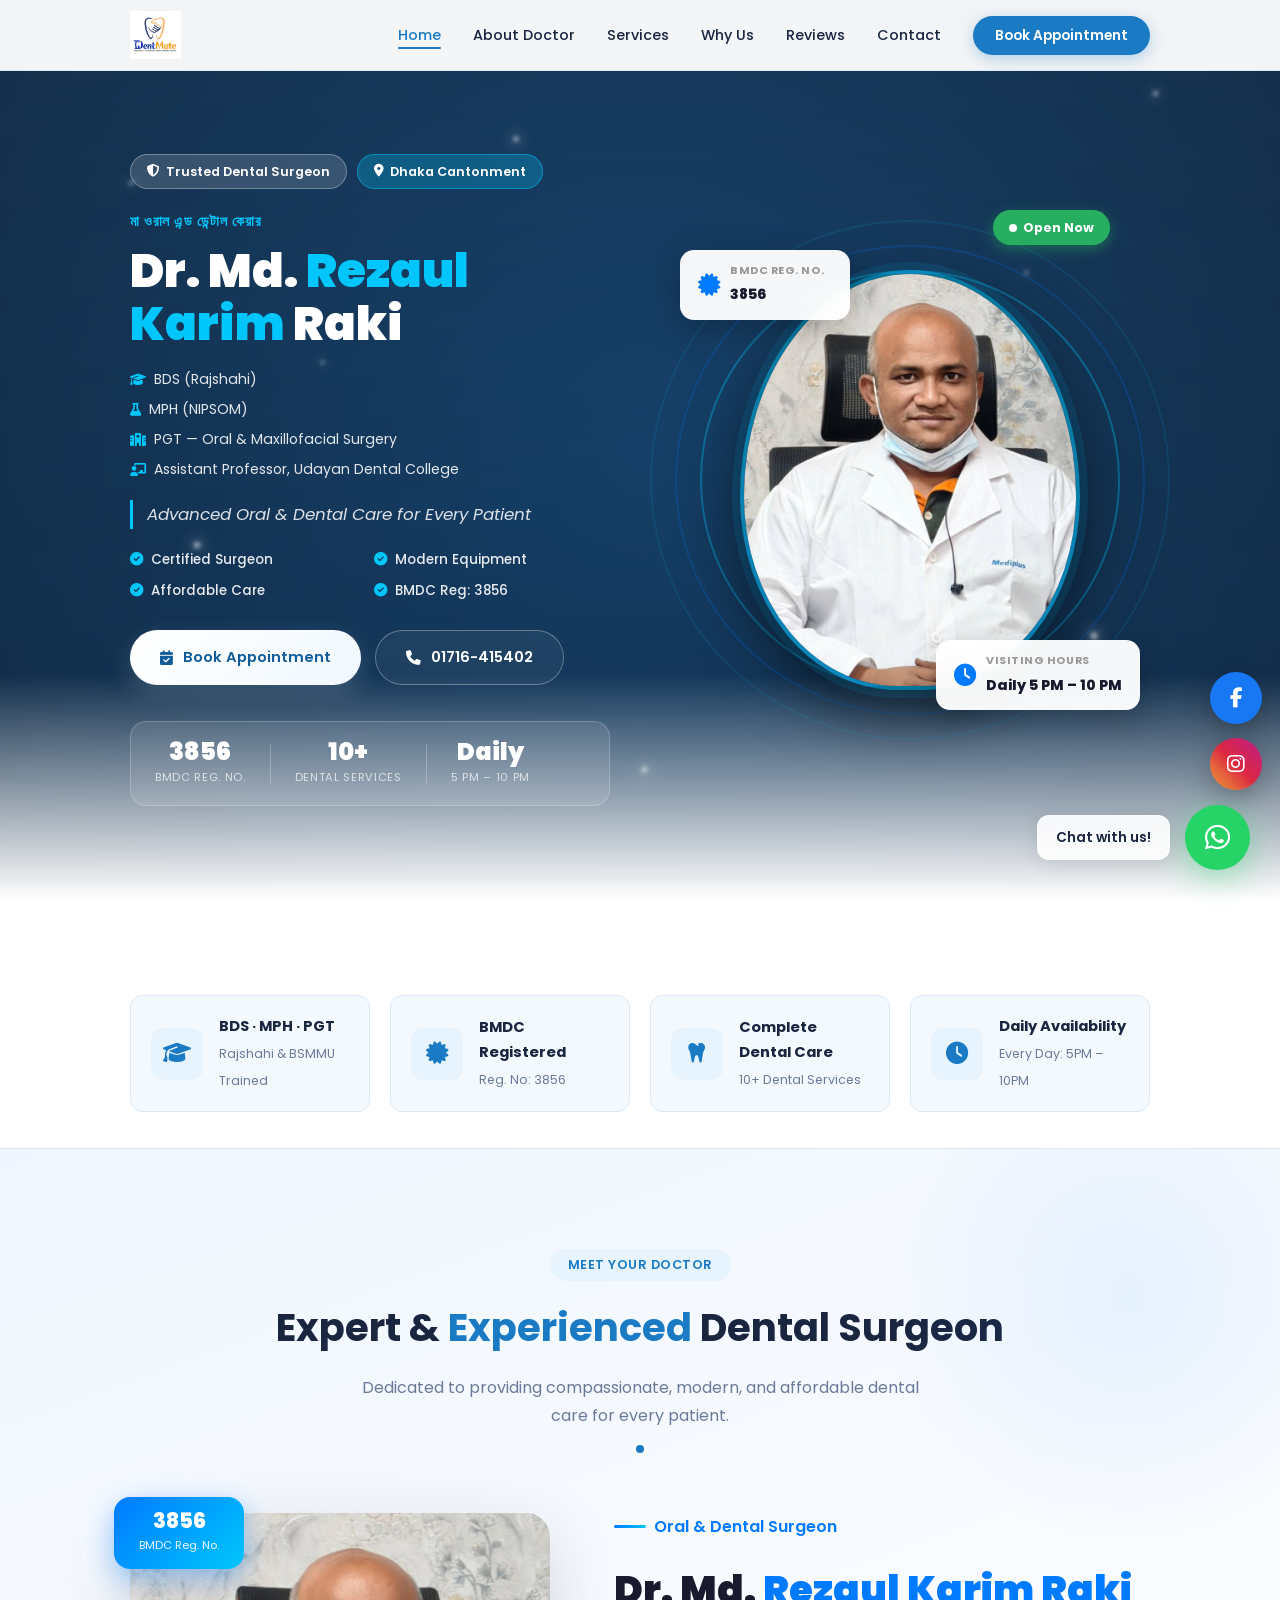
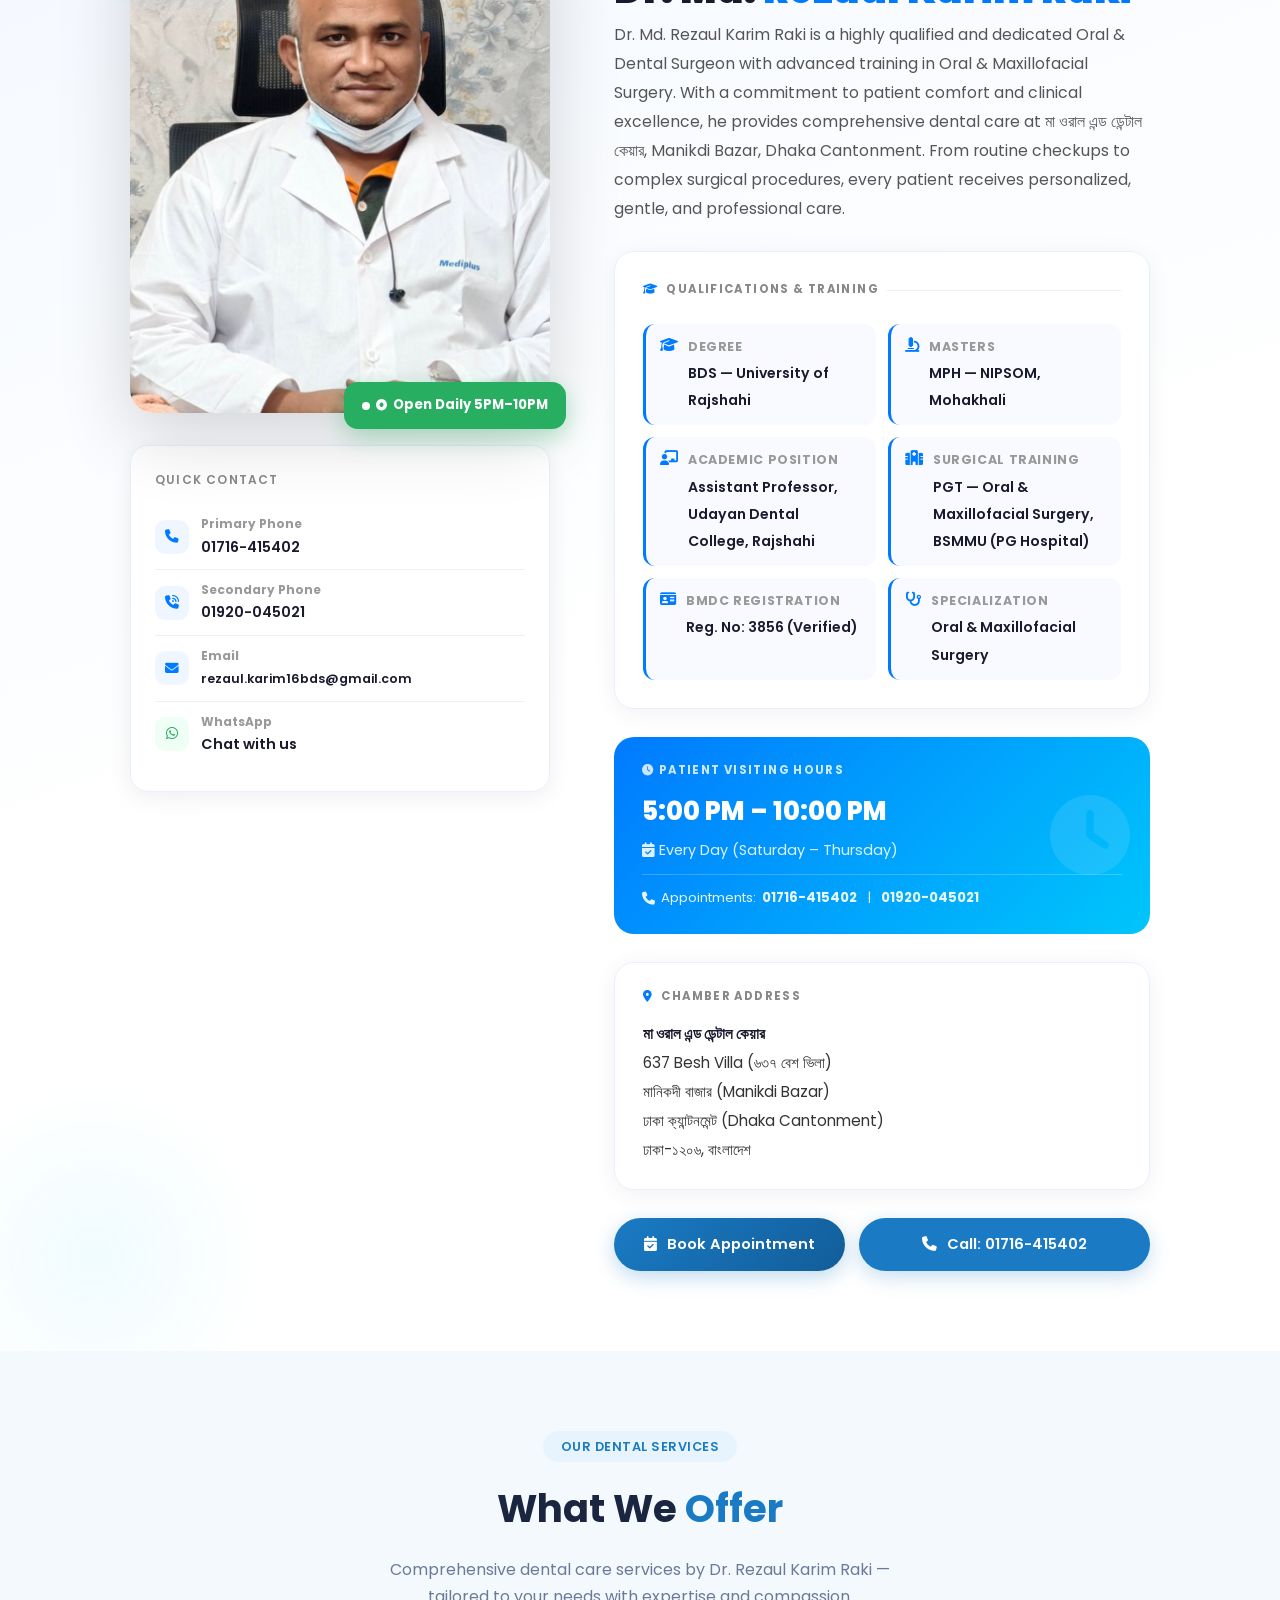
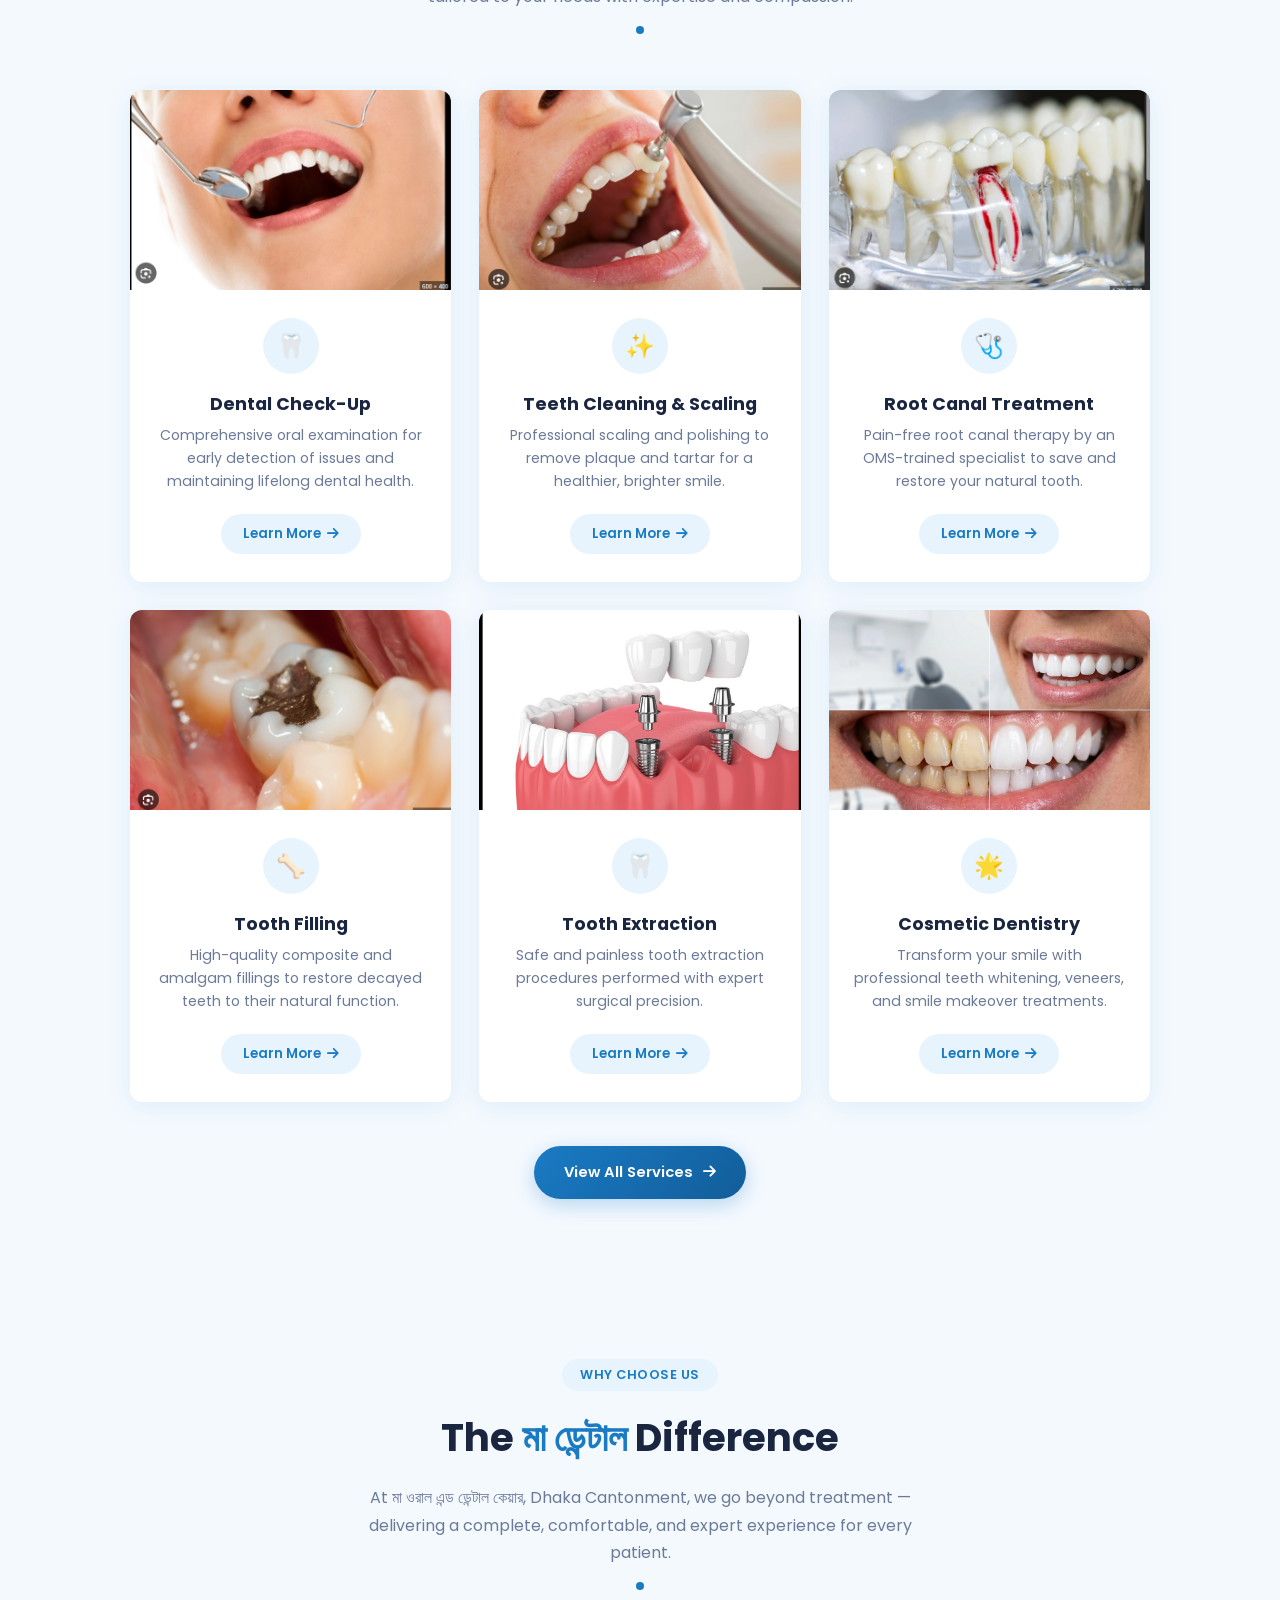
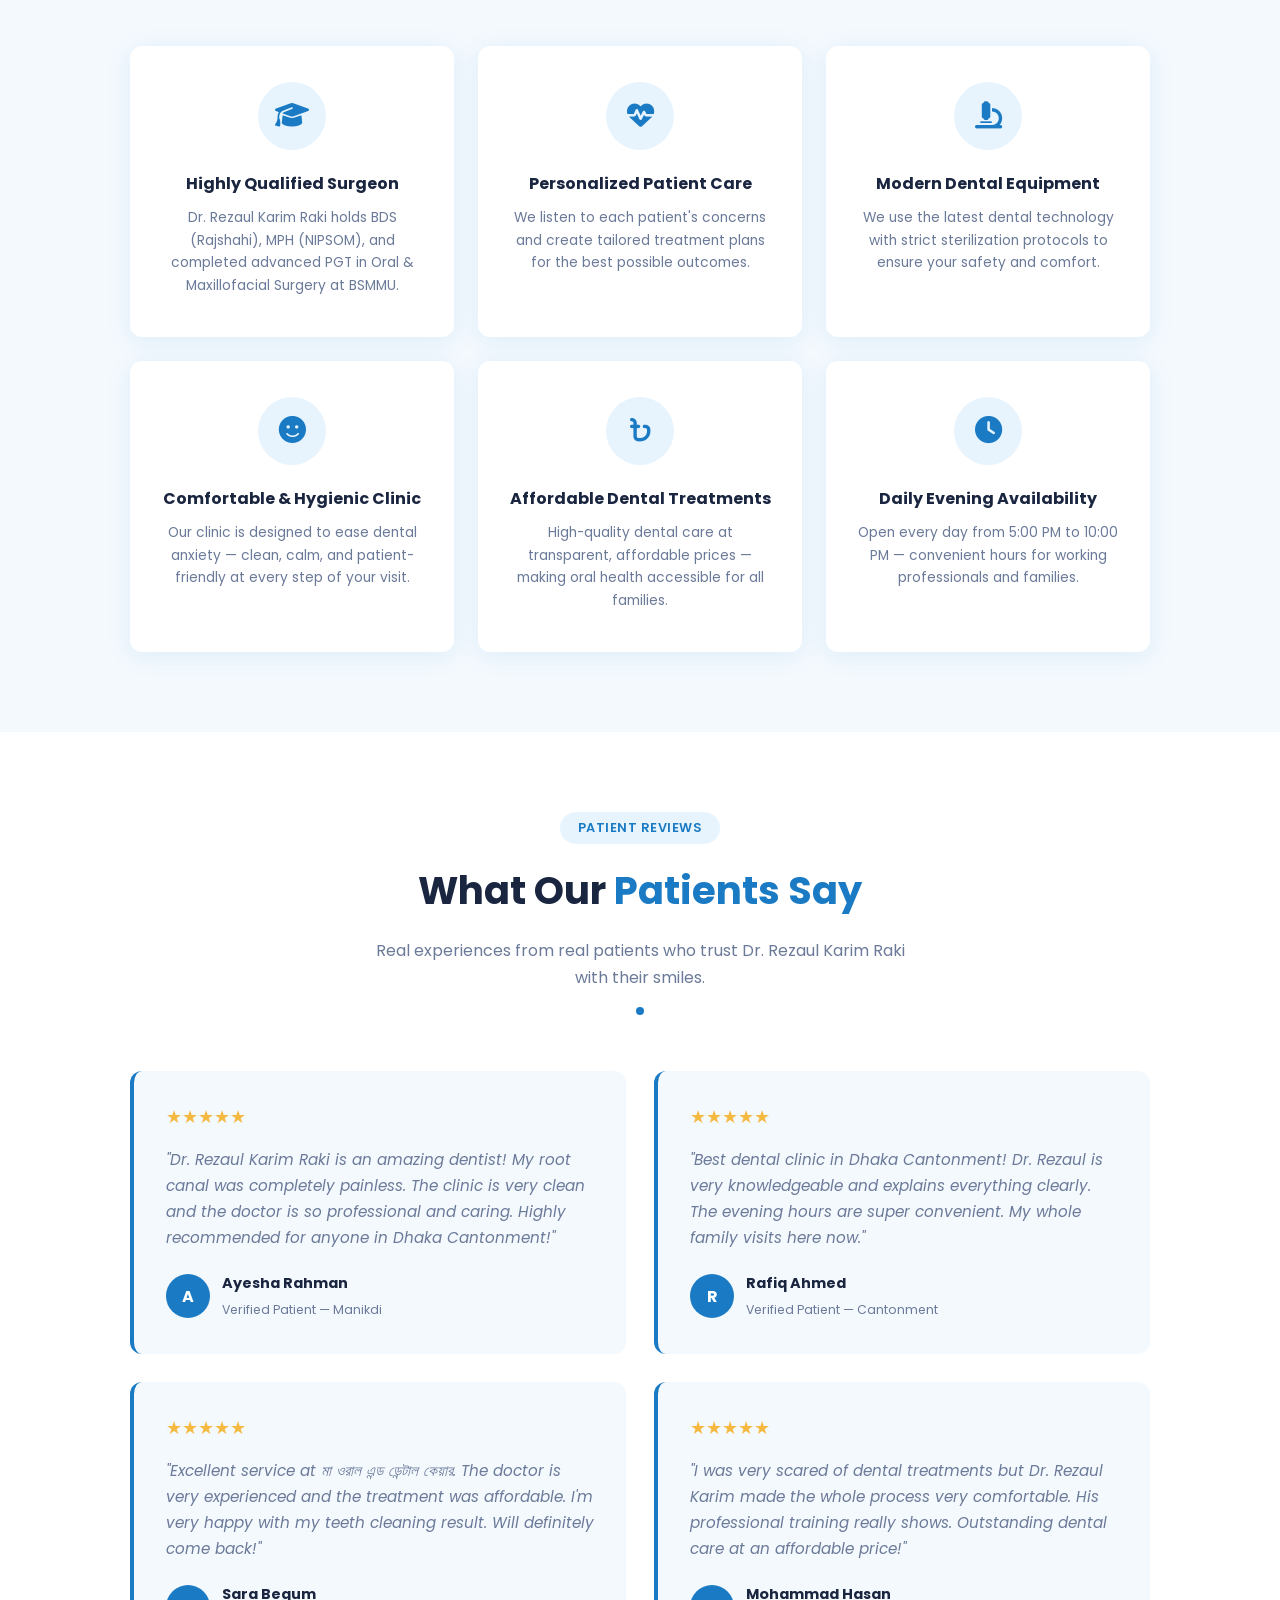
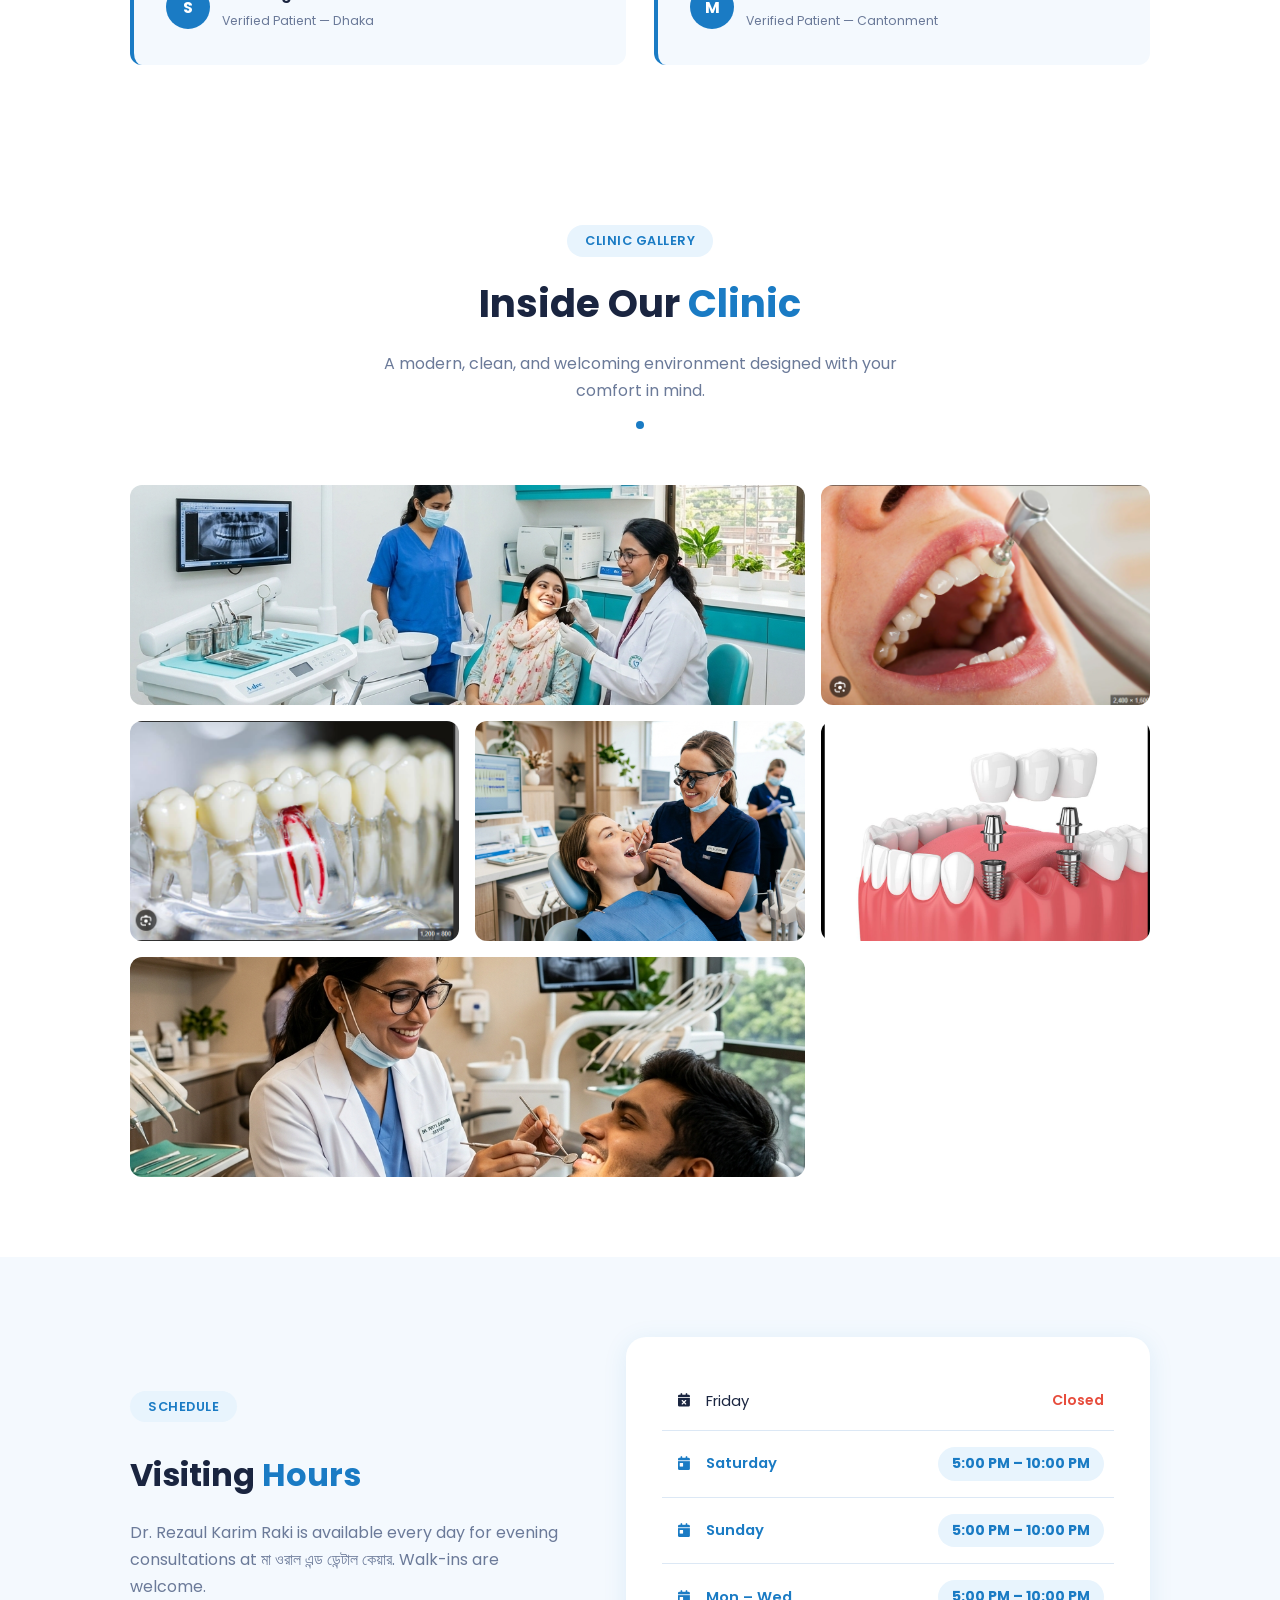
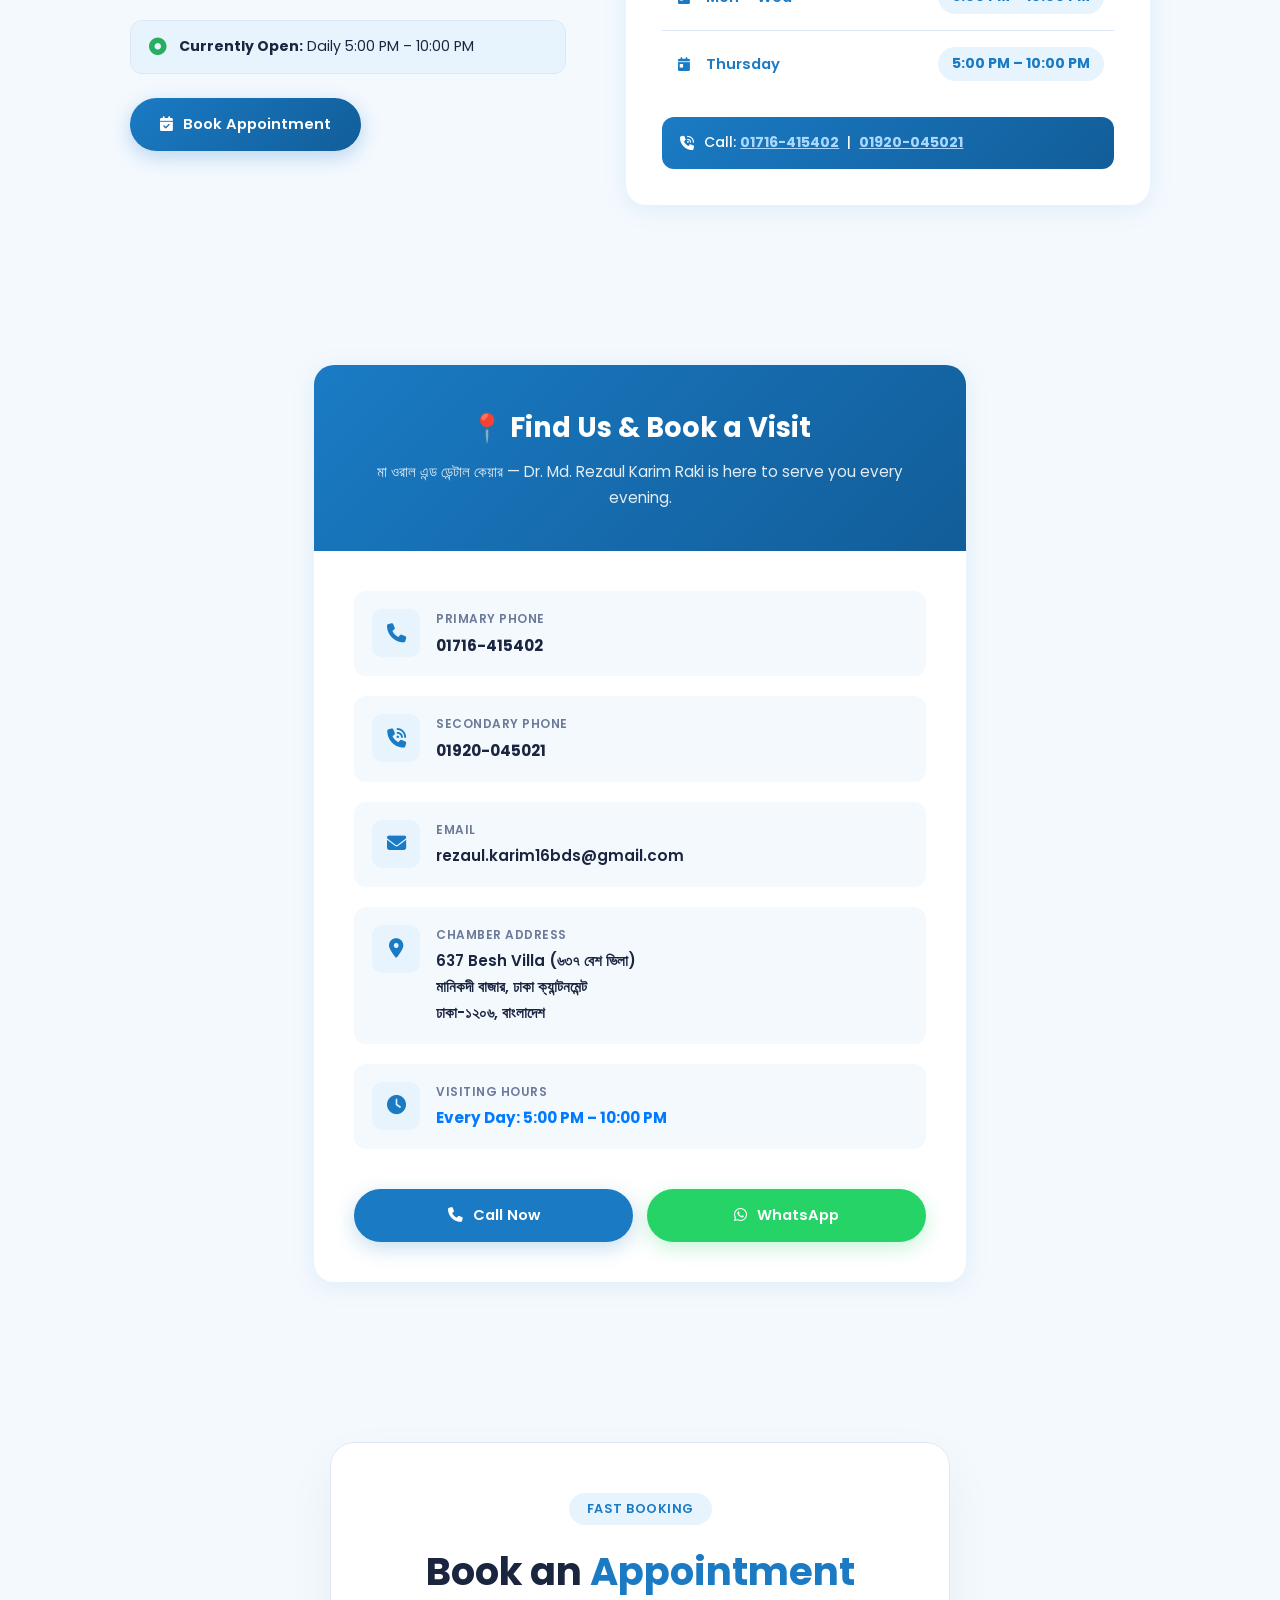
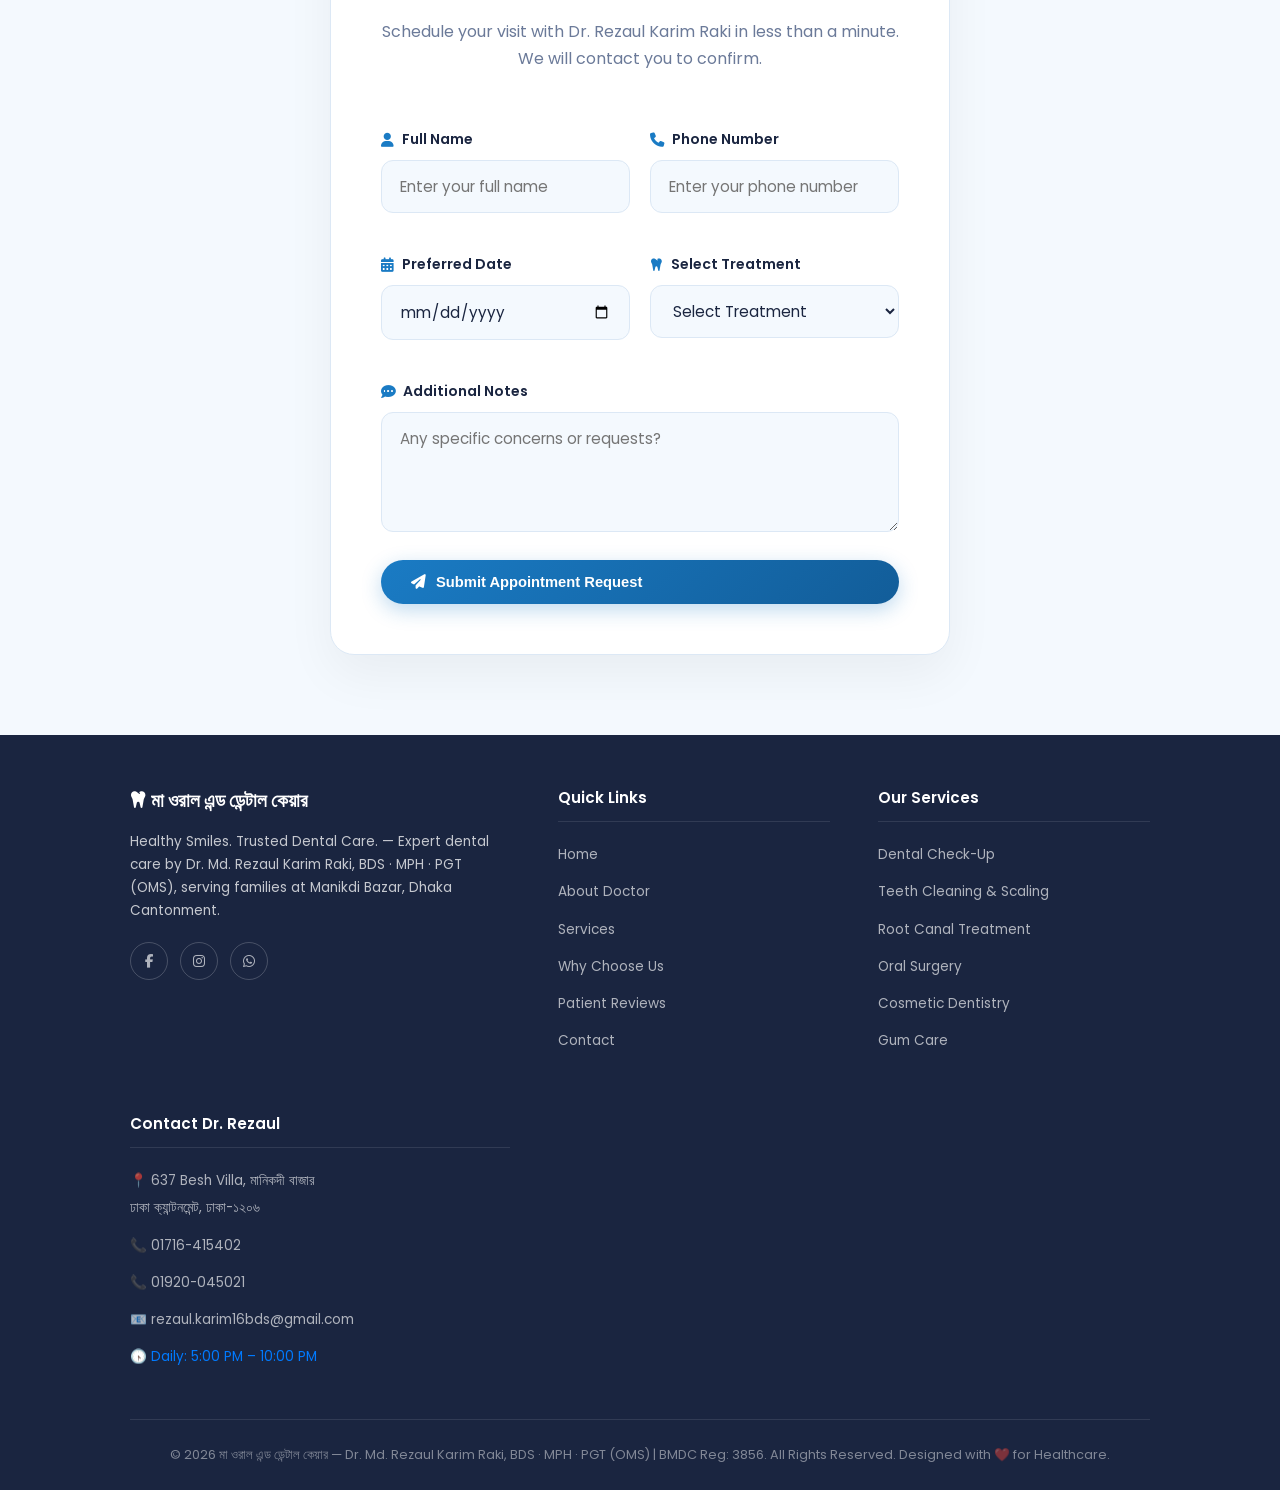
<file: index.html>
<!DOCTYPE html>
<html lang="en">

<head>
  <meta charset="UTF-8" />
  <meta name="viewport" content="width=device-width, initial-scale=1.0" />
  <title>Ma Oral &amp; Dental Care | Dr. Md. Rezaul Karim Raki — Dhaka Cantonment</title>
  <meta name="description" content="Ma Oral &amp; Dental Care — Dr. Md. Rezaul Karim Raki, BDS (Rajshahi), MPH, Assistant Professor &amp; Oral Surgery PGT. Professional dental care at Manikdi Bazar, Dhaka Cantonment. Call 01716415402." />
  <meta name="keywords" content="Dr Rezaul Karim Raki, dental clinic Dhaka Cantonment, Ma Oral Dental Care, BDS dentist Dhaka, teeth cleaning Manikdi Bazar, root canal Dhaka, oral surgery Bangladesh, BMDC dentist" />
  <link rel="stylesheet" href="style.css" />
  <link rel="stylesheet" href="https://cdnjs.cloudflare.com/ajax/libs/font-awesome/6.5.0/css/all.min.css" />
  <style>
    /* ═══════════════════════════════════════════
       SINGLE-DOCTOR HERO LAYOUT
    ═══════════════════════════════════════════ */
    .hero--single { min-height: 100vh; display: flex; flex-direction: column; justify-content: center; }

    .hero-single__inner {
      position: relative;
      z-index: 2;
      display: grid;
      grid-template-columns: 1fr 480px;
      gap: 60px;
      align-items: center;
      padding: 120px 0 60px;
    }

    /* Left Text */
    .hero-single__text { color: #fff; }

    .hero-single__badge-row {
      display: flex; gap: 10px; flex-wrap: wrap; margin-bottom: 20px;
    }
    .hero-single__badge-pill {
      display: inline-flex; align-items: center; gap: 6px;
      background: rgba(255,255,255,0.15);
      backdrop-filter: blur(10px);
      border: 1px solid rgba(255,255,255,0.3);
      color: #fff; border-radius: 50px;
      padding: 6px 16px; font-size: 0.8rem; font-weight: 600;
    }
    .hero-single__badge-pill--accent {
      background: rgba(0,198,251,0.25); border-color: rgba(0,198,251,0.5);
    }

    .hero-single__clinic-name {
      font-size: 0.9rem; font-weight: 700; color: #00c6fb;
      letter-spacing: 0.06em; text-transform: uppercase; margin-bottom: 10px;
    }

    .hero-single__name {
      font-size: clamp(2rem, 4vw, 2.9rem); font-weight: 900;
      line-height: 1.15; margin: 0 0 18px; color: #fff;
    }
    .hero-single__name span { color: #00c6fb; }

    .hero-single__quals {
      display: flex; flex-direction: column; gap: 6px; margin-bottom: 18px;
    }
    .hero-single__quals span {
      font-size: 0.88rem; color: rgba(255,255,255,0.88);
      display: flex; align-items: center; gap: 8px;
    }
    .hero-single__quals span i { color: #00c6fb; font-size: 0.8rem; }

    .hero-single__tagline {
      font-size: 1.05rem; color: rgba(255,255,255,0.85);
      margin-bottom: 20px; font-style: italic;
      border-left: 3px solid #00c6fb; padding-left: 14px;
    }

    .hero-single__feature-row {
      display: grid; grid-template-columns: 1fr 1fr; gap: 8px; margin-bottom: 28px;
    }
    .hero-single__feature {
      display: flex; align-items: center; gap: 8px;
      font-size: 0.84rem; color: rgba(255,255,255,0.9); font-weight: 500;
    }
    .hero-single__feature i { color: #00c6fb; }

    .hero-single__btns {
      display: flex; gap: 14px; flex-wrap: wrap; margin-bottom: 36px;
    }

    .hero-single__stats {
      display: flex; align-items: center; gap: 24px;
      background: rgba(255,255,255,0.1); backdrop-filter: blur(12px);
      border: 1px solid rgba(255,255,255,0.2); border-radius: 16px;
      padding: 18px 24px;
    }
    .hero-single__stat { text-align: center; }
    .hero-single__stat-num {
      font-size: 1.5rem; font-weight: 900; color: #fff; line-height: 1;
    }
    .hero-single__stat-label {
      font-size: 0.7rem; color: rgba(255,255,255,0.7);
      text-transform: uppercase; letter-spacing: 0.06em; margin-top: 4px;
    }
    .hero-single__stat-divider {
      width: 1px; height: 40px; background: rgba(255,255,255,0.25); flex-shrink: 0;
    }

    /* Right Image */
    .hero-single__image-col { position: relative; }
    .hero-single__image-wrap {
      position: relative; width: 420px; height: 520px; margin: 0 auto;
    }

    .hero-single__ring {
      position: absolute; border-radius: 50%;
      border: 2px solid rgba(0,198,251,0.35);
      top: 50%; left: 50%;
      transform: translate(-50%, -50%);
      animation: ring-pulse 3s ease-in-out infinite;
    }
    .hero-single__ring--1 { width: 420px; height: 420px; animation-delay: 0s; }
    .hero-single__ring--2 { width: 470px; height: 470px; animation-delay: 0.8s; border-color: rgba(0,122,255,0.2); }
    .hero-single__ring--3 { width: 520px; height: 520px; animation-delay: 1.6s; border-color: rgba(0,198,251,0.1); }
    @keyframes ring-pulse {
      0%, 100% { opacity: 1; transform: translate(-50%, -50%) scale(1); }
      50% { opacity: 0.4; transform: translate(-50%, -50%) scale(1.04); }
    }

    .hero-single__photo-frame {
      position: absolute; top: 50%; left: 50%;
      transform: translate(-50%, -50%);
      width: 340px; height: 420px;
      border-radius: 50% 50% 46% 46% / 54% 54% 46% 46%;
      overflow: hidden;
      border: 4px solid rgba(0,198,251,0.55);
      box-shadow: 0 0 0 8px rgba(0,198,251,0.1), 0 24px 60px rgba(0,0,0,0.55);
      background: linear-gradient(180deg, #0a1628, #1a3a6e);
    }
    .hero-single__photo {
      width: 100%; height: 100%;
      object-fit: cover; object-position: top center; display: block;
    }

    .hero-single__float-badge {
      position: absolute;
      display: flex; align-items: center; gap: 10px;
      background: rgba(255,255,255,0.96);
      backdrop-filter: blur(10px);
      border-radius: 14px; padding: 12px 18px;
      box-shadow: 0 8px 32px rgba(0,0,0,0.25);
      animation: float-badge 4s ease-in-out infinite;
      z-index: 10; min-width: 170px;
    }
    .hero-single__float-badge i { font-size: 1.4rem; color: #007aff; }
    .hero-single__float-badge strong { display: block; font-size: 0.68rem; color: #999; text-transform: uppercase; letter-spacing: 0.05em; }
    .hero-single__float-badge span { font-size: 0.88rem; font-weight: 800; color: #1a1a2e; }
    .hero-single__float-badge--top { top: 30px; left: -20px; animation-delay: 0s; }
    .hero-single__float-badge--bottom { bottom: 30px; right: -20px; animation-delay: 1.5s; }
    @keyframes float-badge {
      0%, 100% { transform: translateY(0); }
      50% { transform: translateY(-8px); }
    }

    .hero-single__status {
      position: absolute; top: -10px; right: 10px;
      background: #27ae60; color: #fff; border-radius: 50px;
      padding: 7px 16px; font-size: 0.78rem; font-weight: 700;
      display: flex; align-items: center; gap: 6px;
      box-shadow: 0 4px 14px rgba(39,174,96,0.45); z-index: 10;
    }
    .hero-single__status-dot {
      width: 8px; height: 8px; background: #fff; border-radius: 50%;
      display: inline-block; animation: pulse-dot 1.5s infinite;
    }
    @keyframes pulse-dot {
      0%, 100% { opacity: 1; transform: scale(1); }
      50% { opacity: 0.5; transform: scale(1.4); }
    }

    @media (max-width: 1024px) {
      .hero-single__inner { grid-template-columns: 1fr; padding: 130px 0 60px; gap: 40px; }
      .hero-single__image-col { display: flex; justify-content: center; }
      .hero-single__image-wrap { width: 320px; height: 400px; }
      .hero-single__photo-frame { width: 280px; height: 340px; }
      .hero-single__ring--1 { width: 330px; height: 330px; }
      .hero-single__ring--2 { width: 375px; height: 375px; }
      .hero-single__ring--3 { width: 420px; height: 420px; }
    }
    @media (max-width: 600px) {
      .hero-single__name { font-size: 1.8rem; }
      .hero-single__feature-row { grid-template-columns: 1fr; }
      .hero-single__stats { flex-wrap: wrap; gap: 16px; }
      .hero-single__float-badge--top { left: 0; }
      .hero-single__float-badge--bottom { right: 0; }
    }

    /* ── Doctor Profile Section ── */

    .doctor-profile {
      padding: 100px 0 80px;
      background: linear-gradient(160deg, #f0f6ff 0%, #ffffff 60%);
      position: relative;
      overflow: hidden;
    }
    .doctor-profile::before {
      content: '';
      position: absolute;
      top: -100px; right: -100px;
      width: 500px; height: 500px;
      background: radial-gradient(circle, rgba(0,122,255,0.07) 0%, transparent 70%);
      border-radius: 50%;
      pointer-events: none;
    }
    .doctor-profile::after {
      content: '';
      position: absolute;
      bottom: -80px; left: -80px;
      width: 350px; height: 350px;
      background: radial-gradient(circle, rgba(0,198,251,0.06) 0%, transparent 70%);
      border-radius: 50%;
      pointer-events: none;
    }
    .doctor-profile__inner {
      display: grid;
      grid-template-columns: 420px 1fr;
      gap: 64px;
      align-items: start;
    }
    /* ── Left: Doctor Image Card ── */
    .doctor-profile__image-col {
      position: sticky;
      top: 100px;
    }
    .doctor-profile__image-wrap {
      position: relative;
      border-radius: 24px;
      overflow: visible;
    }
    .doctor-profile__img {
      width: 100%;
      height: 500px;
      object-fit: cover;
      border-radius: 24px;
      box-shadow: 0 24px 72px rgba(0,0,0,0.16);
      display: block;
    }
    .doctor-profile__badge-bmdc {
      position: absolute;
      top: -16px; left: -16px;
      background: linear-gradient(135deg, #007aff, #00c6fb);
      color: #fff;
      border-radius: 16px;
      padding: 14px 20px;
      text-align: center;
      box-shadow: 0 10px 30px rgba(0,122,255,0.4);
      min-width: 130px;
      z-index: 2;
    }
    .doctor-profile__badge-bmdc-num {
      font-size: 1.3rem;
      font-weight: 800;
      line-height: 1;
    }
    .doctor-profile__badge-bmdc-text {
      font-size: 0.7rem;
      opacity: 0.92;
      margin-top: 4px;
    }
    .doctor-profile__badge-status {
      position: absolute;
      bottom: -16px; right: -16px;
      background: #27ae60;
      color: #fff;
      border-radius: 14px;
      padding: 12px 18px;
      font-size: 0.82rem;
      font-weight: 700;
      box-shadow: 0 8px 24px rgba(39,174,96,0.35);
      display: flex;
      align-items: center;
      gap: 6px;
      z-index: 2;
    }
    .doctor-profile__badge-status::before {
      content: '';
      width: 8px; height: 8px;
      background: #fff;
      border-radius: 50%;
      display: inline-block;
      animation: pulse-dot 1.5s infinite;
    }
    @keyframes pulse-dot {
      0%, 100% { opacity: 1; transform: scale(1); }
      50% { opacity: 0.5; transform: scale(1.3); }
    }
    .doctor-profile__quick-contact {
      margin-top: 32px;
      background: #fff;
      border-radius: 18px;
      padding: 24px;
      box-shadow: 0 4px 24px rgba(0,0,0,0.07);
      border: 1px solid #e8f0fe;
    }
    .doctor-profile__quick-contact h4 {
      font-size: 0.75rem;
      text-transform: uppercase;
      letter-spacing: 0.1em;
      color: #888;
      margin-bottom: 14px;
      font-weight: 600;
    }
    .doctor-profile__contact-row {
      display: flex;
      align-items: center;
      gap: 12px;
      padding: 10px 0;
      border-bottom: 1px solid #f0f0f0;
      font-size: 0.9rem;
      color: #333;
      text-decoration: none;
    }
    .doctor-profile__contact-row:last-child { border-bottom: none; }
    .doctor-profile__contact-row i {
      width: 34px; height: 34px;
      border-radius: 10px;
      background: #f0f6ff;
      color: #007aff;
      display: flex; align-items: center; justify-content: center;
      font-size: 0.85rem;
      flex-shrink: 0;
    }
    .doctor-profile__contact-row strong { display: block; font-size: 0.75rem; color: #999; }
    .doctor-profile__contact-row span { font-weight: 600; color: #1a1a2e; }
    /* ── Right: Doctor Info ── */
    .doctor-profile__text-col {}
    .doctor-profile__name-row {
      margin-bottom: 8px;
    }
    .doctor-profile__name {
      font-size: 2.4rem;
      font-weight: 900;
      color: #1a1a2e;
      line-height: 1.15;
      margin: 0 0 6px;
    }
    .doctor-profile__name span { color: #007aff; }
    .doctor-profile__tagline {
      font-size: 1rem;
      color: #007aff;
      font-weight: 600;
      margin-bottom: 28px;
      display: flex;
      align-items: center;
      gap: 8px;
    }
    .doctor-profile__tagline::before {
      content: '';
      width: 32px; height: 3px;
      background: linear-gradient(90deg, #007aff, #00c6fb);
      border-radius: 2px;
      display: inline-block;
    }
    /* Credentials Card */
    .doctor-credentials {
      background: #fff;
      border-radius: 20px;
      padding: 28px;
      box-shadow: 0 4px 24px rgba(0,0,0,0.06);
      border: 1px solid #e8f0fe;
      margin-bottom: 28px;
    }
    .doctor-credentials__title {
      font-size: 0.72rem;
      text-transform: uppercase;
      letter-spacing: 0.12em;
      color: #888;
      font-weight: 700;
      margin-bottom: 16px;
      display: flex;
      align-items: center;
      gap: 8px;
    }
    .doctor-credentials__title::after {
      content: '';
      flex: 1; height: 1px; background: #eee;
    }
    .doctor-credentials__grid {
      display: grid;
      grid-template-columns: 1fr 1fr;
      gap: 12px;
    }
    .doctor-credentials__item {
      display: flex;
      align-items: flex-start;
      gap: 10px;
      padding: 12px 14px;
      background: #f8faff;
      border-radius: 12px;
      border-left: 3px solid #007aff;
    }
    .doctor-credentials__item i {
      color: #007aff;
      font-size: 0.9rem;
      margin-top: 2px;
      flex-shrink: 0;
    }
    .doctor-credentials__item-text strong {
      display: block;
      font-size: 0.78rem;
      color: #999;
      text-transform: uppercase;
      letter-spacing: 0.05em;
      margin-bottom: 2px;
    }
    .doctor-credentials__item-text span {
      font-size: 0.88rem;
      color: #1a1a2e;
      font-weight: 600;
      line-height: 1.4;
    }
    /* Hours Card */
    .doctor-hours-card {
      background: linear-gradient(135deg, #007aff, #00c6fb);
      border-radius: 20px;
      padding: 24px 28px;
      color: #fff;
      margin-bottom: 28px;
      position: relative;
      overflow: hidden;
    }
    .doctor-hours-card::before {
      content: '\f017';
      font-family: 'Font Awesome 6 Free';
      font-weight: 900;
      position: absolute;
      right: 20px; top: 50%;
      transform: translateY(-50%);
      font-size: 5rem;
      opacity: 0.1;
    }
    .doctor-hours-card h4 {
      font-size: 0.72rem;
      text-transform: uppercase;
      letter-spacing: 0.12em;
      opacity: 0.8;
      margin-bottom: 10px;
    }
    .doctor-hours-card__time {
      font-size: 1.6rem;
      font-weight: 800;
      margin-bottom: 4px;
    }
    .doctor-hours-card__day {
      font-size: 0.9rem;
      opacity: 0.88;
    }
    .doctor-hours-card__note {
      margin-top: 12px;
      padding-top: 12px;
      border-top: 1px solid rgba(255,255,255,0.25);
      font-size: 0.82rem;
      opacity: 0.9;
      display: flex;
      align-items: center;
      gap: 6px;
    }
    /* Address Card */
    .doctor-address-card {
      background: #fff;
      border-radius: 20px;
      padding: 24px 28px;
      box-shadow: 0 4px 24px rgba(0,0,0,0.06);
      border: 1px solid #e8f0fe;
      margin-bottom: 28px;
    }
    .doctor-address-card h4 {
      font-size: 0.72rem;
      text-transform: uppercase;
      letter-spacing: 0.12em;
      color: #888;
      font-weight: 700;
      margin-bottom: 14px;
      display: flex;
      align-items: center;
      gap: 8px;
    }
    .doctor-address-card h4 i { color: #007aff; }
    .doctor-address-card p {
      font-size: 0.95rem;
      color: #333;
      line-height: 1.9;
      margin: 0;
    }
    .doctor-address-card p strong { color: #1a1a2e; }
    /* CTA Buttons */
    .doctor-profile__cta {
      display: flex;
      gap: 14px;
      flex-wrap: wrap;
    }
    @media (max-width: 960px) {
      .doctor-profile__inner { grid-template-columns: 1fr; gap: 40px; }
      .doctor-profile__image-col { position: static; }
      .doctor-profile__img { height: 380px; }
      .doctor-credentials__grid { grid-template-columns: 1fr; }
      .doctor-profile__name { font-size: 1.9rem; }
    }

    /* ── Hero adjustments — keep structure, update content only ── */
    .hero__brand-subtitle { font-size: 0.88rem !important; }
  </style>
</head>

<body>

  <!-- SCROLL PROGRESS BAR -->
  <div id="scrollProgress" class="scroll-progress" aria-hidden="true"></div>

  <!-- PAGE PRELOADER -->
  <div id="preloader" class="preloader" role="status" aria-label="Loading">
    <div class="preloader__inner">
      <div class="preloader__logo"><i class="fa-solid fa-tooth"></i></div>
      <div class="preloader__text">মা ওরাল এন্ড ডেন্টাল কেয়ার</div>
      <div class="preloader__bar"><div class="preloader__fill"></div></div>
    </div>
  </div>

  <!-- ================================================
       STICKY NAVBAR
  ================================================ -->
  <nav class="navbar" id="navbar" role="navigation" aria-label="Main navigation">
    <div class="container">
      <div class="navbar__inner">
        <a href="index.html" class="navbar__logo">
          <img src="logo.png" alt="Ma Oral &amp; Dental Care" class="navbar__logo-img" />
        </a>
        <ul class="navbar__links" id="navLinks">
          <li><a href="#hero">Home</a></li>
          <li><a href="#about">About Doctor</a></li>
          <li><a href="#services">Services</a></li>
          <li><a href="#why-us">Why Us</a></li>
          <li><a href="#testimonials">Reviews</a></li>
          <li><a href="#contact">Contact</a></li>
          <li><a href="#appointment" class="navbar__cta">Book Appointment</a></li>
        </ul>
        <button class="navbar__toggle" id="navToggle" aria-label="Toggle menu">
          <span></span><span></span><span></span>
        </button>
      </div>
    </div>
  </nav>

  <!-- ================================================
       HERO SECTION — Single Doctor Layout
  ================================================ -->
  <section class="hero hero--single" id="hero">
    <video class="hero__video-bg" autoplay muted loop playsinline>
      <source src="dental-video.mp4.mp4" type="video/mp4" />
    </video>
    <div class="hero__overlay"></div>

    <!-- Particles -->
    <div class="hero__particles" aria-hidden="true">
      <div class="particle p1"></div><div class="particle p2"></div>
      <div class="particle p3"></div><div class="particle p4"></div>
      <div class="particle p5"></div><div class="particle p6"></div>
      <div class="particle p7"></div><div class="particle p8"></div>
    </div>

    <div class="container">
      <div class="hero-single__inner">

        <!-- LEFT: Text Content -->
        <div class="hero-single__text entrance-left">

          <div class="hero-single__badge-row">
            <span class="hero-single__badge-pill">
              <i class="fa-solid fa-shield-halved"></i> Trusted Dental Surgeon
            </span>
            <span class="hero-single__badge-pill hero-single__badge-pill--accent">
              <i class="fa-solid fa-location-dot"></i> Dhaka Cantonment
            </span>
          </div>

          <div class="hero-single__clinic-name">মা ওরাল এন্ড ডেন্টাল কেয়ার</div>

          <h1 class="hero-single__name">
            Dr. Md. <span>Rezaul Karim</span> Raki
          </h1>

          <div class="hero-single__quals">
            <span><i class="fa-solid fa-graduation-cap"></i> BDS (Rajshahi)</span>
            <span><i class="fa-solid fa-flask"></i> MPH (NIPSOM)</span>
            <span><i class="fa-solid fa-hospital"></i> PGT — Oral &amp; Maxillofacial Surgery</span>
            <span><i class="fa-solid fa-chalkboard-teacher"></i> Assistant Professor, Udayan Dental College</span>
          </div>

          <p class="hero-single__tagline">
            Advanced Oral &amp; Dental Care for Every Patient
          </p>

          <div class="hero-single__feature-row">
            <div class="hero-single__feature"><i class="fa-solid fa-circle-check"></i> Certified Surgeon</div>
            <div class="hero-single__feature"><i class="fa-solid fa-circle-check"></i> Modern Equipment</div>
            <div class="hero-single__feature"><i class="fa-solid fa-circle-check"></i> Affordable Care</div>
            <div class="hero-single__feature"><i class="fa-solid fa-circle-check"></i> BMDC Reg: 3856</div>
          </div>

          <div class="hero-single__btns">
            <a href="#appointment" class="btn btn--primary btn--shine" id="hero-book-btn">
              <i class="fa-solid fa-calendar-check"></i> Book Appointment
            </a>
            <a href="tel:01716415402" class="btn btn--outline" id="hero-call-btn">
              <i class="fa-solid fa-phone"></i> 01716-415402
            </a>
          </div>

          <!-- Stats Row -->
          <div class="hero-single__stats">
            <div class="hero-single__stat">
              <div class="hero-single__stat-num">3856</div>
              <div class="hero-single__stat-label">BMDC Reg. No.</div>
            </div>
            <div class="hero-single__stat-divider"></div>
            <div class="hero-single__stat">
              <div class="hero-single__stat-num">10+</div>
              <div class="hero-single__stat-label">Dental Services</div>
            </div>
            <div class="hero-single__stat-divider"></div>
            <div class="hero-single__stat">
              <div class="hero-single__stat-num">Daily</div>
              <div class="hero-single__stat-label">5 PM – 10 PM</div>
            </div>
          </div>

        </div>

        <!-- RIGHT: Doctor Image -->
        <div class="hero-single__image-col entrance-right">
          <div class="hero-single__image-wrap">

            <!-- HUD Rings -->
            <div class="hero-single__ring hero-single__ring--1"></div>
            <div class="hero-single__ring hero-single__ring--2"></div>
            <div class="hero-single__ring hero-single__ring--3"></div>

            <!-- Doctor Photo -->
            <div class="hero-single__photo-frame">
              <img src="dr_rezaul.png" alt="Dr. Md. Rezaul Karim Raki — Oral &amp; Dental Surgeon, Dhaka Cantonment" class="hero-single__photo" />
            </div>

            <!-- Floating BMDC Badge -->
            <div class="hero-single__float-badge hero-single__float-badge--top">
              <i class="fa-solid fa-certificate"></i>
              <div>
                <strong>BMDC Reg. No.</strong>
                <span>3856</span>
              </div>
            </div>

            <!-- Floating Hours Badge -->
            <div class="hero-single__float-badge hero-single__float-badge--bottom">
              <i class="fa-solid fa-clock"></i>
              <div>
                <strong>Visiting Hours</strong>
                <span>Daily 5 PM – 10 PM</span>
              </div>
            </div>

            <!-- Floating Status Dot -->
            <div class="hero-single__status">
              <span class="hero-single__status-dot"></span> Open Now
            </div>

          </div>
        </div>

      </div>
    </div>
  </section>

  <!-- Wave Divider -->
  <div class="wave-divider wave-divider--white" aria-hidden="true">
    <svg viewBox="0 0 1440 60" preserveAspectRatio="none" xmlns="http://www.w3.org/2000/svg"><path d="M0,30 C360,60 1080,0 1440,30 L1440,60 L0,60 Z" fill="#ffffff"/></svg>
  </div>

  <!-- ================================================
       TRUST BAR
  ================================================ -->
  <section class="trust-bar" id="trust">
    <div class="container">
      <div class="trust-bar__grid">
        <div class="trust-bar__item">
          <div class="trust-bar__icon"><i class="fa-solid fa-graduation-cap"></i></div>
          <div class="trust-bar__info">
            <strong>BDS · MPH · PGT</strong>
            <span>Rajshahi &amp; BSMMU Trained</span>
          </div>
        </div>
        <div class="trust-bar__item">
          <div class="trust-bar__icon"><i class="fa-solid fa-certificate"></i></div>
          <div class="trust-bar__info">
            <strong>BMDC Registered</strong>
            <span>Reg. No: 3856</span>
          </div>
        </div>
        <div class="trust-bar__item">
          <div class="trust-bar__icon"><i class="fa-solid fa-tooth"></i></div>
          <div class="trust-bar__info">
            <strong>Complete Dental Care</strong>
            <span>10+ Dental Services</span>
          </div>
        </div>
        <div class="trust-bar__item">
          <div class="trust-bar__icon"><i class="fa-solid fa-clock"></i></div>
          <div class="trust-bar__info">
            <strong>Daily Availability</strong>
            <span>Every Day: 5PM – 10PM</span>
          </div>
        </div>
      </div>
    </div>
  </section>

  <!-- ================================================
       DOCTOR PROFILE SECTION
  ================================================ -->
  <section class="doctor-profile" id="about">
    <div class="container">
      <div class="section-header" style="margin-bottom:60px;">
        <div class="section-header__tag">Meet Your Doctor</div>
        <h2>Expert &amp; <span>Experienced</span> Dental Surgeon</h2>
        <p>Dedicated to providing compassionate, modern, and affordable dental care for every patient.</p>
        <div class="section-divider"><span class="section-divider__dot"></span></div>
      </div>

      <div class="doctor-profile__inner entrance-bottom">

        <!-- Left: Image & Quick Contact -->
        <div class="doctor-profile__image-col">
          <div class="doctor-profile__image-wrap">
            <img src="dr_rezaul.png" alt="Dr. Md. Rezaul Karim Raki — Oral &amp; Dental Surgeon, Dhaka Cantonment" class="doctor-profile__img" />
            <div class="doctor-profile__badge-bmdc">
              <div class="doctor-profile__badge-bmdc-num">3856</div>
              <div class="doctor-profile__badge-bmdc-text">BMDC Reg. No.</div>
            </div>
            <div class="doctor-profile__badge-status">
              <i class="fa-solid fa-circle-dot" style="font-size:0.7rem;"></i> Open Daily 5PM–10PM
            </div>
          </div>

          <!-- Quick Contact Card -->
          <div class="doctor-profile__quick-contact">
            <h4>Quick Contact</h4>
            <a href="tel:01716415402" class="doctor-profile__contact-row">
              <i class="fa-solid fa-phone"></i>
              <div>
                <strong>Primary Phone</strong>
                <span>01716-415402</span>
              </div>
            </a>
            <a href="tel:01920045021" class="doctor-profile__contact-row">
              <i class="fa-solid fa-phone-volume"></i>
              <div>
                <strong>Secondary Phone</strong>
                <span>01920-045021</span>
              </div>
            </a>
            <a href="mailto:rezaul.karim16bds@gmail.com" class="doctor-profile__contact-row">
              <i class="fa-solid fa-envelope"></i>
              <div>
                <strong>Email</strong>
                <span style="font-size:0.78rem;">rezaul.karim16bds@gmail.com</span>
              </div>
            </a>
            <a href="https://wa.me/8801716415402" target="_blank" class="doctor-profile__contact-row">
              <i class="fa-brands fa-whatsapp" style="color:#27ae60;background:#f0fff6;"></i>
              <div>
                <strong>WhatsApp</strong>
                <span>Chat with us</span>
              </div>
            </a>
          </div>
        </div>

        <!-- Right: Doctor Info -->
        <div class="doctor-profile__text-col">
          <div class="doctor-profile__name-row">
            <p class="doctor-profile__tagline">Oral &amp; Dental Surgeon</p>
            <h2 class="doctor-profile__name">Dr. Md. <span>Rezaul Karim Raki</span></h2>
          </div>

          <p style="color:#555;line-height:1.85;font-size:0.98rem;margin-bottom:28px;">
            Dr. Md. Rezaul Karim Raki is a highly qualified and dedicated Oral &amp; Dental Surgeon with advanced training in Oral &amp; Maxillofacial Surgery. With a commitment to patient comfort and clinical excellence, he provides comprehensive dental care at মা ওরাল এন্ড ডেন্টাল কেয়ার, Manikdi Bazar, Dhaka Cantonment. From routine checkups to complex surgical procedures, every patient receives personalized, gentle, and professional care.
          </p>

          <!-- Qualifications -->
          <div class="doctor-credentials">
            <div class="doctor-credentials__title"><i class="fa-solid fa-graduation-cap" style="color:#007aff;"></i> Qualifications &amp; Training</div>
            <div class="doctor-credentials__grid">
              <div class="doctor-credentials__item">
                <i class="fa-solid fa-graduation-cap"></i>
                <div class="doctor-credentials__item-text">
                  <strong>Degree</strong>
                  <span>BDS — University of Rajshahi</span>
                </div>
              </div>
              <div class="doctor-credentials__item">
                <i class="fa-solid fa-microscope"></i>
                <div class="doctor-credentials__item-text">
                  <strong>Masters</strong>
                  <span>MPH — NIPSOM, Mohakhali</span>
                </div>
              </div>
              <div class="doctor-credentials__item">
                <i class="fa-solid fa-chalkboard-teacher"></i>
                <div class="doctor-credentials__item-text">
                  <strong>Academic Position</strong>
                  <span>Assistant Professor, Udayan Dental College, Rajshahi</span>
                </div>
              </div>
              <div class="doctor-credentials__item">
                <i class="fa-solid fa-hospital"></i>
                <div class="doctor-credentials__item-text">
                  <strong>Surgical Training</strong>
                  <span>PGT — Oral &amp; Maxillofacial Surgery, BSMMU (PG Hospital)</span>
                </div>
              </div>
              <div class="doctor-credentials__item">
                <i class="fa-solid fa-id-card"></i>
                <div class="doctor-credentials__item-text">
                  <strong>BMDC Registration</strong>
                  <span>Reg. No: 3856 (Verified)</span>
                </div>
              </div>
              <div class="doctor-credentials__item">
                <i class="fa-solid fa-stethoscope"></i>
                <div class="doctor-credentials__item-text">
                  <strong>Specialization</strong>
                  <span>Oral &amp; Maxillofacial Surgery</span>
                </div>
              </div>
            </div>
          </div>

          <!-- Visiting Hours -->
          <div class="doctor-hours-card">
            <h4><i class="fa-solid fa-clock"></i> Patient Visiting Hours</h4>
            <div class="doctor-hours-card__time">5:00 PM – 10:00 PM</div>
            <div class="doctor-hours-card__day"><i class="fa-solid fa-calendar-check"></i> Every Day (Saturday – Thursday)</div>
            <div class="doctor-hours-card__note">
              <i class="fa-solid fa-phone"></i>
              Appointments: <a href="tel:01716415402" style="color:#fff;font-weight:700;">01716-415402</a> &nbsp;|&nbsp;
              <a href="tel:01920045021" style="color:#fff;font-weight:700;">01920-045021</a>
            </div>
          </div>

          <!-- Chamber Address -->
          <div class="doctor-address-card">
            <h4><i class="fa-solid fa-location-dot"></i> Chamber Address</h4>
            <p>
              <strong>মা ওরাল এন্ড ডেন্টাল কেয়ার</strong><br>
              637 Besh Villa (৬৩৭ বেশ ভিলা)<br>
              মানিকদী বাজার (Manikdi Bazar)<br>
              ঢাকা ক্যান্টনমেন্ট (Dhaka Cantonment)<br>
              ঢাকা-১২০৬, বাংলাদেশ
            </p>
          </div>

          <!-- CTA Buttons -->
          <div class="doctor-profile__cta">
            <a href="#appointment" class="btn btn--blue" id="about-book-btn">
              <i class="fa-solid fa-calendar-check"></i> Book Appointment
            </a>
            <a href="tel:01716415402" class="btn btn--call" id="about-call-btn">
              <i class="fa-solid fa-phone"></i> Call: 01716-415402
            </a>
          </div>
        </div>

      </div>
    </div>
  </section>

  <!-- ================================================
       SERVICES SECTION
  ================================================ -->
  <section class="services" id="services">
    <div class="container">
      <div class="section-header">
        <div class="section-header__tag">Our Dental Services</div>
        <h2>What We <span>Offer</span></h2>
        <p>Comprehensive dental care services by Dr. Rezaul Karim Raki — tailored to your needs with expertise and compassion.</p>
        <div class="section-divider"><span class="section-divider__dot"></span></div>
      </div>

      <div class="services__grid">

        <div class="service-card">
          <img src="1.png" alt="Dental Check-Up" class="service-card__img" />
          <div class="service-card__body">
            <div class="service-card__icon">🦷</div>
            <h3>Dental Check-Up</h3>
            <p>Comprehensive oral examination for early detection of issues and maintaining lifelong dental health.</p>
            <a href="services.html" class="btn--sm">Learn More <i class="fa-solid fa-arrow-right"></i></a>
          </div>
        </div>

        <div class="service-card">
          <img src="2.png" alt="Teeth Cleaning &amp; Scaling" class="service-card__img" />
          <div class="service-card__body">
            <div class="service-card__icon">✨</div>
            <h3>Teeth Cleaning &amp; Scaling</h3>
            <p>Professional scaling and polishing to remove plaque and tartar for a healthier, brighter smile.</p>
            <a href="services.html" class="btn--sm">Learn More <i class="fa-solid fa-arrow-right"></i></a>
          </div>
        </div>

        <div class="service-card">
          <img src="3.png" alt="Root Canal Treatment" class="service-card__img" />
          <div class="service-card__body">
            <div class="service-card__icon">🩺</div>
            <h3>Root Canal Treatment</h3>
            <p>Pain-free root canal therapy by an OMS-trained specialist to save and restore your natural tooth.</p>
            <a href="services.html" class="btn--sm">Learn More <i class="fa-solid fa-arrow-right"></i></a>
          </div>
        </div>

        <div class="service-card">
          <img src="4.png" alt="Tooth Filling" class="service-card__img" />
          <div class="service-card__body">
            <div class="service-card__icon">🦴</div>
            <h3>Tooth Filling</h3>
            <p>High-quality composite and amalgam fillings to restore decayed teeth to their natural function.</p>
            <a href="services.html" class="btn--sm">Learn More <i class="fa-solid fa-arrow-right"></i></a>
          </div>
        </div>

        <div class="service-card">
          <img src="5.png" alt="Tooth Extraction" class="service-card__img" />
          <div class="service-card__body">
            <div class="service-card__icon">🦷</div>
            <h3>Tooth Extraction</h3>
            <p>Safe and painless tooth extraction procedures performed with expert surgical precision.</p>
            <a href="services.html" class="btn--sm">Learn More <i class="fa-solid fa-arrow-right"></i></a>
          </div>
        </div>

        <div class="service-card">
          <img src="teeth_whitening.png" alt="Cosmetic Dentistry" class="service-card__img" />
          <div class="service-card__body">
            <div class="service-card__icon">🌟</div>
            <h3>Cosmetic Dentistry</h3>
            <p>Transform your smile with professional teeth whitening, veneers, and smile makeover treatments.</p>
            <a href="services.html" class="btn--sm">Learn More <i class="fa-solid fa-arrow-right"></i></a>
          </div>
        </div>

      </div>

      <div style="text-align:center;margin-top:44px;">
        <a href="services.html" class="btn btn--blue" id="view-services-btn">
          View All Services <i class="fa-solid fa-arrow-right"></i>
        </a>
      </div>
    </div>
  </section>

  <!-- ================================================
       WHY CHOOSE US
  ================================================ -->
  <section class="why-us" id="why-us">
    <div class="container">
      <div class="section-header">
        <div class="section-header__tag">Why Choose Us</div>
        <h2>The <span>মা ডেন্টাল</span> Difference</h2>
        <p>At মা ওরাল এন্ড ডেন্টাল কেয়ার, Dhaka Cantonment, we go beyond treatment — delivering a complete, comfortable, and expert experience for every patient.</p>
        <div class="section-divider"><span class="section-divider__dot"></span></div>
      </div>
      <div class="why-us__grid">
        <div class="why-us__card">
          <div class="why-us__icon"><i class="fa-solid fa-graduation-cap"></i></div>
          <h3>Highly Qualified Surgeon</h3>
          <p>Dr. Rezaul Karim Raki holds BDS (Rajshahi), MPH (NIPSOM), and completed advanced PGT in Oral &amp; Maxillofacial Surgery at BSMMU.</p>
        </div>
        <div class="why-us__card">
          <div class="why-us__icon"><i class="fa-solid fa-heart-pulse"></i></div>
          <h3>Personalized Patient Care</h3>
          <p>We listen to each patient's concerns and create tailored treatment plans for the best possible outcomes.</p>
        </div>
        <div class="why-us__card">
          <div class="why-us__icon"><i class="fa-solid fa-microscope"></i></div>
          <h3>Modern Dental Equipment</h3>
          <p>We use the latest dental technology with strict sterilization protocols to ensure your safety and comfort.</p>
        </div>
        <div class="why-us__card">
          <div class="why-us__icon"><i class="fa-solid fa-face-smile"></i></div>
          <h3>Comfortable &amp; Hygienic Clinic</h3>
          <p>Our clinic is designed to ease dental anxiety — clean, calm, and patient-friendly at every step of your visit.</p>
        </div>
        <div class="why-us__card">
          <div class="why-us__icon"><i class="fa-solid fa-bangladeshi-taka-sign"></i></div>
          <h3>Affordable Dental Treatments</h3>
          <p>High-quality dental care at transparent, affordable prices — making oral health accessible for all families.</p>
        </div>
        <div class="why-us__card">
          <div class="why-us__icon"><i class="fa-solid fa-clock"></i></div>
          <h3>Daily Evening Availability</h3>
          <p>Open every day from 5:00 PM to 10:00 PM — convenient hours for working professionals and families.</p>
        </div>
      </div>
    </div>
  </section>

  <!-- ================================================
       PATIENT TESTIMONIALS
  ================================================ -->
  <section class="testimonials" id="testimonials">
    <div class="container">
      <div class="section-header">
        <div class="section-header__tag">Patient Reviews</div>
        <h2>What Our <span>Patients Say</span></h2>
        <p>Real experiences from real patients who trust Dr. Rezaul Karim Raki with their smiles.</p>
        <div class="section-divider"><span class="section-divider__dot"></span></div>
      </div>
      <div class="testimonials__grid">

        <div class="testimonial-card">
          <div class="testimonial-card__stars">&#9733;&#9733;&#9733;&#9733;&#9733;</div>
          <blockquote>"Dr. Rezaul Karim Raki is an amazing dentist! My root canal was completely painless. The clinic is very clean and the doctor is so professional and caring. Highly recommended for anyone in Dhaka Cantonment!"</blockquote>
          <div class="testimonial-card__author">
            <div class="testimonial-card__avatar">A</div>
            <div class="testimonial-card__info">
              <strong>Ayesha Rahman</strong>
              <span>Verified Patient — Manikdi</span>
            </div>
          </div>
        </div>

        <div class="testimonial-card">
          <div class="testimonial-card__stars">&#9733;&#9733;&#9733;&#9733;&#9733;</div>
          <blockquote>"Best dental clinic in Dhaka Cantonment! Dr. Rezaul is very knowledgeable and explains everything clearly. The evening hours are super convenient. My whole family visits here now."</blockquote>
          <div class="testimonial-card__author">
            <div class="testimonial-card__avatar">R</div>
            <div class="testimonial-card__info">
              <strong>Rafiq Ahmed</strong>
              <span>Verified Patient — Cantonment</span>
            </div>
          </div>
        </div>

        <div class="testimonial-card">
          <div class="testimonial-card__stars">&#9733;&#9733;&#9733;&#9733;&#9733;</div>
          <blockquote>"Excellent service at মা ওরাল এন্ড ডেন্টাল কেয়ার. The doctor is very experienced and the treatment was affordable. I'm very happy with my teeth cleaning result. Will definitely come back!"</blockquote>
          <div class="testimonial-card__author">
            <div class="testimonial-card__avatar">S</div>
            <div class="testimonial-card__info">
              <strong>Sara Begum</strong>
              <span>Verified Patient — Dhaka</span>
            </div>
          </div>
        </div>

        <div class="testimonial-card">
          <div class="testimonial-card__stars">&#9733;&#9733;&#9733;&#9733;&#9733;</div>
          <blockquote>"I was very scared of dental treatments but Dr. Rezaul Karim made the whole process very comfortable. His professional training really shows. Outstanding dental care at an affordable price!"</blockquote>
          <div class="testimonial-card__author">
            <div class="testimonial-card__avatar">M</div>
            <div class="testimonial-card__info">
              <strong>Mohammad Hasan</strong>
              <span>Verified Patient — Cantonment</span>
            </div>
          </div>
        </div>

      </div>
    </div>
  </section>

  <!-- ================================================
       GALLERY
  ================================================ -->
  <section class="gallery" id="gallery">
    <div class="container">
      <div class="section-header">
        <div class="section-header__tag">Clinic Gallery</div>
        <h2>Inside Our <span>Clinic</span></h2>
        <p>A modern, clean, and welcoming environment designed with your comfort in mind.</p>
        <div class="section-divider"><span class="section-divider__dot"></span></div>
      </div>
      <div class="gallery__grid">
        <div class="gallery__item gallery__item--wide">
          <img src="clinic_interior.png" alt="Ma Oral &amp; Dental Care — Clinic Interior" />
          <div class="gallery__overlay"><span>Clinic Interior</span></div>
        </div>
        <div class="gallery__item">
          <img src="2.png" alt="Dental Equipment" />
          <div class="gallery__overlay"><span>Modern Equipment</span></div>
        </div>
        <div class="gallery__item">
          <img src="3.png" alt="Teeth Cleaning" />
          <div class="gallery__overlay"><span>Teeth Cleaning</span></div>
        </div>
        <div class="gallery__item">
          <img src="dental_checkup.png" alt="Dental Checkup" />
          <div class="gallery__overlay"><span>Dental Checkup</span></div>
        </div>
        <div class="gallery__item">
          <img src="5.png" alt="Dental Care" />
          <div class="gallery__overlay"><span>Expert Care</span></div>
        </div>
        <div class="gallery__item gallery__item--wide">
          <img src="dental_doctor_care.png" alt="Patient Treatment" />
          <div class="gallery__overlay"><span>Patient Treatment</span></div>
        </div>
      </div>
    </div>
  </section>

  <!-- ================================================
       VISITING HOURS
  ================================================ -->
  <section class="hours" id="hours">
    <div class="container">
      <div class="hours__inner">
        <div class="hours__text">
          <div class="section-header__tag">Schedule</div>
          <h2>Visiting <span>Hours</span></h2>
          <p>Dr. Rezaul Karim Raki is available every day for evening consultations at মা ওরাল এন্ড ডেন্টাল কেয়ার. Walk-ins are welcome.</p>
          <div class="hours__special">
            <i class="fa-solid fa-circle-dot" style="color:#27ae60;"></i>
            <span><strong>Currently Open:</strong> Daily 5:00 PM – 10:00 PM</span>
          </div>
          <a href="#appointment" class="btn btn--blue" style="margin-top:24px;" id="hours-book-btn">
            <i class="fa-solid fa-calendar-check"></i> Book Appointment
          </a>
        </div>
        <div class="hours__schedule">
          <div class="hours__row">
            <div class="hours__day"><i class="fa-solid fa-calendar-xmark"></i> Friday</div>
            <div class="hours__time hours__closed">Closed</div>
          </div>
          <div class="hours__divider"></div>
          <div class="hours__row hours__row--active">
            <div class="hours__day"><i class="fa-solid fa-calendar-day"></i> Saturday</div>
            <div class="hours__time">5:00 PM &ndash; 10:00 PM</div>
          </div>
          <div class="hours__divider"></div>
          <div class="hours__row hours__row--active">
            <div class="hours__day"><i class="fa-solid fa-calendar-day"></i> Sunday</div>
            <div class="hours__time">5:00 PM &ndash; 10:00 PM</div>
          </div>
          <div class="hours__divider"></div>
          <div class="hours__row hours__row--active">
            <div class="hours__day"><i class="fa-solid fa-calendar-day"></i> Mon &ndash; Wed</div>
            <div class="hours__time">5:00 PM &ndash; 10:00 PM</div>
          </div>
          <div class="hours__divider"></div>
          <div class="hours__row hours__row--active">
            <div class="hours__day"><i class="fa-solid fa-calendar-day"></i> Thursday</div>
            <div class="hours__time">5:00 PM &ndash; 10:00 PM</div>
          </div>
          <div class="hours__note">
            <i class="fa-solid fa-phone-volume"></i>
            <span>Call: <a href="tel:01716415402">01716-415402</a> &nbsp;|&nbsp; <a href="tel:01920045021">01920-045021</a></span>
          </div>
        </div>
      </div>
    </div>
  </section>

  <!-- ================================================
       CONTACT SECTION
  ================================================ -->
  <section class="contact" id="contact">
    <div class="container--narrow">
      <div class="contact__card">
        <div class="contact__top">
          <h2>&#x1F4CD; Find Us &amp; Book a Visit</h2>
          <p>মা ওরাল এন্ড ডেন্টাল কেয়ার — Dr. Md. Rezaul Karim Raki is here to serve you every evening.</p>
        </div>
        <div class="contact__info">
          <div class="contact__item">
            <div class="contact__item-icon"><i class="fa-solid fa-phone"></i></div>
            <div>
              <div class="contact__item-label">Primary Phone</div>
              <div class="contact__item-val"><a href="tel:01716415402" style="color:inherit;text-decoration:none;font-weight:700;">01716-415402</a></div>
            </div>
          </div>
          <div class="contact__item">
            <div class="contact__item-icon"><i class="fa-solid fa-phone-volume"></i></div>
            <div>
              <div class="contact__item-label">Secondary Phone</div>
              <div class="contact__item-val"><a href="tel:01920045021" style="color:inherit;text-decoration:none;font-weight:700;">01920-045021</a></div>
            </div>
          </div>
          <div class="contact__item">
            <div class="contact__item-icon"><i class="fa-solid fa-envelope"></i></div>
            <div>
              <div class="contact__item-label">Email</div>
              <div class="contact__item-val"><a href="mailto:rezaul.karim16bds@gmail.com" style="color:inherit;text-decoration:none;">rezaul.karim16bds@gmail.com</a></div>
            </div>
          </div>
          <div class="contact__item">
            <div class="contact__item-icon"><i class="fa-solid fa-location-dot"></i></div>
            <div>
              <div class="contact__item-label">Chamber Address</div>
              <div class="contact__item-val">
                637 Besh Villa (৬৩৭ বেশ ভিলা)<br>
                মানিকদী বাজার, ঢাকা ক্যান্টনমেন্ট<br>
                ঢাকা-১২০৬, বাংলাদেশ
              </div>
            </div>
          </div>
          <div class="contact__item">
            <div class="contact__item-icon"><i class="fa-solid fa-clock"></i></div>
            <div>
              <div class="contact__item-label">Visiting Hours</div>
              <div class="contact__item-val" style="color:#007aff;font-weight:700;">Every Day: 5:00 PM – 10:00 PM</div>
            </div>
          </div>
        </div>
        <div class="contact__buttons">
          <a href="tel:01716415402" class="btn btn--call" id="contact-call-btn">
            <i class="fa-solid fa-phone"></i> Call Now
          </a>
          <a href="https://wa.me/8801716415402" target="_blank" class="btn btn--whatsapp" id="contact-whatsapp-btn">
            <i class="fa-brands fa-whatsapp"></i> WhatsApp
          </a>
        </div>
      </div>
    </div>
  </section>

  <!-- ================================================
       APPOINTMENT FORM
  ================================================ -->
  <section class="appointment section" id="appointment">
    <div class="container container--narrow">
      <div class="appointment__card entrance-bottom">
        <div class="section-header">
          <div class="section-header__tag">Fast Booking</div>
          <h2>Book an <span>Appointment</span></h2>
          <p>Schedule your visit with Dr. Rezaul Karim Raki in less than a minute. We will contact you to confirm.</p>
        </div>
        <form id="appointmentForm" class="appointment-form">
          <div class="form-grid">
            <div class="form-group">
              <label for="name"><i class="fa-solid fa-user"></i> Full Name</label>
              <input type="text" id="name" placeholder="Enter your full name" required />
            </div>
            <div class="form-group">
              <label for="phone"><i class="fa-solid fa-phone"></i> Phone Number</label>
              <input type="tel" id="phone" placeholder="Enter your phone number" required />
            </div>
            <div class="form-group">
              <label for="date"><i class="fa-solid fa-calendar-days"></i> Preferred Date</label>
              <input type="date" id="date" required />
            </div>
            <div class="form-group">
              <label for="service"><i class="fa-solid fa-tooth"></i> Select Treatment</label>
              <select id="service" required>
                <option value="">Select Treatment</option>
                <option>Dental Check-Up</option>
                <option>Teeth Cleaning &amp; Scaling</option>
                <option>Tooth Filling</option>
                <option>Root Canal Treatment</option>
                <option>Tooth Extraction</option>
                <option>Oral &amp; Maxillofacial Surgery</option>
                <option>Dental Crowns &amp; Bridges</option>
                <option>Cosmetic Dentistry</option>
                <option>Teeth Whitening</option>
                <option>Gum Care</option>
                <option>Preventive Dental Care</option>
              </select>
            </div>
          </div>
          <div class="form-group">
            <label for="message"><i class="fa-solid fa-comment-dots"></i> Additional Notes</label>
            <textarea id="message" placeholder="Any specific concerns or requests?"></textarea>
          </div>
          <button type="submit" class="btn btn--blue btn--shine w-100" id="submit-appointment-btn">
            <i class="fa-solid fa-paper-plane"></i> Submit Appointment Request
          </button>
        </form>
      </div>
    </div>
  </section>

  <!-- ================================================
       FOOTER
  ================================================ -->
  <footer class="footer">
    <div class="container">
      <div class="footer__inner">

        <!-- Brand -->
        <div class="footer__brand">
          <div class="footer__logo"><span><i class="fa-solid fa-tooth"></i></span> মা ওরাল এন্ড ডেন্টাল কেয়ার</div>
          <p>Healthy Smiles. Trusted Dental Care. — Expert dental care by Dr. Md. Rezaul Karim Raki, BDS · MPH · PGT (OMS), serving families at Manikdi Bazar, Dhaka Cantonment.</p>
          <div class="footer__social">
            <a href="#" target="_blank" aria-label="Facebook"><i class="fab fa-facebook-f"></i></a>
            <a href="#" target="_blank" aria-label="Instagram"><i class="fab fa-instagram"></i></a>
            <a href="https://wa.me/8801716415402" target="_blank" aria-label="WhatsApp"><i class="fab fa-whatsapp"></i></a>
          </div>
        </div>

        <!-- Quick Links -->
        <div class="footer__col">
          <h4>Quick Links</h4>
          <ul>
            <li><a href="#hero">Home</a></li>
            <li><a href="#about">About Doctor</a></li>
            <li><a href="#services">Services</a></li>
            <li><a href="#why-us">Why Choose Us</a></li>
            <li><a href="#testimonials">Patient Reviews</a></li>
            <li><a href="#contact">Contact</a></li>
          </ul>
        </div>

        <!-- Services Links -->
        <div class="footer__col">
          <h4>Our Services</h4>
          <ul>
            <li><a href="services.html">Dental Check-Up</a></li>
            <li><a href="services.html">Teeth Cleaning &amp; Scaling</a></li>
            <li><a href="services.html">Root Canal Treatment</a></li>
            <li><a href="services.html">Oral Surgery</a></li>
            <li><a href="services.html">Cosmetic Dentistry</a></li>
            <li><a href="services.html">Gum Care</a></li>
          </ul>
        </div>

        <!-- Contact -->
        <div class="footer__col">
          <h4>Contact Dr. Rezaul</h4>
          <ul>
            <li><a href="#">&#x1F4CD; 637 Besh Villa, মানিকদী বাজার<br>ঢাকা ক্যান্টনমেন্ট, ঢাকা-১২০৬</a></li>
            <li><a href="tel:01716415402">&#x1F4DE; 01716-415402</a></li>
            <li><a href="tel:01920045021">&#x1F4DE; 01920-045021</a></li>
            <li><a href="mailto:rezaul.karim16bds@gmail.com">&#x1F4E7; rezaul.karim16bds@gmail.com</a></li>
            <li><a href="#" style="color:#007aff;">&#x1F55F; Daily: 5:00 PM – 10:00 PM</a></li>
          </ul>
        </div>

      </div>
      <div class="footer__bottom">
        &copy; 2026 মা ওরাল এন্ড ডেন্টাল কেয়ার &mdash; Dr. Md. Rezaul Karim Raki, BDS · MPH · PGT (OMS) | BMDC Reg: 3856. All Rights Reserved. Designed with &#x2764;&#xFE0F; for Healthcare.
      </div>
    </div>
  </footer>

  <!-- Floating Social Buttons -->
  <div class="social-float">
    <a href="#" target="_blank" class="social-float__btn social-float__facebook" id="social-fb-btn">
      <span class="social-tooltip">Facebook</span>
      <i class="fab fa-facebook-f"></i>
    </a>
    <a href="#" target="_blank" class="social-float__btn social-float__instagram" id="social-ig-btn">
      <span class="social-tooltip">Instagram</span>
      <i class="fab fa-instagram"></i>
    </a>
  </div>

  <a href="https://wa.me/8801716415402" target="_blank" class="whatsapp-float" id="whatsappFloat" aria-label="Chat on WhatsApp">
    <i class="fa-brands fa-whatsapp"></i>
    <span class="whatsapp-float__tooltip">Chat with us!</span>
  </a>

  <script src="script.js"></script>
</body>

</html>
</file>
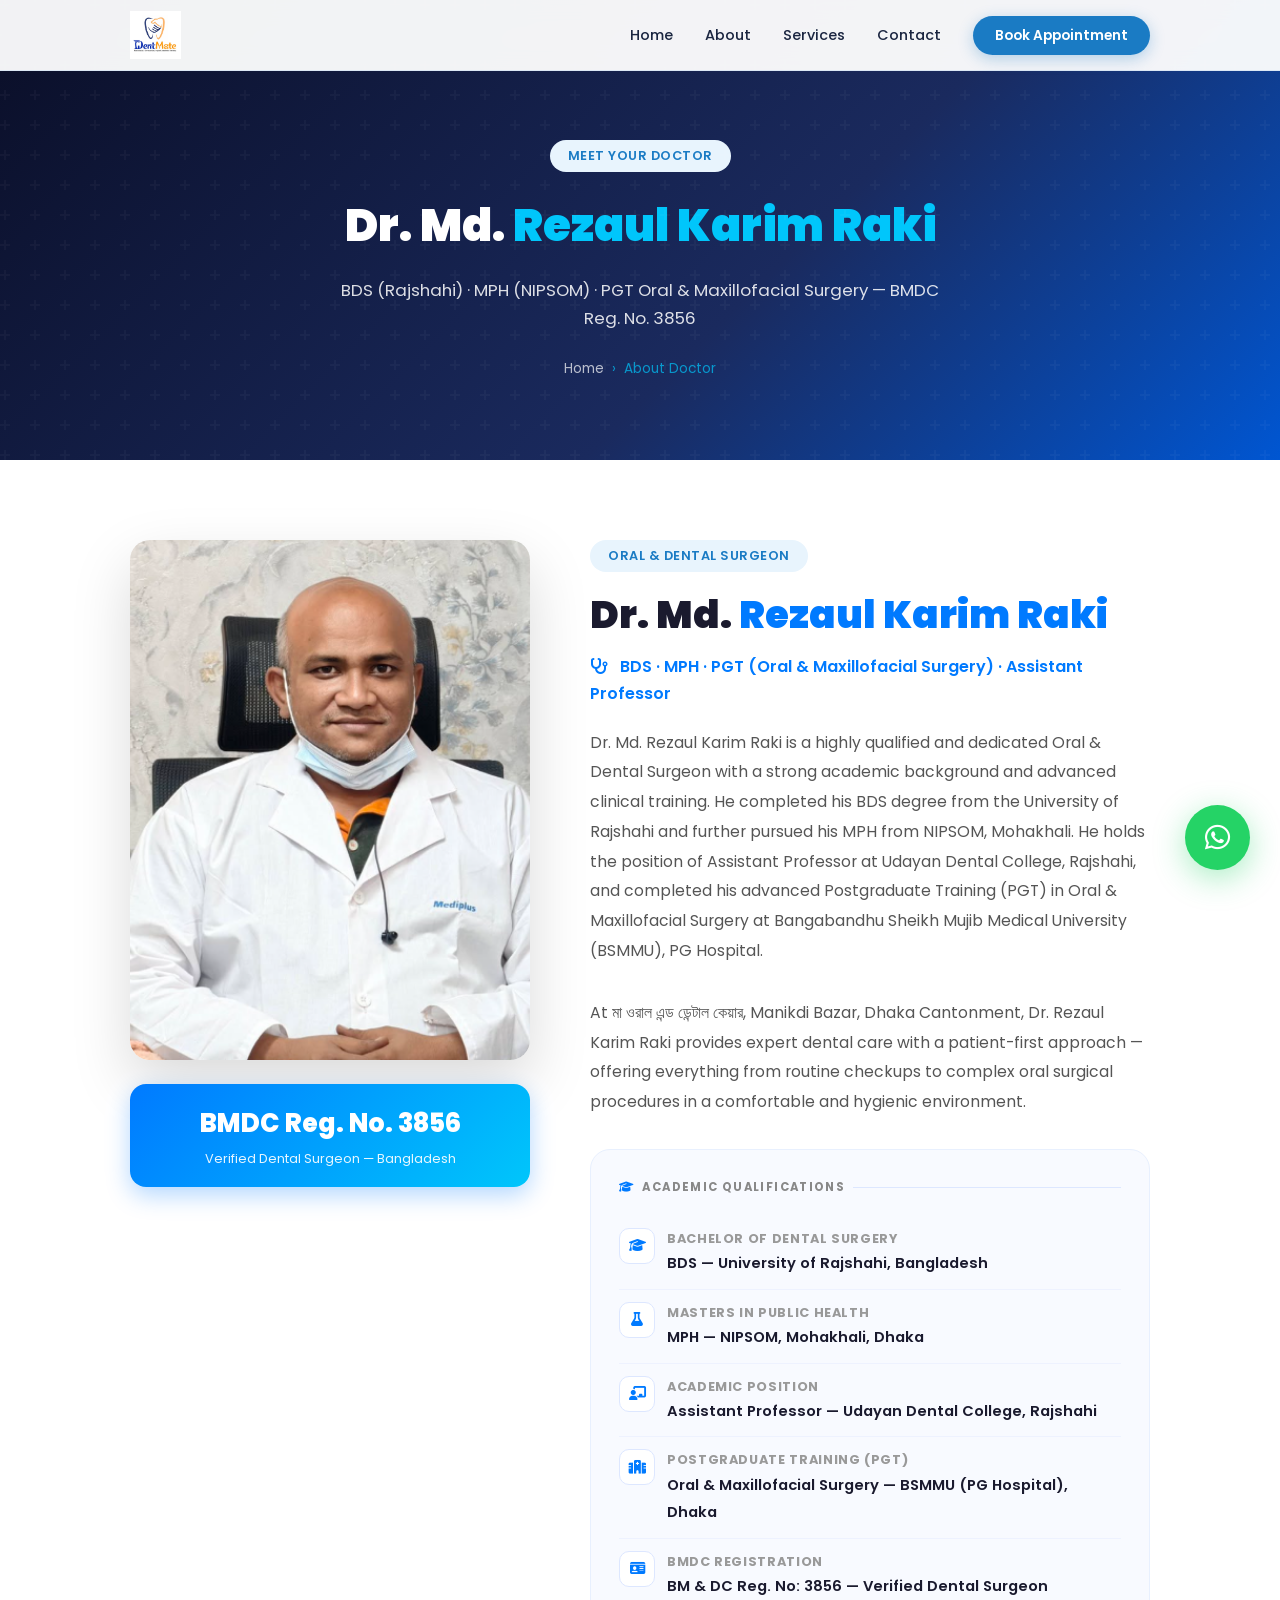
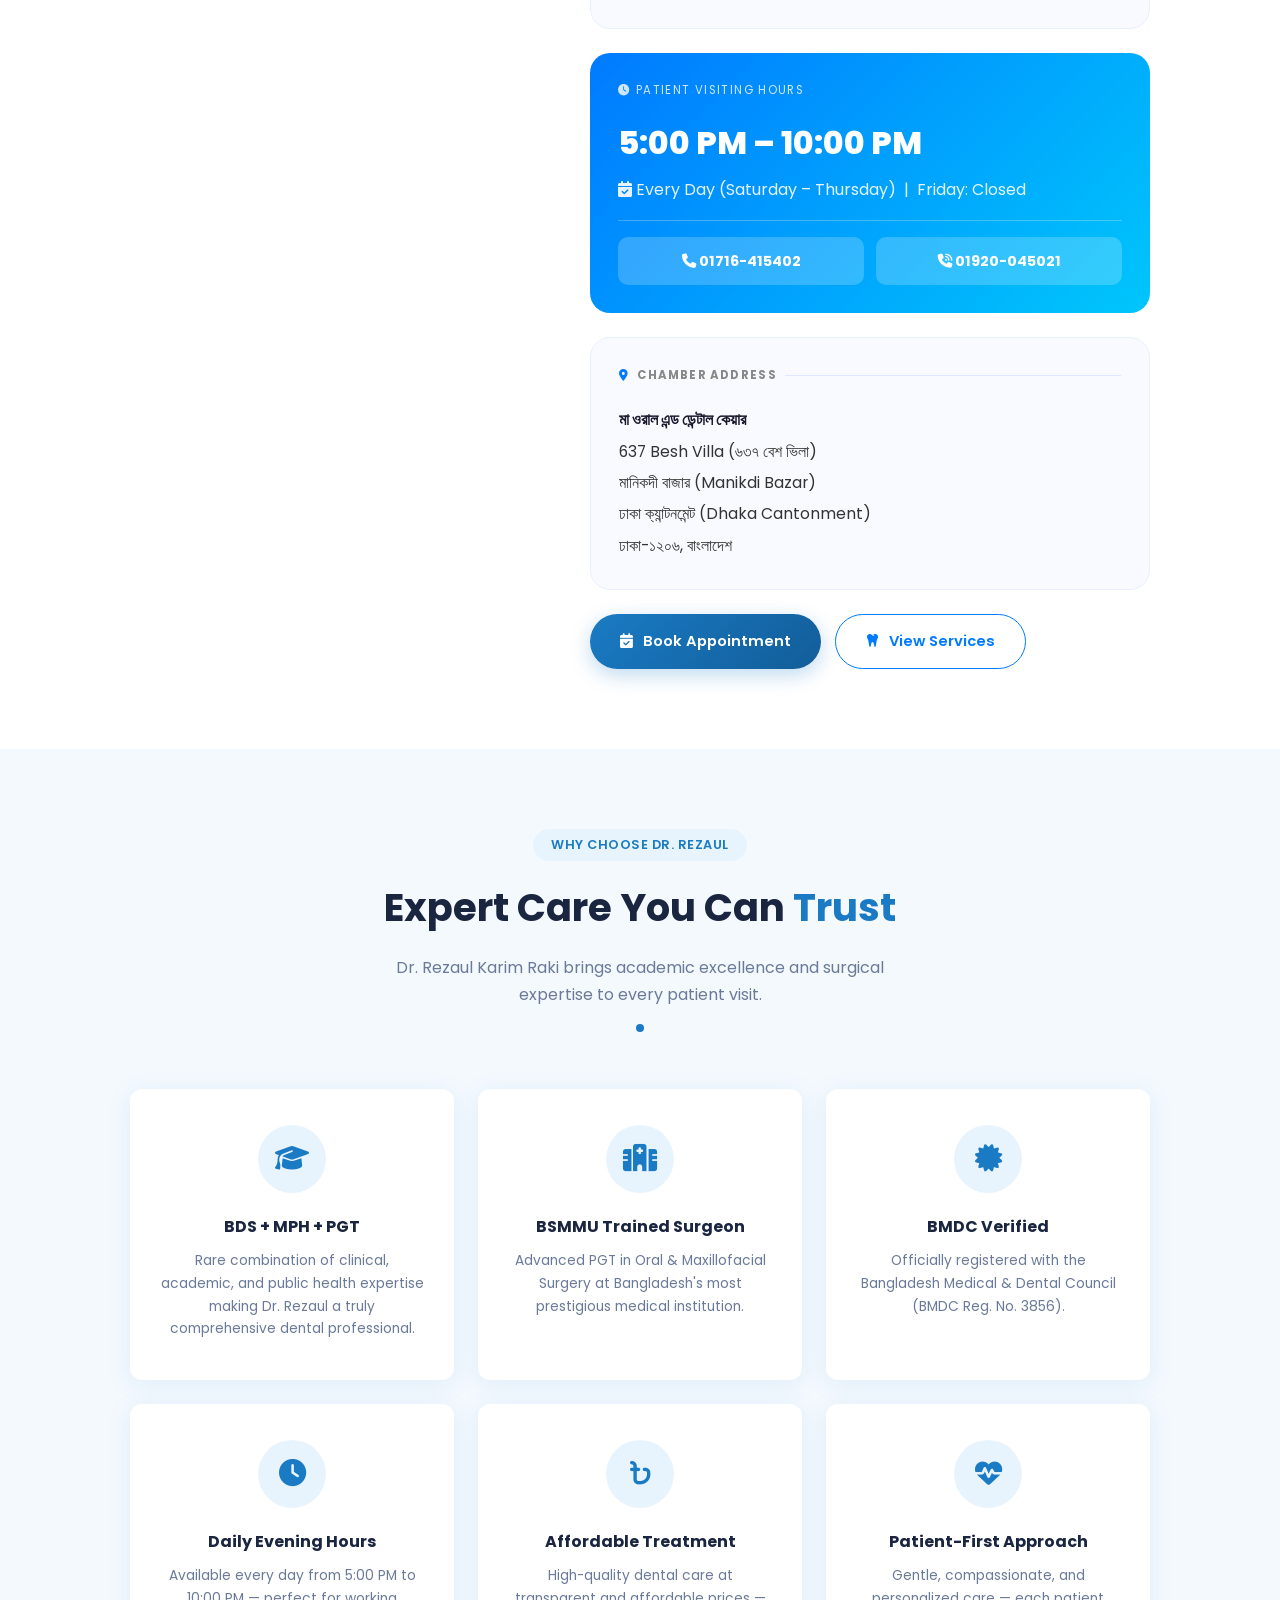
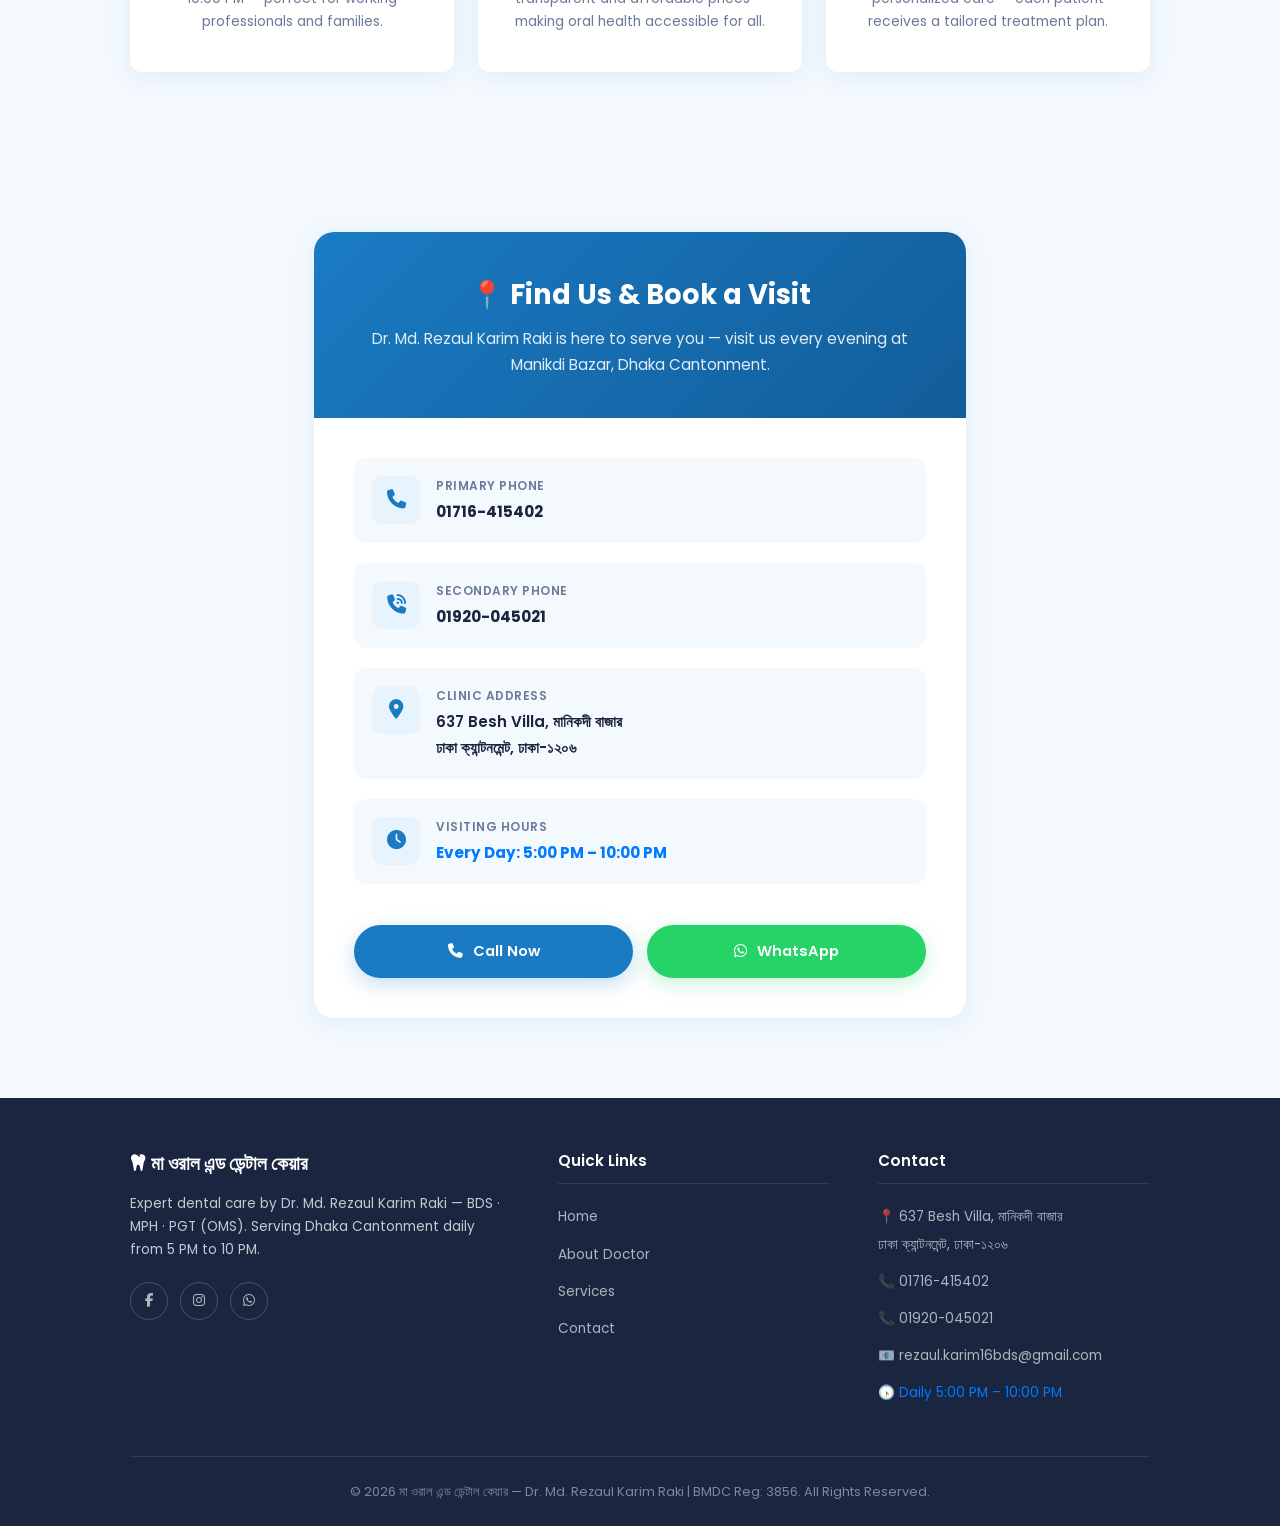
<file: about.html>
<!DOCTYPE html>
<html lang="en">

<head>
  <meta charset="UTF-8" />
  <meta name="viewport" content="width=device-width, initial-scale=1.0" />
  <title>About Dr. Md. Rezaul Karim Raki — Ma Oral &amp; Dental Care | Dhaka Cantonment</title>
  <meta name="description" content="Learn about Dr. Md. Rezaul Karim Raki — BDS (Rajshahi), MPH (NIPSOM), Assistant Professor at Udayan Dental College, PGT in Oral &amp; Maxillofacial Surgery at BSMMU. BMDC Reg: 3856." />
  <link rel="stylesheet" href="style.css" />
  <link rel="stylesheet" href="https://cdnjs.cloudflare.com/ajax/libs/font-awesome/6.5.0/css/all.min.css" />
  <style>
    /* About Page Specific Styles */
    .about-hero {
      padding: 140px 0 80px;
      background: linear-gradient(135deg, #0a0e27 0%, #1a2a5e 60%, #0056d2 100%);
      color: #fff;
      text-align: center;
      position: relative;
      overflow: hidden;
    }
    .about-hero::before {
      content: '';
      position: absolute; inset: 0;
      background: url("data:image/svg+xml,%3Csvg width='60' height='60' viewBox='0 0 60 60' xmlns='http://www.w3.org/2000/svg'%3E%3Cg fill='none' fill-rule='evenodd'%3E%3Cg fill='%23ffffff' fill-opacity='0.03'%3E%3Cpath d='M36 34v-4h-2v4h-4v2h4v4h2v-4h4v-2h-4zm0-30V0h-2v4h-4v2h4v4h2V6h4V4h-4zM6 34v-4H4v4H0v2h4v4h2v-4h4v-2H6zM6 4V0H4v4H0v2h4v4h2V6h4V4H6z'/%3E%3C/g%3E%3C/g%3E%3C/svg%3E");
      pointer-events: none;
    }
    .about-hero h1 { font-size: 2.8rem; font-weight: 900; margin-bottom: 12px; }
    .about-hero h1 span { color: #00c6fb; }
    .about-hero p { font-size: 1.05rem; opacity: 0.85; max-width: 600px; margin: 0 auto 24px; }
    .about-hero__breadcrumb { display: flex; align-items: center; justify-content: center; gap: 8px; font-size: 0.85rem; opacity: 0.7; }
    .about-hero__breadcrumb a { color: #fff; text-decoration: none; }
    .about-hero__breadcrumb span { color: #00c6fb; }

    /* Doctor Detail Section */
    .about-doctor { padding: 80px 0; background: #fff; }
    .about-doctor__inner { display: grid; grid-template-columns: 400px 1fr; gap: 60px; align-items: start; }
    .about-doctor__img-col { position: sticky; top: 100px; }
    .about-doctor__img {
      width: 100%; border-radius: 20px; object-fit: cover; height: 520px;
      box-shadow: 0 24px 60px rgba(0,0,0,0.15);
    }
    .about-doctor__img-badge {
      background: linear-gradient(135deg, #007aff, #00c6fb);
      color: #fff; border-radius: 16px; padding: 18px 22px; text-align: center;
      margin-top: 24px; box-shadow: 0 8px 24px rgba(0,122,255,0.3);
    }
    .about-doctor__img-badge-num { font-size: 1.6rem; font-weight: 800; }
    .about-doctor__img-badge-text { font-size: 0.8rem; opacity: 0.9; margin-top: 2px; }
    .about-doctor__text h2 { font-size: 2.4rem; font-weight: 900; color: #1a1a2e; margin-bottom: 6px; }
    .about-doctor__text h2 span { color: #007aff; }
    .about-doctor__subtitle { color: #007aff; font-weight: 600; font-size: 1rem; margin-bottom: 20px; }
    .about-doctor__text > p { color: #555; line-height: 1.9; font-size: 0.98rem; margin-bottom: 32px; }
    .info-block { background: #f8faff; border-radius: 20px; padding: 28px; border: 1px solid #e8f0fe; margin-bottom: 24px; }
    .info-block__title { font-size: 0.72rem; text-transform: uppercase; letter-spacing: 0.12em; color: #888; font-weight: 700; margin-bottom: 18px; display: flex; align-items: center; gap: 8px; }
    .info-block__title i { color: #007aff; }
    .info-block__title::after { content: ''; flex: 1; height: 1px; background: #dde7ff; }
    .qual-item { display: flex; align-items: flex-start; gap: 12px; padding: 12px 0; border-bottom: 1px solid #eef2ff; }
    .qual-item:last-child { border-bottom: none; padding-bottom: 0; }
    .qual-item__icon { width: 36px; height: 36px; border-radius: 10px; background: #fff; border: 1px solid #dde7ff; display: flex; align-items: center; justify-content: center; color: #007aff; font-size: 0.85rem; flex-shrink: 0; }
    .qual-item__content strong { display: block; font-size: 0.8rem; color: #999; text-transform: uppercase; letter-spacing: 0.05em; }
    .qual-item__content span { font-size: 0.92rem; color: #1a1a2e; font-weight: 600; }
    .hours-block { background: linear-gradient(135deg, #007aff, #00c6fb); border-radius: 20px; padding: 28px; color: #fff; margin-bottom: 24px; }
    .hours-block__title { font-size: 0.72rem; text-transform: uppercase; letter-spacing: 0.12em; opacity: 0.8; margin-bottom: 16px; }
    .hours-block__time { font-size: 2rem; font-weight: 800; margin-bottom: 6px; }
    .hours-block__day { opacity: 0.9; margin-bottom: 16px; }
    .hours-block__phones { display: flex; gap: 12px; flex-wrap: wrap; margin-top: 16px; padding-top: 16px; border-top: 1px solid rgba(255,255,255,0.25); }
    .hours-block__phone-btn { flex: 1; background: rgba(255,255,255,0.2); border-radius: 10px; padding: 12px 16px; text-align: center; color: #fff; text-decoration: none; font-weight: 700; font-size: 0.9rem; transition: background 0.2s; min-width: 140px; }
    .hours-block__phone-btn:hover { background: rgba(255,255,255,0.3); }
    @media (max-width: 900px) {
      .about-doctor__inner { grid-template-columns: 1fr; }
      .about-doctor__img-col { position: static; }
      .about-doctor__img { height: 380px; }
      .about-doctor__text h2 { font-size: 1.9rem; }
    }
  </style>
</head>

<body>

  <!-- NAVBAR -->
  <nav class="navbar" id="navbar" role="navigation" aria-label="Main navigation">
    <div class="container">
      <div class="navbar__inner">
        <a href="index.html" class="navbar__logo">
          <img src="logo.png" alt="Ma Oral &amp; Dental Care" class="navbar__logo-img" />
        </a>
        <ul class="navbar__links" id="navLinks">
          <li><a href="index.html">Home</a></li>
          <li><a href="about.html">About</a></li>
          <li><a href="services.html">Services</a></li>
          <li><a href="index.html#contact">Contact</a></li>
          <li><a href="index.html#appointment" class="navbar__cta">Book Appointment</a></li>
        </ul>
        <button class="navbar__toggle" id="navToggle" aria-label="Toggle menu">
          <span></span><span></span><span></span>
        </button>
      </div>
    </div>
  </nav>

  <!-- ABOUT HERO BANNER -->
  <section class="about-hero">
    <div class="container">
      <div class="section-header__tag" style="margin-bottom:16px;display:inline-block;">Meet Your Doctor</div>
      <h1>Dr. Md. <span>Rezaul Karim Raki</span></h1>
      <p>BDS (Rajshahi) · MPH (NIPSOM) · PGT Oral &amp; Maxillofacial Surgery — BMDC Reg. No. 3856</p>
      <div class="about-hero__breadcrumb">
        <a href="index.html">Home</a>
        <span>›</span>
        <span>About Doctor</span>
      </div>
    </div>
  </section>

  <!-- DOCTOR DETAIL -->
  <section class="about-doctor">
    <div class="container">
      <div class="about-doctor__inner">

        <!-- Left: Image + Badge -->
        <div class="about-doctor__img-col">
          <img src="dr_rezaul.png" alt="Dr. Md. Rezaul Karim Raki — Oral &amp; Dental Surgeon, Dhaka Cantonment" class="about-doctor__img" />
          <div class="about-doctor__img-badge">
            <div class="about-doctor__img-badge-num">BMDC Reg. No. 3856</div>
            <div class="about-doctor__img-badge-text">Verified Dental Surgeon — Bangladesh</div>
          </div>
        </div>

        <!-- Right: Info -->
        <div class="about-doctor__text">
          <div class="section-header__tag" style="display:inline-block;margin-bottom:10px;">Oral &amp; Dental Surgeon</div>
          <h2>Dr. Md. <span>Rezaul Karim Raki</span></h2>
          <div class="about-doctor__subtitle">
            <i class="fa-solid fa-stethoscope"></i> &nbsp;
            BDS · MPH · PGT (Oral &amp; Maxillofacial Surgery) · Assistant Professor
          </div>

          <p>
            Dr. Md. Rezaul Karim Raki is a highly qualified and dedicated Oral &amp; Dental Surgeon with a strong academic background and advanced clinical training. He completed his BDS degree from the University of Rajshahi and further pursued his MPH from NIPSOM, Mohakhali. He holds the position of Assistant Professor at Udayan Dental College, Rajshahi, and completed his advanced Postgraduate Training (PGT) in Oral &amp; Maxillofacial Surgery at Bangabandhu Sheikh Mujib Medical University (BSMMU), PG Hospital.
          </p>
          <p>
            At মা ওরাল এন্ড ডেন্টাল কেয়ার, Manikdi Bazar, Dhaka Cantonment, Dr. Rezaul Karim Raki provides expert dental care with a patient-first approach — offering everything from routine checkups to complex oral surgical procedures in a comfortable and hygienic environment.
          </p>

          <!-- Qualifications -->
          <div class="info-block">
            <div class="info-block__title"><i class="fa-solid fa-graduation-cap"></i> Academic Qualifications</div>

            <div class="qual-item">
              <div class="qual-item__icon"><i class="fa-solid fa-graduation-cap"></i></div>
              <div class="qual-item__content">
                <strong>Bachelor of Dental Surgery</strong>
                <span>BDS — University of Rajshahi, Bangladesh</span>
              </div>
            </div>

            <div class="qual-item">
              <div class="qual-item__icon"><i class="fa-solid fa-flask"></i></div>
              <div class="qual-item__content">
                <strong>Masters in Public Health</strong>
                <span>MPH — NIPSOM, Mohakhali, Dhaka</span>
              </div>
            </div>

            <div class="qual-item">
              <div class="qual-item__icon"><i class="fa-solid fa-chalkboard-teacher"></i></div>
              <div class="qual-item__content">
                <strong>Academic Position</strong>
                <span>Assistant Professor — Udayan Dental College, Rajshahi</span>
              </div>
            </div>

            <div class="qual-item">
              <div class="qual-item__icon"><i class="fa-solid fa-hospital"></i></div>
              <div class="qual-item__content">
                <strong>Postgraduate Training (PGT)</strong>
                <span>Oral &amp; Maxillofacial Surgery — BSMMU (PG Hospital), Dhaka</span>
              </div>
            </div>

            <div class="qual-item">
              <div class="qual-item__icon"><i class="fa-solid fa-id-card"></i></div>
              <div class="qual-item__content">
                <strong>BMDC Registration</strong>
                <span>BM &amp; DC Reg. No: 3856 — Verified Dental Surgeon</span>
              </div>
            </div>
          </div>

          <!-- Visiting Hours -->
          <div class="hours-block">
            <div class="hours-block__title"><i class="fa-solid fa-clock"></i> Patient Visiting Hours</div>
            <div class="hours-block__time">5:00 PM – 10:00 PM</div>
            <div class="hours-block__day"><i class="fa-solid fa-calendar-check"></i> Every Day (Saturday – Thursday) &nbsp;|&nbsp; Friday: Closed</div>
            <div class="hours-block__phones">
              <a href="tel:01716415402" class="hours-block__phone-btn">
                <i class="fa-solid fa-phone"></i> 01716-415402
              </a>
              <a href="tel:01920045021" class="hours-block__phone-btn">
                <i class="fa-solid fa-phone-volume"></i> 01920-045021
              </a>
            </div>
          </div>

          <!-- Chamber Address -->
          <div class="info-block">
            <div class="info-block__title"><i class="fa-solid fa-location-dot"></i> Chamber Address</div>
            <p style="font-size:0.98rem;line-height:2;color:#333;margin:0;">
              <strong style="color:#1a1a2e;font-size:1rem;">মা ওরাল এন্ড ডেন্টাল কেয়ার</strong><br>
              637 Besh Villa (৬৩৭ বেশ ভিলা)<br>
              মানিকদী বাজার (Manikdi Bazar)<br>
              ঢাকা ক্যান্টনমেন্ট (Dhaka Cantonment)<br>
              ঢাকা-১২০৬, বাংলাদেশ
            </p>
          </div>

          <!-- CTA -->
          <div style="display:flex;gap:14px;flex-wrap:wrap;margin-top:8px;">
            <a href="index.html#appointment" class="btn btn--blue" id="about-book-btn">
              <i class="fa-solid fa-calendar-check"></i> Book Appointment
            </a>
            <a href="index.html#services" class="btn btn--outline" style="border-color:#007aff;color:#007aff;" id="about-services-btn">
              <i class="fa-solid fa-tooth"></i> View Services
            </a>
          </div>
        </div>

      </div>
    </div>
  </section>

  <!-- WHY CHOOSE DR. REZAUL -->
  <section class="why-us" id="why-us" style="padding:80px 0;">
    <div class="container">
      <div class="section-header">
        <div class="section-header__tag">Why Choose Dr. Rezaul</div>
        <h2>Expert Care You Can <span>Trust</span></h2>
        <p>Dr. Rezaul Karim Raki brings academic excellence and surgical expertise to every patient visit.</p>
        <div class="section-divider"><span class="section-divider__dot"></span></div>
      </div>
      <div class="why-us__grid">
        <div class="why-us__card">
          <div class="why-us__icon"><i class="fa-solid fa-graduation-cap"></i></div>
          <h3>BDS + MPH + PGT</h3>
          <p>Rare combination of clinical, academic, and public health expertise making Dr. Rezaul a truly comprehensive dental professional.</p>
        </div>
        <div class="why-us__card">
          <div class="why-us__icon"><i class="fa-solid fa-hospital"></i></div>
          <h3>BSMMU Trained Surgeon</h3>
          <p>Advanced PGT in Oral &amp; Maxillofacial Surgery at Bangladesh's most prestigious medical institution.</p>
        </div>
        <div class="why-us__card">
          <div class="why-us__icon"><i class="fa-solid fa-certificate"></i></div>
          <h3>BMDC Verified</h3>
          <p>Officially registered with the Bangladesh Medical &amp; Dental Council (BMDC Reg. No. 3856).</p>
        </div>
        <div class="why-us__card">
          <div class="why-us__icon"><i class="fa-solid fa-clock"></i></div>
          <h3>Daily Evening Hours</h3>
          <p>Available every day from 5:00 PM to 10:00 PM — perfect for working professionals and families.</p>
        </div>
        <div class="why-us__card">
          <div class="why-us__icon"><i class="fa-solid fa-bangladeshi-taka-sign"></i></div>
          <h3>Affordable Treatment</h3>
          <p>High-quality dental care at transparent and affordable prices — making oral health accessible for all.</p>
        </div>
        <div class="why-us__card">
          <div class="why-us__icon"><i class="fa-solid fa-heart-pulse"></i></div>
          <h3>Patient-First Approach</h3>
          <p>Gentle, compassionate, and personalized care — each patient receives a tailored treatment plan.</p>
        </div>
      </div>
    </div>
  </section>

  <!-- CONTACT -->
  <section class="contact" id="contact">
    <div class="container--narrow">
      <div class="contact__card">
        <div class="contact__top">
          <h2>&#x1F4CD; Find Us &amp; Book a Visit</h2>
          <p>Dr. Md. Rezaul Karim Raki is here to serve you — visit us every evening at Manikdi Bazar, Dhaka Cantonment.</p>
        </div>
        <div class="contact__info">
          <div class="contact__item">
            <div class="contact__item-icon"><i class="fa-solid fa-phone"></i></div>
            <div>
              <div class="contact__item-label">Primary Phone</div>
              <div class="contact__item-val"><a href="tel:01716415402" style="color:inherit;text-decoration:none;font-weight:700;">01716-415402</a></div>
            </div>
          </div>
          <div class="contact__item">
            <div class="contact__item-icon"><i class="fa-solid fa-phone-volume"></i></div>
            <div>
              <div class="contact__item-label">Secondary Phone</div>
              <div class="contact__item-val"><a href="tel:01920045021" style="color:inherit;text-decoration:none;font-weight:700;">01920-045021</a></div>
            </div>
          </div>
          <div class="contact__item">
            <div class="contact__item-icon"><i class="fa-solid fa-location-dot"></i></div>
            <div>
              <div class="contact__item-label">Clinic Address</div>
              <div class="contact__item-val">637 Besh Villa, মানিকদী বাজার<br>ঢাকা ক্যান্টনমেন্ট, ঢাকা-১২০৬</div>
            </div>
          </div>
          <div class="contact__item">
            <div class="contact__item-icon"><i class="fa-solid fa-clock"></i></div>
            <div>
              <div class="contact__item-label">Visiting Hours</div>
              <div class="contact__item-val" style="color:#007aff;font-weight:700;">Every Day: 5:00 PM – 10:00 PM</div>
            </div>
          </div>
        </div>
        <div class="contact__buttons">
          <a href="tel:01716415402" class="btn btn--call" id="contact-call-btn">
            <i class="fa-solid fa-phone"></i> Call Now
          </a>
          <a href="https://wa.me/8801716415402" target="_blank" class="btn btn--whatsapp" id="contact-whatsapp-btn">
            <i class="fa-brands fa-whatsapp"></i> WhatsApp
          </a>
        </div>
      </div>
    </div>
  </section>

  <!-- FOOTER -->
  <footer class="footer">
    <div class="container">
      <div class="footer__inner">
        <div class="footer__brand">
          <div class="footer__logo"><span><i class="fa-solid fa-tooth"></i></span> মা ওরাল এন্ড ডেন্টাল কেয়ার</div>
          <p>Expert dental care by Dr. Md. Rezaul Karim Raki — BDS · MPH · PGT (OMS). Serving Dhaka Cantonment daily from 5 PM to 10 PM.</p>
          <div class="footer__social">
            <a href="#" target="_blank" aria-label="Facebook"><i class="fab fa-facebook-f"></i></a>
            <a href="#" target="_blank" aria-label="Instagram"><i class="fab fa-instagram"></i></a>
            <a href="https://wa.me/8801716415402" target="_blank" aria-label="WhatsApp"><i class="fab fa-whatsapp"></i></a>
          </div>
        </div>
        <div class="footer__col">
          <h4>Quick Links</h4>
          <ul>
            <li><a href="index.html">Home</a></li>
            <li><a href="about.html">About Doctor</a></li>
            <li><a href="services.html">Services</a></li>
            <li><a href="index.html#contact">Contact</a></li>
          </ul>
        </div>
        <div class="footer__col">
          <h4>Contact</h4>
          <ul>
            <li><a href="#">&#x1F4CD; 637 Besh Villa, মানিকদী বাজার<br>ঢাকা ক্যান্টনমেন্ট, ঢাকা-১২০৬</a></li>
            <li><a href="tel:01716415402">&#x1F4DE; 01716-415402</a></li>
            <li><a href="tel:01920045021">&#x1F4DE; 01920-045021</a></li>
            <li><a href="mailto:rezaul.karim16bds@gmail.com">&#x1F4E7; rezaul.karim16bds@gmail.com</a></li>
            <li><a href="#" style="color:#007aff;">&#x1F55F; Daily 5:00 PM – 10:00 PM</a></li>
          </ul>
        </div>
      </div>
      <div class="footer__bottom">
        &copy; 2026 মা ওরাল এন্ড ডেন্টাল কেয়ার &mdash; Dr. Md. Rezaul Karim Raki | BMDC Reg: 3856. All Rights Reserved.
      </div>
    </div>
  </footer>

  <a href="https://wa.me/8801716415402" target="_blank" class="whatsapp-float" id="whatsappFloat" aria-label="Chat on WhatsApp">
    <i class="fa-brands fa-whatsapp"></i>
    <span class="whatsapp-float__tooltip">Chat with us!</span>
  </a>

  <script src="script.js"></script>
</body>

</html>
</file>
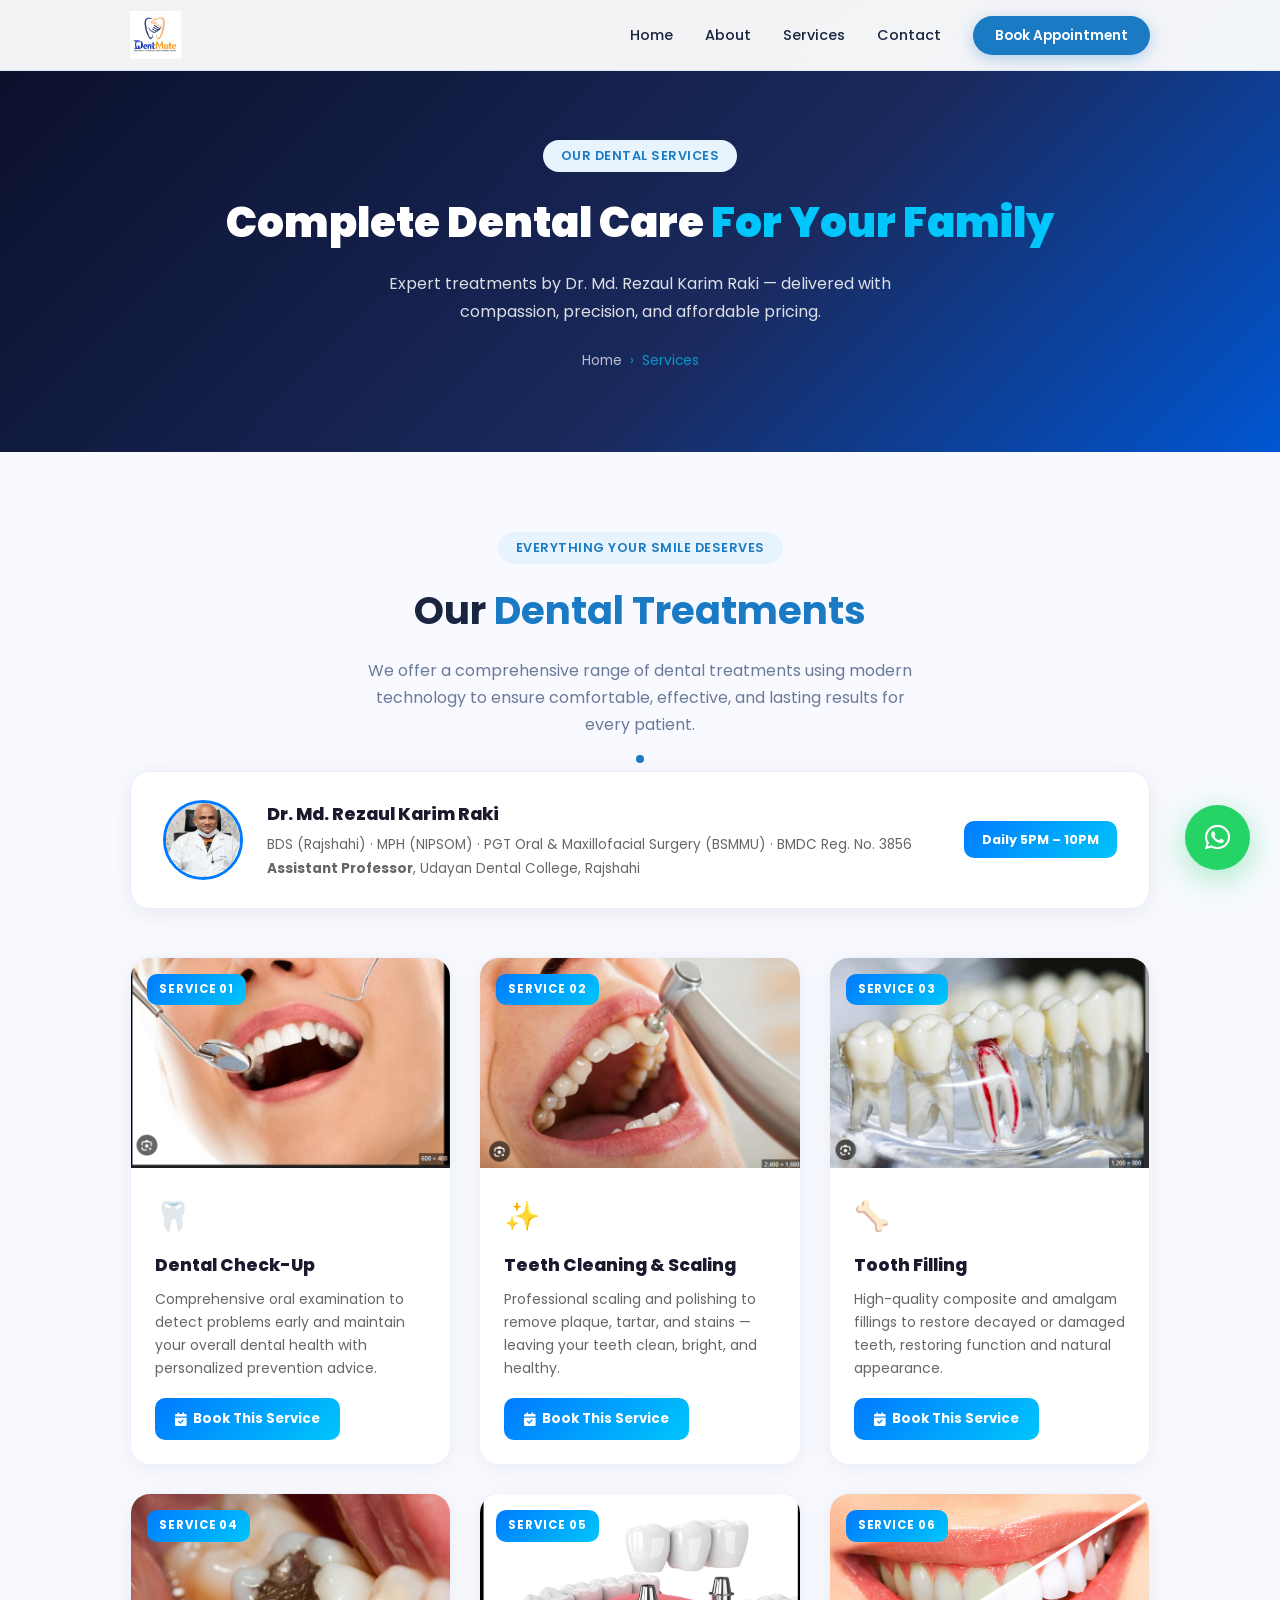
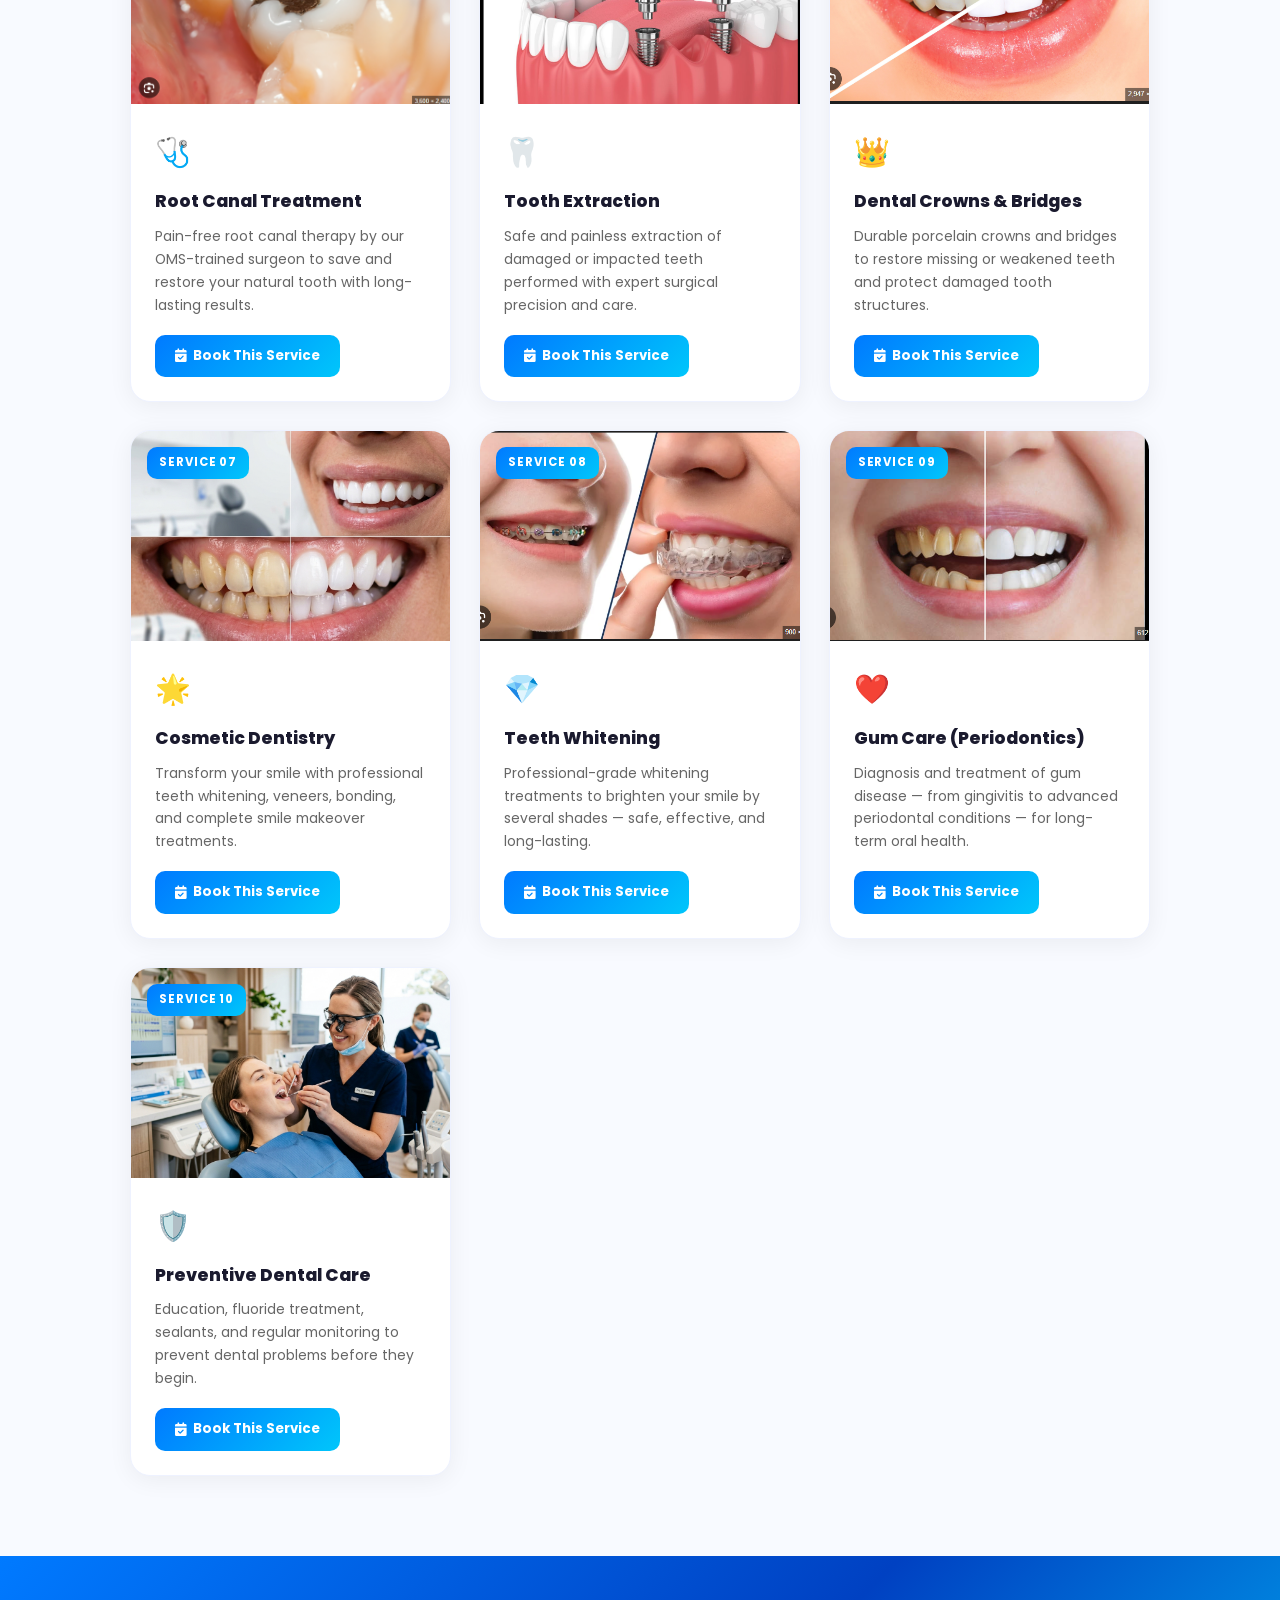
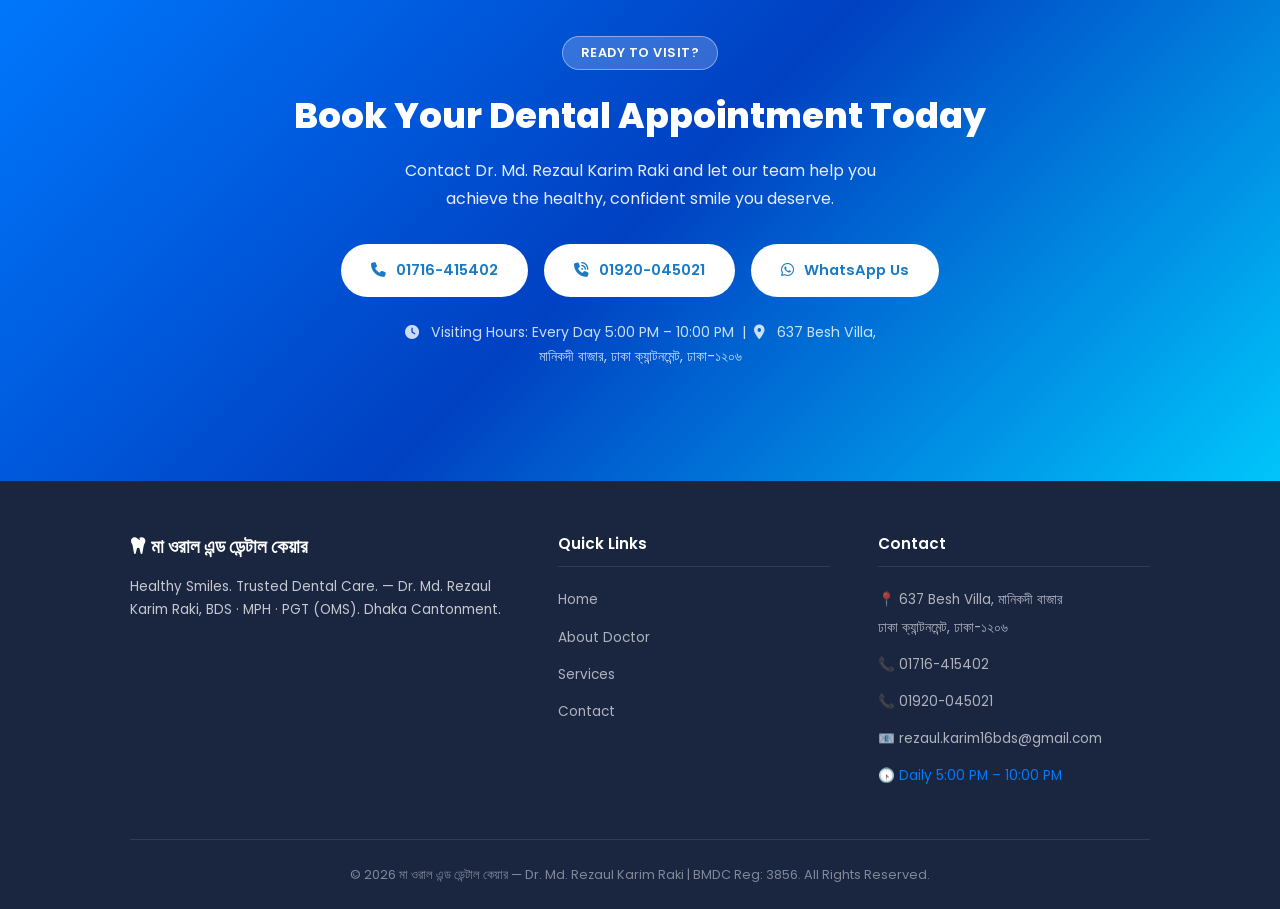
<file: services.html>
<!DOCTYPE html>
<html lang="en">

<head>
  <meta charset="UTF-8" />
  <meta name="viewport" content="width=device-width, initial-scale=1.0" />
  <title>Dental Services — Ma Oral &amp; Dental Care | Dr. Rezaul Karim Raki, Dhaka Cantonment</title>
  <meta name="description" content="Explore dental services at Ma Oral &amp; Dental Care — Dental Check-Up, Teeth Cleaning, Root Canal, Tooth Extraction, Cosmetic Dentistry, Gum Care &amp; more by Dr. Md. Rezaul Karim Raki, BMDC Reg. 3856." />
  <link rel="stylesheet" href="style.css" />
  <link rel="stylesheet" href="https://cdnjs.cloudflare.com/ajax/libs/font-awesome/6.5.0/css/all.min.css" />
  <style>
    .services-hero {
      padding: 140px 0 80px;
      background: linear-gradient(135deg, #0a0e27 0%, #1a2a5e 60%, #0056d2 100%);
      color: #fff;
      text-align: center;
      position: relative;
      overflow: hidden;
    }
    .services-hero h1 { font-size: 2.6rem; font-weight: 900; margin-bottom: 12px; }
    .services-hero h1 span { color: #00c6fb; }
    .services-hero p { font-size: 1rem; opacity: 0.85; max-width: 580px; margin: 0 auto 24px; }
    .services-hero__breadcrumb { display: flex; align-items: center; justify-content: center; gap: 8px; font-size: 0.85rem; opacity: 0.7; }
    .services-hero__breadcrumb a { color: #fff; text-decoration: none; }
    .services-hero__breadcrumb span { color: #00c6fb; }

    /* Services Grid */
    .services-page { padding: 80px 0; background: #f8faff; }
    .services-grid-full {
      display: grid;
      grid-template-columns: repeat(auto-fit, minmax(300px, 1fr));
      gap: 28px;
      margin-top: 48px;
    }
    .service-card-pro {
      background: #fff;
      border-radius: 20px;
      overflow: hidden;
      box-shadow: 0 4px 24px rgba(0,0,0,0.06);
      border: 1px solid #eef2ff;
      transition: transform 0.3s ease, box-shadow 0.3s ease;
      position: relative;
    }
    .service-card-pro:hover {
      transform: translateY(-6px);
      box-shadow: 0 20px 48px rgba(0,122,255,0.13);
    }
    .service-card-pro__img {
      width: 100%; height: 210px; object-fit: cover; display: block;
    }
    .service-card-pro__num {
      position: absolute;
      top: 16px; left: 16px;
      background: linear-gradient(135deg, #007aff, #00c6fb);
      color: #fff;
      border-radius: 10px;
      padding: 6px 12px;
      font-size: 0.72rem;
      font-weight: 700;
      text-transform: uppercase;
      letter-spacing: 0.08em;
    }
    .service-card-pro__body { padding: 24px; }
    .service-card-pro__icon { font-size: 1.8rem; margin-bottom: 10px; }
    .service-card-pro__body h3 { font-size: 1.08rem; font-weight: 800; color: #1a1a2e; margin-bottom: 8px; }
    .service-card-pro__body p { font-size: 0.87rem; color: #666; line-height: 1.65; margin-bottom: 18px; }
    .service-card-pro__body a {
      display: inline-flex; align-items: center; gap: 6px;
      background: linear-gradient(135deg, #007aff, #00c6fb);
      color: #fff; text-decoration: none;
      border-radius: 10px; padding: 10px 20px;
      font-size: 0.83rem; font-weight: 700;
      transition: opacity 0.2s;
    }
    .service-card-pro__body a:hover { opacity: 0.9; }

    /* CTA Section */
    .cta-section {
      padding: 80px 20px;
      background: linear-gradient(135deg, #007aff 0%, #0041c2 50%, #00c6fb 100%);
      text-align: center; color: #fff;
    }
    .cta-section h2 { font-size: 2.2rem; font-weight: 800; margin-bottom: 12px; }
    .cta-section p { opacity: 0.9; font-size: 1rem; margin-bottom: 32px; max-width: 500px; margin-left: auto; margin-right: auto; }

    /* Doctor Strip */
    .doctor-strip {
      background: #fff;
      border-radius: 20px;
      padding: 28px 32px;
      display: flex;
      align-items: center;
      gap: 24px;
      margin-bottom: 48px;
      box-shadow: 0 4px 24px rgba(0,0,0,0.07);
      border: 1px solid #e8f0fe;
    }
    .doctor-strip__img {
      width: 80px; height: 80px;
      border-radius: 50%; object-fit: cover;
      border: 3px solid #007aff;
      flex-shrink: 0;
    }
    .doctor-strip__info h3 { font-size: 1.1rem; font-weight: 800; color: #1a1a2e; margin-bottom: 4px; }
    .doctor-strip__info p { font-size: 0.85rem; color: #666; margin: 0; }
    .doctor-strip__badge {
      margin-left: auto;
      background: linear-gradient(135deg, #007aff, #00c6fb);
      color: #fff;
      padding: 8px 18px;
      border-radius: 10px;
      font-size: 0.8rem;
      font-weight: 700;
      white-space: nowrap;
      flex-shrink: 0;
    }
    @media (max-width: 640px) {
      .doctor-strip { flex-direction: column; text-align: center; }
      .doctor-strip__badge { margin-left: 0; }
    }
  </style>
</head>

<body>

  <!-- NAVBAR -->
  <nav class="navbar" id="navbar" role="navigation" aria-label="Main navigation">
    <div class="container">
      <div class="navbar__inner">
        <a href="index.html" class="navbar__logo">
          <img src="logo.png" alt="Ma Oral &amp; Dental Care" class="navbar__logo-img" />
        </a>
        <ul class="navbar__links" id="navLinks">
          <li><a href="index.html">Home</a></li>
          <li><a href="about.html">About</a></li>
          <li><a href="services.html">Services</a></li>
          <li><a href="index.html#contact">Contact</a></li>
          <li><a href="index.html#appointment" class="navbar__cta">Book Appointment</a></li>
        </ul>
        <button class="navbar__toggle" id="navToggle" aria-label="Toggle menu">
          <span></span><span></span><span></span>
        </button>
      </div>
    </div>
  </nav>

  <!-- SERVICES HERO -->
  <section class="services-hero">
    <div class="container">
      <div class="section-header__tag" style="margin-bottom:16px;display:inline-block;">Our Dental Services</div>
      <h1>Complete Dental Care <span>For Your Family</span></h1>
      <p>Expert treatments by Dr. Md. Rezaul Karim Raki — delivered with compassion, precision, and affordable pricing.</p>
      <div class="services-hero__breadcrumb">
        <a href="index.html">Home</a>
        <span>›</span>
        <span>Services</span>
      </div>
    </div>
  </section>

  <!-- SERVICES GRID -->
  <section class="services-page">
    <div class="container">

      <!-- Intro paragraph -->
      <div class="section-header" style="margin-bottom:8px;">
        <div class="section-header__tag">Everything Your Smile Deserves</div>
        <h2>Our <span>Dental Treatments</span></h2>
        <p>We offer a comprehensive range of dental treatments using modern technology to ensure comfortable, effective, and lasting results for every patient.</p>
        <div class="section-divider"><span class="section-divider__dot"></span></div>
      </div>

      <!-- Doctor Strip -->
      <div class="doctor-strip">
        <img src="dr_rezaul.png" alt="Dr. Md. Rezaul Karim Raki" class="doctor-strip__img" />
        <div class="doctor-strip__info">
          <h3>Dr. Md. Rezaul Karim Raki</h3>
          <p>BDS (Rajshahi) · MPH (NIPSOM) · PGT Oral &amp; Maxillofacial Surgery (BSMMU) · BMDC Reg. No. 3856<br>
          <strong>Assistant Professor</strong>, Udayan Dental College, Rajshahi</p>
        </div>
        <div class="doctor-strip__badge">Daily 5PM – 10PM</div>
      </div>

      <div class="services-grid-full">

        <!-- Service 1 -->
        <div class="service-card-pro">
          <div class="service-card-pro__num">Service 01</div>
          <img src="1.png" alt="Dental Check-Up" class="service-card-pro__img" />
          <div class="service-card-pro__body">
            <div class="service-card-pro__icon">🦷</div>
            <h3>Dental Check-Up</h3>
            <p>Comprehensive oral examination to detect problems early and maintain your overall dental health with personalized prevention advice.</p>
            <a href="index.html#appointment" id="svc1-book-btn"><i class="fa-solid fa-calendar-check"></i> Book This Service</a>
          </div>
        </div>

        <!-- Service 2 -->
        <div class="service-card-pro">
          <div class="service-card-pro__num">Service 02</div>
          <img src="2.png" alt="Teeth Cleaning &amp; Scaling" class="service-card-pro__img" />
          <div class="service-card-pro__body">
            <div class="service-card-pro__icon">✨</div>
            <h3>Teeth Cleaning &amp; Scaling</h3>
            <p>Professional scaling and polishing to remove plaque, tartar, and stains — leaving your teeth clean, bright, and healthy.</p>
            <a href="index.html#appointment" id="svc2-book-btn"><i class="fa-solid fa-calendar-check"></i> Book This Service</a>
          </div>
        </div>

        <!-- Service 3 -->
        <div class="service-card-pro">
          <div class="service-card-pro__num">Service 03</div>
          <img src="3.png" alt="Tooth Filling" class="service-card-pro__img" />
          <div class="service-card-pro__body">
            <div class="service-card-pro__icon">🦴</div>
            <h3>Tooth Filling</h3>
            <p>High-quality composite and amalgam fillings to restore decayed or damaged teeth, restoring function and natural appearance.</p>
            <a href="index.html#appointment" id="svc3-book-btn"><i class="fa-solid fa-calendar-check"></i> Book This Service</a>
          </div>
        </div>

        <!-- Service 4 -->
        <div class="service-card-pro">
          <div class="service-card-pro__num">Service 04</div>
          <img src="4.png" alt="Root Canal Treatment" class="service-card-pro__img" />
          <div class="service-card-pro__body">
            <div class="service-card-pro__icon">🩺</div>
            <h3>Root Canal Treatment</h3>
            <p>Pain-free root canal therapy by our OMS-trained surgeon to save and restore your natural tooth with long-lasting results.</p>
            <a href="index.html#appointment" id="svc4-book-btn"><i class="fa-solid fa-calendar-check"></i> Book This Service</a>
          </div>
        </div>

        <!-- Service 5 -->
        <div class="service-card-pro">
          <div class="service-card-pro__num">Service 05</div>
          <img src="5.png" alt="Tooth Extraction" class="service-card-pro__img" />
          <div class="service-card-pro__body">
            <div class="service-card-pro__icon">🦷</div>
            <h3>Tooth Extraction</h3>
            <p>Safe and painless extraction of damaged or impacted teeth performed with expert surgical precision and care.</p>
            <a href="index.html#appointment" id="svc5-book-btn"><i class="fa-solid fa-calendar-check"></i> Book This Service</a>
          </div>
        </div>

        <!-- Service 6 -->
        <div class="service-card-pro">
          <div class="service-card-pro__num">Service 06</div>
          <img src="6.png" alt="Dental Crowns &amp; Bridges" class="service-card-pro__img" />
          <div class="service-card-pro__body">
            <div class="service-card-pro__icon">👑</div>
            <h3>Dental Crowns &amp; Bridges</h3>
            <p>Durable porcelain crowns and bridges to restore missing or weakened teeth and protect damaged tooth structures.</p>
            <a href="index.html#appointment" id="svc6-book-btn"><i class="fa-solid fa-calendar-check"></i> Book This Service</a>
          </div>
        </div>

        <!-- Service 7 -->
        <div class="service-card-pro">
          <div class="service-card-pro__num">Service 07</div>
          <img src="teeth_whitening.png" alt="Cosmetic Dentistry" class="service-card-pro__img" />
          <div class="service-card-pro__body">
            <div class="service-card-pro__icon">🌟</div>
            <h3>Cosmetic Dentistry</h3>
            <p>Transform your smile with professional teeth whitening, veneers, bonding, and complete smile makeover treatments.</p>
            <a href="index.html#appointment" id="svc7-book-btn"><i class="fa-solid fa-calendar-check"></i> Book This Service</a>
          </div>
        </div>

        <!-- Service 8 -->
        <div class="service-card-pro">
          <div class="service-card-pro__num">Service 08</div>
          <img src="7.png" alt="Teeth Whitening" class="service-card-pro__img" />
          <div class="service-card-pro__body">
            <div class="service-card-pro__icon">💎</div>
            <h3>Teeth Whitening</h3>
            <p>Professional-grade whitening treatments to brighten your smile by several shades — safe, effective, and long-lasting.</p>
            <a href="index.html#appointment" id="svc8-book-btn"><i class="fa-solid fa-calendar-check"></i> Book This Service</a>
          </div>
        </div>

        <!-- Service 9 -->
        <div class="service-card-pro">
          <div class="service-card-pro__num">Service 09</div>
          <img src="8.png" alt="Gum Care" class="service-card-pro__img" />
          <div class="service-card-pro__body">
            <div class="service-card-pro__icon">❤️</div>
            <h3>Gum Care (Periodontics)</h3>
            <p>Diagnosis and treatment of gum disease — from gingivitis to advanced periodontal conditions — for long-term oral health.</p>
            <a href="index.html#appointment" id="svc9-book-btn"><i class="fa-solid fa-calendar-check"></i> Book This Service</a>
          </div>
        </div>

        <!-- Service 10 -->
        <div class="service-card-pro">
          <div class="service-card-pro__num">Service 10</div>
          <img src="dental_checkup.png" alt="Preventive Dental Care" class="service-card-pro__img" />
          <div class="service-card-pro__body">
            <div class="service-card-pro__icon">🛡️</div>
            <h3>Preventive Dental Care</h3>
            <p>Education, fluoride treatment, sealants, and regular monitoring to prevent dental problems before they begin.</p>
            <a href="index.html#appointment" id="svc10-book-btn"><i class="fa-solid fa-calendar-check"></i> Book This Service</a>
          </div>
        </div>

      </div>
    </div>
  </section>

  <!-- CTA SECTION -->
  <section class="cta-section">
    <div class="container">
      <div class="section-header__tag" style="background:rgba(255,255,255,0.2);color:#fff;border:1px solid rgba(255,255,255,0.4);display:inline-block;margin-bottom:16px;">Ready to Visit?</div>
      <h2>Book Your Dental Appointment Today</h2>
      <p>Contact Dr. Md. Rezaul Karim Raki and let our team help you achieve the healthy, confident smile you deserve.</p>
      <div style="display:flex;gap:16px;justify-content:center;flex-wrap:wrap;">
        <a href="tel:01716415402" class="btn btn--white" id="cta-call1-btn">
          <i class="fa-solid fa-phone"></i> 01716-415402
        </a>
        <a href="tel:01920045021" class="btn btn--white" id="cta-call2-btn">
          <i class="fa-solid fa-phone-volume"></i> 01920-045021
        </a>
        <a href="https://wa.me/8801716415402" target="_blank" class="btn btn--white" id="cta-whatsapp-btn">
          <i class="fa-brands fa-whatsapp"></i> WhatsApp Us
        </a>
      </div>
      <p style="margin-top:24px;opacity:0.8;font-size:0.88rem;">
        <i class="fa-solid fa-clock"></i> &nbsp; Visiting Hours: Every Day 5:00 PM – 10:00 PM &nbsp;|&nbsp;
        <i class="fa-solid fa-location-dot"></i> &nbsp; 637 Besh Villa, মানিকদী বাজার, ঢাকা ক্যান্টনমেন্ট, ঢাকা-১২০৬
      </p>
    </div>
  </section>

  <!-- FOOTER -->
  <footer class="footer">
    <div class="container">
      <div class="footer__inner">
        <div class="footer__brand">
          <div class="footer__logo"><span><i class="fa-solid fa-tooth"></i></span> মা ওরাল এন্ড ডেন্টাল কেয়ার</div>
          <p>Healthy Smiles. Trusted Dental Care. — Dr. Md. Rezaul Karim Raki, BDS · MPH · PGT (OMS). Dhaka Cantonment.</p>
        </div>
        <div class="footer__col">
          <h4>Quick Links</h4>
          <ul>
            <li><a href="index.html">Home</a></li>
            <li><a href="about.html">About Doctor</a></li>
            <li><a href="services.html">Services</a></li>
            <li><a href="index.html#contact">Contact</a></li>
          </ul>
        </div>
        <div class="footer__col">
          <h4>Contact</h4>
          <ul>
            <li><a href="#">&#x1F4CD; 637 Besh Villa, মানিকদী বাজার<br>ঢাকা ক্যান্টনমেন্ট, ঢাকা-১২০৬</a></li>
            <li><a href="tel:01716415402">&#x1F4DE; 01716-415402</a></li>
            <li><a href="tel:01920045021">&#x1F4DE; 01920-045021</a></li>
            <li><a href="mailto:rezaul.karim16bds@gmail.com">&#x1F4E7; rezaul.karim16bds@gmail.com</a></li>
            <li><a href="#" style="color:#007aff;">&#x1F55F; Daily 5:00 PM – 10:00 PM</a></li>
          </ul>
        </div>
      </div>
      <div class="footer__bottom">
        &copy; 2026 মা ওরাল এন্ড ডেন্টাল কেয়ার &mdash; Dr. Md. Rezaul Karim Raki | BMDC Reg: 3856. All Rights Reserved.
      </div>
    </div>
  </footer>

  <!-- Floating WhatsApp -->
  <a href="https://wa.me/8801716415402" target="_blank" class="whatsapp-float" id="whatsappFloat" aria-label="Chat on WhatsApp">
    <i class="fa-brands fa-whatsapp"></i>
    <span class="whatsapp-float__tooltip">Chat with us!</span>
  </a>

  <script src="script.js"></script>
</body>

</html>
</file>
<file: style.css>
/* ================================================
   DENTIST WEBSITE TEMPLATE — style.css
   Reusable for any doctor/clinic
   ================================================ */

/* ---- Google Font ---- */
@import url('https://fonts.googleapis.com/css2?family=Poppins:wght@300;400;500;600;700;800&display=swap');

/* ---- CSS Variables (edit colors here) ---- */
:root {
  --primary-color: #1a7bc4;
  --primary-dark: #125d99;
  --accent-color: #e8f4fd;
  --accent-green: #27ae60;
  --light-bg: #f4f9fe;
  --white: #ffffff;
  --text-dark: #1a2540;
  --text-muted: #6b7a99;
  --border-color: #dce8f5;
  --shadow: 0 4px 24px rgba(26, 123, 196, 0.10);
  --shadow-hover: 0 8px 36px rgba(26, 123, 196, 0.18);
  --radius: 12px;
  --transition: all 0.3s ease;
  --max-width: 1100px;
  --contact-max-width: 700px;
  --section-padding: 80px 20px;
}

/* ---- Reset & Base ---- */
*,
*::before,
*::after {
  box-sizing: border-box;
  margin: 0;
  padding: 0;
}

html {
  scroll-behavior: smooth;
}

body {
  font-family: 'Poppins', sans-serif;
  color: var(--text-dark);
  background: var(--white);
  line-height: 1.7;
  overflow-x: hidden;
}

img {
  max-width: 100%;
  display: block;
}

a {
  text-decoration: none;
  color: inherit;
}

ul {
  list-style: none;
}

/* ---- Container ---- */
.container {
  max-width: var(--max-width);
  margin: 0 auto;
  padding: 0 24px;
}

.container--narrow {
  max-width: var(--contact-max-width);
  margin: 0 auto;
  padding: 0 24px;
}

/* ================================================
   NAVBAR
   ================================================ */
.navbar {
  position: fixed;
  top: 0;
  left: 0;
  right: 0;
  z-index: 1000;
  background: rgba(255, 255, 255, 0.95);
  backdrop-filter: blur(12px);
  -webkit-backdrop-filter: blur(12px);
  border-bottom: 1px solid var(--border-color);
  transition: var(--transition);
}

.navbar.scrolled {
  box-shadow: var(--shadow);
}

.navbar__inner {
  display: flex;
  align-items: center;
  justify-content: space-between;
  height: 70px;
}

.navbar__logo {
  display: flex;
  align-items: center;
  transition: transform 0.3s ease;
}

.navbar__logo:hover {
  transform: scale(1.04);
}

.navbar__logo-img {
  height: 48px;
  width: auto;
  object-fit: contain;
  display: block;
}

.navbar__links {
  display: flex;
  align-items: center;
  gap: 32px;
}

.navbar__links a {
  font-size: 0.9rem;
  font-weight: 500;
  color: var(--text-dark);
  transition: var(--transition);
  position: relative;
}

.navbar__links a::after {
  content: '';
  position: absolute;
  bottom: -4px;
  left: 0;
  width: 0;
  height: 2px;
  background: var(--primary-color);
  border-radius: 2px;
  transition: var(--transition);
}

.navbar__links a:hover {
  color: var(--primary-color);
}

.navbar__links a:hover::after {
  width: 100%;
}

.navbar__cta {
  background: var(--primary-color);
  color: #fff !important;
  padding: 10px 22px;
  border-radius: 50px;
  font-weight: 600 !important;
  font-size: 0.85rem !important;
  transition: var(--transition) !important;
  box-shadow: 0 4px 15px rgba(26, 123, 196, 0.3);
}

.navbar__cta:hover {
  background: var(--primary-dark) !important;
  transform: translateY(-1px);
}

.navbar__cta::after {
  display: none !important;
}

.navbar__toggle {
  display: none;
  flex-direction: column;
  gap: 5px;
  cursor: pointer;
  background: none;
  border: none;
  padding: 4px;
}

.navbar__toggle span {
  display: block;
  width: 26px;
  height: 2px;
  background: var(--text-dark);
  border-radius: 2px;
  transition: var(--transition);
}

/* ================================================
   HERO SECTION — DENT MATE TWO-DOCTOR COMPOSITION
   ================================================ */
.hero {
  min-height: 100vh;
  position: relative;
  display: flex;
  align-items: center;
  overflow: hidden;
  background: radial-gradient(circle at center, #0d3f6e 0%, #082441 100%);
}

/* Hero Entrance Animations */
@keyframes entranceFadeIn {
  from { opacity: 0; }
  to { opacity: 1; }
}

@keyframes entranceSlideLeft {
  from { opacity: 0; transform: translateX(-60px); }
  to { opacity: 1; transform: translateX(0); }
}

@keyframes entranceSlideRight {
  from { opacity: 0; transform: translateX(60px); }
  to { opacity: 1; transform: translateX(0); }
}

@keyframes entranceSlideUp {
  from { opacity: 0; transform: translateY(40px); }
  to { opacity: 1; transform: translateY(0); }
}

.entrance-left {
  animation: entranceSlideLeft 1.2s cubic-bezier(0.22, 1, 0.36, 1) both;
}

.entrance-right {
  animation: entranceSlideRight 1.2s cubic-bezier(0.22, 1, 0.36, 1) both;
}

.entrance-bottom {
  animation: entranceSlideUp 1.2s cubic-bezier(0.22, 1, 0.36, 1) 0.3s both;
}

/* Hero Video Background */
.hero__video-bg {
  position: absolute;
  inset: 0;
  width: 100%;
  height: 100%;
  object-fit: cover;
  z-index: 0;
  opacity: 0.65;
  filter: blur(6px);
  animation: entranceFadeIn 2s ease-out;
}

.hero__overlay {
  position: absolute;
  inset: 0;
  backdrop-filter: blur(8px);
  -webkit-backdrop-filter: blur(8px);
  background: linear-gradient(to bottom, rgba(8, 36, 65, 0.15) 0%, rgba(8, 36, 65, 0.35) 75%, #ffffff 100%), rgba(255, 255, 255, 0.06);
  z-index: 1;
}

/* Light Particles */
.hero__particles {
  position: absolute;
  inset: 0;
  z-index: 1;
  pointer-events: none;
}

.particle {
  position: absolute;
  background: radial-gradient(circle, rgba(255,255,255,0.9) 0%, rgba(255,255,255,0) 70%);
  border-radius: 50%;
  filter: blur(2px);
  animation: floatParticle 8s ease-in-out infinite;
  box-shadow: 0 0 15px rgba(255,255,255,0.4);
}

@keyframes floatParticle {
  0%, 100% { transform: translateY(0) translateX(0) scale(1); opacity: 0.3; }
  50% { transform: translateY(-40px) translateX(20px) scale(1.2); opacity: 0.8; }
}

.p1 { width: 6px; height: 6px; top: 20%; left: 10%; animation-delay: 0s; }
.p2 { width: 10px; height: 10px; top: 60%; left: 15%; animation-delay: 2s; }
.p3 { width: 5px; height: 5px; top: 30%; left: 80%; animation-delay: 4s; }
.p4 { width: 12px; height: 12px; top: 70%; left: 85%; animation-delay: 1s; }
.p5 { width: 8px; height: 8px; top: 15%; left: 40%; animation-delay: 3s; }
.p6 { width: 9px; height: 9px; top: 85%; left: 50%; animation-delay: 5s; }
.p7 { width: 5px; height: 5px; top: 40%; left: 25%; animation-delay: 0.5s; }
.p8 { width: 7px; height: 7px; top: 10%; left: 90%; animation-delay: 1.5s; }

/* 3-Column Hero Content Grid */
.hero__content {
  position: relative;
  z-index: 2;
  display: grid;
  grid-template-columns: 1fr 1.25fr 1fr;
  gap: 40px;
  align-items: center;
  width: 100%;
  padding-top: 110px;
  padding-bottom: 20px;
}

/* Center Brand Column styling */
.hero__brand-wrap {
  text-align: center;
  color: #ffffff;
  z-index: 5;
}

.hero__badge-container {
  display: flex;
  justify-content: center;
  gap: 8px;
  flex-wrap: wrap;
  margin-bottom: 20px;
}

.hero__badge-pill {
  background: rgba(255, 255, 255, 0.06);
  border: 1px solid rgba(255, 255, 255, 0.12);
  padding: 6px 14px;
  border-radius: 50px;
  font-size: 0.78rem;
  font-weight: 500;
  color: #ffffff;
  backdrop-filter: blur(10px);
  -webkit-backdrop-filter: blur(10px);
  display: flex;
  align-items: center;
  gap: 6px;
  transition: all 0.3s ease;
  box-shadow: 0 4px 12px rgba(0, 0, 0, 0.15);
}

.hero__badge-pill:hover {
  background: rgba(255, 255, 255, 0.15);
  border-color: rgba(255, 255, 255, 0.3);
  transform: translateY(-2px);
  box-shadow: 0 6px 16px rgba(26, 123, 196, 0.3);
}

.hero__badge-pill i {
  color: #a8d8ff;
}

.hero__brand-subtitle {
  font-size: 0.85rem;
  font-weight: 700;
  color: #a8d8ff;
  letter-spacing: 2px;
  margin-bottom: 12px;
  text-transform: uppercase;
  text-shadow: 0 0 10px rgba(168, 216, 255, 0.4);
}

.hero__headline {
  font-size: clamp(1.8rem, 3.2vw, 2.6rem);
  font-weight: 800;
  line-height: 1.25;
  margin-bottom: 18px;
  color: #ffffff;
  letter-spacing: -0.5px;
}

.hero__headline span {
  background: linear-gradient(135deg, #a8d8ff 0%, #ffffff 100%);
  -webkit-background-clip: text;
  -webkit-text-fill-color: transparent;
  display: inline-block;
}

.hero__subheadline {
  font-size: 0.95rem;
  color: rgba(255, 255, 255, 0.9);
  line-height: 1.6;
  margin-bottom: 14px;
  max-width: 500px;
  margin-left: auto;
  margin-right: auto;
  font-weight: 500;
}

.hero__supporting-text {
  font-size: 0.82rem;
  color: rgba(255, 255, 255, 0.65);
  line-height: 1.6;
  margin-bottom: 28px;
  max-width: 460px;
  margin-left: auto;
  margin-right: auto;
}

.hero__cta-buttons {
  display: flex;
  gap: 16px;
  justify-content: center;
  flex-wrap: wrap;
}

/* Button & Brand Styling */
.btn {
  display: inline-flex;
  align-items: center;
  gap: 10px;
  padding: 14px 30px;
  border-radius: 50px;
  font-size: 0.92rem;
  font-weight: 600;
  cursor: pointer;
  border: none;
  transition: transform 0.25s cubic-bezier(0.22, 1, 0.36, 1),
              box-shadow 0.25s ease,
              background 0.25s ease;
}

.btn:hover {
  transform: translateY(-3px) scale(1.03);
}

.btn:active {
  transform: translateY(1px) scale(0.98);
}

.btn--shine {
  position: relative;
  overflow: hidden;
}

.btn--shine::after {
  content: '';
  position: absolute;
  top: -50%;
  left: -60%;
  width: 20%;
  height: 200%;
  background: linear-gradient(to right, rgba(255, 255, 255, 0) 0%, rgba(255, 255, 255, 0.45) 50%, rgba(255, 255, 255, 0) 100%);
  transform: rotate(30deg);
  animation: shineSweep 3.5s ease-in-out infinite;
}

@keyframes shineSweep {
  0% { left: -60%; }
  20%, 100% { left: 140%; }
}

.btn--primary {
  background: linear-gradient(135deg, #ffffff 0%, #f0f8ff 100%);
  color: var(--primary-dark);
  box-shadow: 0 8px 24px rgba(255, 255, 255, 0.15);
}

.btn--primary:hover {
  box-shadow: 0 12px 40px rgba(255, 255, 255, 0.22), 0 6px 20px rgba(0, 0, 0, 0.15);
}

.btn--outline {
  background: rgba(255, 255, 255, 0.05);
  color: #fff;
  border: 1px solid rgba(255, 255, 255, 0.3);
  backdrop-filter: blur(10px);
}

.btn--outline:hover {
  background: rgba(255, 255, 255, 0.15);
  border-color: rgba(255, 255, 255, 0.6);
  box-shadow: 0 8px 24px rgba(255, 255, 255, 0.1);
}

/* Doctor Card Column Styling */
.hero__doctor-wrap {
  width: 100%;
  display: flex;
  justify-content: center;
  align-items: center;
}

.hero__doctor-card {
  width: 100%;
  max-width: 290px;
  background: rgba(255, 255, 255, 0.04);
  backdrop-filter: blur(16px);
  -webkit-backdrop-filter: blur(16px);
  border: 1px solid rgba(255, 255, 255, 0.08);
  border-radius: 24px;
  padding: 24px 16px 20px;
  text-align: center;
  transition: all 0.4s cubic-bezier(0.22, 1, 0.36, 1);
  position: relative;
  z-index: 2;
  box-shadow: 0 15px 35px rgba(0, 0, 0, 0.25);
  transform-style: preserve-3d;
  perspective: 1000px;
}

.hero__doctor-card:hover {
  transform: translateY(-8px);
  border-color: rgba(255, 255, 255, 0.2);
  box-shadow: 0 20px 45px rgba(26, 123, 196, 0.3),
              0 0 25px rgba(255, 255, 255, 0.03);
}

.hero__doctor-card .hero__portrait-container {
  position: relative;
  width: 160px;
  height: 160px;
  margin: 0 auto 16px;
  display: flex;
  justify-content: center;
  align-items: center;
}

.hero__doctor-card .hero__portrait-frame {
  position: relative;
  width: 130px;
  height: 130px;
  border-radius: 50%;
  padding: 4px;
  background: linear-gradient(135deg, rgba(26, 123, 196, 0.4) 0%, rgba(255, 255, 255, 0.2) 100%);
  border: 2px solid rgba(255, 255, 255, 0.3);
  overflow: hidden;
  z-index: 3;
  box-shadow: 0 10px 20px rgba(0, 0, 0, 0.25);
  animation: borderGlowPulse 4s ease-in-out infinite;
}

@keyframes borderGlowPulse {
  0%, 100% {
    box-shadow: 0 0 15px rgba(26, 123, 196, 0.25),
                0 0 30px rgba(168, 216, 255, 0.15),
                inset 0 0 10px rgba(255, 255, 255, 0.2);
  }
  50% {
    box-shadow: 0 0 25px rgba(26, 123, 196, 0.45),
                0 0 45px rgba(168, 216, 255, 0.3),
                inset 0 0 18px rgba(255, 255, 255, 0.35);
  }
}

.hero__doctor-card .hero__portrait-img {
  width: 100%;
  height: 100%;
  object-fit: cover;
  border-radius: 50%;
  transform: scale(1.05);
  transition: transform 0.4s cubic-bezier(0.22, 1, 0.36, 1);
  z-index: 2;
  position: relative;
}

.hero__doctor-card:hover .hero__portrait-img {
  transform: scale(1.12);
}

.hero__doctor-card .hero__reflection {
  position: absolute;
  top: 0;
  left: -50%;
  width: 200%;
  height: 100%;
  background: linear-gradient(
    to right,
    rgba(255, 255, 255, 0) 0%,
    rgba(255, 255, 255, 0.25) 50%,
    rgba(255, 255, 255, 0) 100%
  );
  transform: skewX(-25deg);
  animation: portraitLightSweep 6s ease-in-out infinite;
  pointer-events: none;
  z-index: 4;
}

@keyframes portraitLightSweep {
  0%, 100% { left: -100%; }
  50% { left: 100%; }
}

/* Medical HUD style delicate rings */
.hero__doctor-card .hero__hud-ring {
  position: absolute;
  border-radius: 50%;
  border: 1px dashed rgba(168, 216, 255, 0.25);
  pointer-events: none;
  z-index: 1;
}

.hero__doctor-card .hero__hud-ring--1 {
  width: 154px;
  height: 154px;
  animation: rotateClockwise 25s linear infinite;
}

.hero__doctor-card .hero__hud-ring--2 {
  width: 142px;
  height: 142px;
  border: 1px solid rgba(26, 123, 196, 0.15);
  border-left-color: rgba(168, 216, 255, 0.4);
  border-right-color: rgba(168, 216, 255, 0.4);
  animation: rotateCounterClockwise 18s linear infinite;
}

@keyframes rotateClockwise {
  from { transform: rotate(0deg); }
  to { transform: rotate(360deg); }
}

@keyframes rotateCounterClockwise {
  from { transform: rotate(360deg); }
  to { transform: rotate(0deg); }
}

.hero__doctor-card .hero__particle-ring {
  position: absolute;
  width: 136px;
  height: 136px;
  border-radius: 50%;
  border: 1.5px solid transparent;
  border-top-color: rgba(255, 255, 255, 0.35);
  border-bottom-color: rgba(255, 255, 255, 0.35);
  animation: rotateClockwise 10s ease-in-out infinite;
  z-index: 2;
  pointer-events: none;
}

/* Doctor card details */
.hero__doctor-info-card {
  margin-top: 6px;
}

.hero__doc-tag {
  display: inline-block;
  background: rgba(26, 123, 196, 0.15);
  color: #a8d8ff;
  border: 1px solid rgba(168, 216, 255, 0.2);
  padding: 3px 10px;
  border-radius: 50px;
  font-size: 0.7rem;
  font-weight: 600;
  text-transform: uppercase;
  letter-spacing: 0.5px;
  margin-bottom: 10px;
}

.hero__doc-tag--accent {
  background: rgba(39, 174, 96, 0.12);
  color: #58d68d;
  border-color: rgba(88, 214, 141, 0.2);
}

.hero__doctor-info-card h3 {
  font-size: 1.15rem;
  font-weight: 700;
  color: #ffffff;
  margin-bottom: 2px;
  letter-spacing: -0.3px;
}

.hero__doc-specialty {
  font-size: 0.8rem;
  color: #a8d8ff;
  font-weight: 500;
  margin-bottom: 8px;
}

.hero__doc-divider {
  width: 40px;
  height: 1.5px;
  background: linear-gradient(90deg, rgba(255,255,255,0) 0%, rgba(168,216,255,0.3) 50%, rgba(255,255,255,0) 100%);
  margin: 8px auto;
}

.hero__doc-desc {
  font-size: 0.78rem;
  color: rgba(255, 255, 255, 0.75);
  line-height: 1.4;
  margin-bottom: 8px;
  height: 36px;
  display: -webkit-box;
  -webkit-line-clamp: 2;
  -webkit-box-orient: vertical;
  overflow: hidden;
}

.hero__doc-bmdc {
  font-size: 0.72rem;
  color: rgba(255, 255, 255, 0.45);
  font-weight: 400;
  display: flex;
  align-items: center;
  justify-content: center;
  gap: 4px;
}

.hero__doc-bmdc i {
  color: rgba(168, 216, 255, 0.6);
}

/* Hero Stats Row styling */
.hero__stats {
  position: relative;
  z-index: 2;
  display: grid;
  grid-template-columns: repeat(3, 1fr);
  gap: 20px;
  padding: 30px 0 50px;
}

.hero__stat {
  background: rgba(255, 255, 255, 0.05);
  border: 1px solid rgba(255, 255, 255, 0.1);
  backdrop-filter: blur(16px);
  -webkit-backdrop-filter: blur(16px);
  border-radius: 20px;
  padding: 20px;
  text-align: center;
  color: #fff;
  transition: all 0.4s cubic-bezier(0.175, 0.885, 0.32, 1.275);
  box-shadow: 0 10px 30px rgba(0, 0, 0, 0.15);
}

.hero__stat:hover {
  transform: translateY(-5px);
  background: rgba(255, 255, 255, 0.1);
  border-color: rgba(255, 255, 255, 0.2);
  box-shadow: 0 12px 35px rgba(26, 123, 196, 0.25);
}

.hero__stat-num {
  font-size: 2rem;
  font-weight: 800;
  line-height: 1;
  color: #fff;
  text-shadow: 0 0 15px rgba(255, 255, 255, 0.25);
  margin-bottom: 6px;
}

.hero__stat-label {
  font-size: 0.78rem;
  color: #a8d8ff;
  font-weight: 600;
  text-transform: uppercase;
  letter-spacing: 1px;
}

/* Section Header standard styling */
.section-header {
  text-align: center;
  margin-bottom: 56px;
  transition: opacity 0.6s ease, transform 0.6s ease;
}

.section-header__tag {
  display: inline-block;
  background: var(--accent-color);
  color: var(--primary-color);
  padding: 5px 18px;
  border-radius: 50px;
  font-size: 0.8rem;
  font-weight: 600;
  margin-bottom: 14px;
  letter-spacing: 0.5px;
  text-transform: uppercase;
  transition: transform 0.3s ease, box-shadow 0.3s ease;
}

.section-header__tag:hover {
  transform: scale(1.06);
  box-shadow: 0 4px 16px rgba(26, 123, 196, 0.2);
}

.section-header h2 {
  font-size: clamp(1.6rem, 3vw, 2.4rem);
  font-weight: 700;
  color: var(--text-dark);
  margin-bottom: 14px;
}

.section-header p {
  font-size: 1rem;
  color: var(--text-muted);
  max-width: 560px;
  margin: 0 auto;
}

.section-header h2 span {
  color: var(--primary-color);
}

.section-divider {
  display: flex;
  align-items: center;
  justify-content: center;
  gap: 10px;
  margin-top: 16px;
}

.section-divider__dot {
  width: 8px;
  height: 8px;
  background: var(--primary-color);
  border-radius: 50%;
}

/* ================================================
   INTRO / ABOUT SECTION — MULTI-DOCTOR LAYOUT
   ================================================ */
.intro {
  padding: 120px 0;
  background: var(--white);
  position: relative;
  overflow: hidden;
}

/* Timeline vertical line in background */
.intro__timeline-line {
  position: absolute;
  top: 150px;
  bottom: 150px;
  left: 50%;
  width: 2px;
  background: linear-gradient(to bottom, 
    rgba(26, 123, 196, 0) 0%, 
    rgba(26, 123, 196, 0.25) 20%, 
    rgba(26, 123, 196, 0.25) 80%, 
    rgba(26, 123, 196, 0) 100%
  );
  transform: translateX(-50%);
  z-index: 1;
}

.intro__doctor-profile {
  display: grid;
  grid-template-columns: 1fr 1.1fr;
  gap: 80px;
  align-items: center;
  margin-bottom: 140px;
  position: relative;
  z-index: 2;
  transition: all 0.5s ease;
}

.intro__doctor-profile:last-child {
  margin-bottom: 0;
}

/* Alternating rows styling */
.intro__doctor-profile:nth-child(even) {
  grid-template-columns: 1.1fr 1fr;
}

.intro__doctor-profile:nth-child(even) .intro__image-wrap {
  order: 1;
}

.intro__doctor-profile:nth-child(even) .intro__text {
  order: -1;
}

.intro__image-wrap {
  position: relative;
  display: flex;
  justify-content: center;
  align-items: center;
}

.intro__image-container {
  position: relative;
  width: 380px;
  height: 380px;
  border-radius: 50%;
  padding: 10px;
  background: linear-gradient(135deg, rgba(26, 123, 196, 0.25) 0%, rgba(255, 255, 255, 0.4) 100%);
  border: 1px solid rgba(255, 255, 255, 0.5);
  box-shadow: 0 25px 50px rgba(26, 123, 196, 0.15), 
              0 0 30px rgba(26, 123, 196, 0.1);
  animation: introPortraitFloat 6s ease-in-out infinite;
}

.intro__doctor-profile:nth-child(even) .intro__image-container {
  animation-delay: 2s;
}

@keyframes introPortraitFloat {
  0%, 100% { transform: translateY(0); }
  50% { transform: translateY(-12px); }
}

.intro__image {
  width: 100%;
  height: 100%;
  object-fit: cover;
  border-radius: 50%;
  border: 4px solid var(--white);
  box-shadow: 0 10px 25px rgba(0, 0, 0, 0.1);
}

.intro__glow {
  position: absolute;
  width: 130%;
  height: 130%;
  background: radial-gradient(circle, rgba(26, 123, 196, 0.12) 0%, rgba(26, 123, 196, 0) 70%);
  z-index: -1;
  pointer-events: none;
}

.intro__badge {
  position: absolute;
  bottom: 0px;
  right: 0px;
  background: rgba(26, 123, 196, 0.9);
  backdrop-filter: blur(12px);
  -webkit-backdrop-filter: blur(12px);
  color: #fff;
  padding: 14px 20px;
  border-radius: var(--radius);
  text-align: center;
  box-shadow: 0 10px 30px rgba(26, 123, 196, 0.25);
  border: 1px solid rgba(255, 255, 255, 0.2);
  z-index: 5;
}

.intro__badge-num {
  font-size: 1.8rem;
  font-weight: 800;
  line-height: 1;
  color: #fff;
  margin-bottom: 2px;
}

.intro__badge-text {
  font-size: 0.75rem;
  font-weight: 600;
  opacity: 0.95;
  letter-spacing: 0.5px;
}

.intro__text h2 {
  font-size: 2.2rem;
  font-weight: 800;
  margin-bottom: 16px;
  color: var(--text-dark);
  letter-spacing: -0.5px;
}

.intro__text h2 span {
  color: var(--primary-color);
}

.intro__text p {
  color: var(--text-muted);
  margin-bottom: 24px;
  font-size: 0.98rem;
  line-height: 1.7;
}

/* Info Grid Layout */
.doctor-info-grid {
  display: grid;
  grid-template-columns: 1fr 1fr;
  gap: 20px;
  margin: 30px 0;
}

.doctor-info-card {
  background: rgba(244, 249, 254, 0.6);
  border: 1px solid var(--border-color);
  border-radius: 20px;
  padding: 20px;
  transition: all 0.3s cubic-bezier(0.165, 0.84, 0.44, 1);
  backdrop-filter: blur(8px);
  -webkit-backdrop-filter: blur(8px);
}

.doctor-info-card:hover {
  background: var(--white);
  border-color: rgba(26, 123, 196, 0.4);
  box-shadow: 0 15px 35px rgba(26, 123, 196, 0.1);
  transform: translateY(-5px);
}

.doctor-info-card i {
  color: var(--primary-color);
  font-size: 1.25rem;
  margin-bottom: 10px;
  display: block;
}

.doctor-info-card strong {
  display: block;
  font-size: 0.92rem;
  color: var(--text-dark);
  margin-bottom: 6px;
}

.doctor-info-card span {
  font-size: 0.85rem;
  color: var(--text-muted);
  line-height: 1.4;
  display: block;
}

.intro__features {
  margin: 30px 0;
  display: flex;
  flex-direction: column;
  gap: 12px;
}

.intro__feature {
  display: flex;
  align-items: center;
  gap: 12px;
  font-size: 0.95rem;
  font-weight: 600;
  color: var(--text-dark);
}

.intro__feature i {
  color: var(--primary-color);
  font-size: 1.1rem;
}

.btn--blue {
  background: linear-gradient(135deg, var(--primary-color) 0%, var(--primary-dark) 100%);
  color: #fff;
  box-shadow: 0 6px 20px rgba(26, 123, 196, 0.28);
  padding: 14px 30px;
  border-radius: 50px;
  font-weight: 600;
  display: inline-flex;
  align-items: center;
  gap: 10px;
  transition: all 0.3s ease;
}

.btn--blue:hover {
  background: linear-gradient(135deg, var(--primary-dark) 0%, var(--primary-color) 100%);
  transform: translateY(-3px) scale(1.02);
  box-shadow: 0 10px 25px rgba(26, 123, 196, 0.4);
}

/* ================================================
   SERVICES SECTION
   ================================================ */
.services {
  padding: var(--section-padding);
  background: var(--light-bg);
}

.services__grid {
  display: grid;
  grid-template-columns: repeat(3, 1fr);
  gap: 28px;
}

.service-card {
  background: var(--white);
  border-radius: var(--radius);
  overflow: hidden;
  box-shadow: var(--shadow);
  transition: var(--transition);
  text-align: center;
}

.service-card:hover {
  transform: translateY(-8px);
  box-shadow: var(--shadow-hover);
}

.service-card__img {
  width: 100%;
  height: 200px;
  object-fit: cover;
  transition: var(--transition);
}

.service-card:hover .service-card__img {
  transform: scale(1.03);
}

.service-card__body {
  padding: 28px 24px;
}

.service-card__icon {
  width: 56px;
  height: 56px;
  background: var(--accent-color);
  border-radius: 50%;
  display: grid;
  place-items: center;
  margin: 0 auto 16px;
  font-size: 1.5rem;
}

.service-card h3 {
  font-size: 1.1rem;
  font-weight: 700;
  margin-bottom: 4px;
  color: var(--text-dark);
}

.service-price {
  font-size: 0.95rem;
  font-weight: 700;
  color: var(--primary-color);
  margin-bottom: 12px;
  display: block;
}

/* Price tag placed BELOW the service image */
.service-card__price-tag {
  background: var(--primary-color);
  color: #fff;
  font-size: 1rem;
  font-weight: 700;
  text-align: center;
  padding: 8px 16px;
  letter-spacing: 0.5px;
}

.service-card p {
  font-size: 0.88rem;
  color: var(--text-muted);
  line-height: 1.65;
  margin-bottom: 20px;
}

.service-card .btn--sm {
  padding: 9px 22px;
  font-size: 0.83rem;
  background: var(--accent-color);
  color: var(--primary-color);
  font-weight: 600;
  border-radius: 50px;
  transition: var(--transition);
  display: inline-flex;
  align-items: center;
  gap: 6px;
}

.service-card .btn--sm:hover {
  background: var(--primary-color);
  color: #fff;
}

/* ================================================
   TESTIMONIALS
   ================================================ */
.testimonials {
  padding: var(--section-padding);
  background: var(--white);
}

.testimonials__grid {
  display: grid;
  grid-template-columns: repeat(2, 1fr);
  gap: 28px;
}

.testimonial-card {
  background: var(--light-bg);
  border-radius: var(--radius);
  padding: 32px;
  border-left: 4px solid var(--primary-color);
  transition: var(--transition);
}

.testimonial-card:hover {
  box-shadow: var(--shadow);
  transform: translateY(-4px);
}

.testimonial-card__stars {
  color: #f5b942;
  font-size: 1.1rem;
  margin-bottom: 14px;
}

.testimonial-card blockquote {
  font-size: 0.95rem;
  color: var(--text-muted);
  font-style: italic;
  line-height: 1.7;
  margin-bottom: 20px;
}

.testimonial-card__author {
  display: flex;
  align-items: center;
  gap: 12px;
}

.testimonial-card__avatar {
  width: 44px;
  height: 44px;
  border-radius: 50%;
  background: var(--primary-color);
  display: grid;
  place-items: center;
  color: #fff;
  font-weight: 700;
  font-size: 1rem;
  flex-shrink: 0;
}

.testimonial-card__info strong {
  display: block;
  font-size: 0.9rem;
  color: var(--text-dark);
}

.testimonial-card__info span {
  font-size: 0.78rem;
  color: var(--text-muted);
}

/* ================================================
   CONTACT SECTION
   ================================================ */
.contact {
  padding: var(--section-padding);
  background: var(--light-bg);
}

.contact__card {
  background: var(--white);
  border-radius: 20px;
  box-shadow: var(--shadow);
  overflow: hidden;
}

.contact__top {
  background: linear-gradient(135deg, var(--primary-color), var(--primary-dark));
  padding: 40px;
  color: #fff;
  text-align: center;
}

.contact__top h2 {
  font-size: 1.7rem;
  font-weight: 700;
  margin-bottom: 8px;
}

.contact__top p {
  opacity: 0.88;
  font-size: 0.95rem;
}

.contact__info {
  padding: 40px;
  display: grid;
  gap: 20px;
}

.contact__item {
  display: flex;
  align-items: flex-start;
  gap: 16px;
  padding: 18px;
  background: var(--light-bg);
  border-radius: var(--radius);
}

.contact__item-icon {
  width: 48px;
  height: 48px;
  background: var(--accent-color);
  border-radius: 10px;
  display: grid;
  place-items: center;
  color: var(--primary-color);
  font-size: 1.2rem;
  flex-shrink: 0;
}

.contact__item-label {
  font-size: 0.75rem;
  text-transform: uppercase;
  letter-spacing: 0.5px;
  color: var(--text-muted);
  font-weight: 600;
}

.contact__item-val {
  font-size: 0.95rem;
  font-weight: 600;
  color: var(--text-dark);
  margin-top: 3px;
}

.contact__buttons {
  padding: 0 40px 40px;
  display: flex;
  gap: 14px;
  flex-wrap: wrap;
}

.btn--call {
  flex: 1;
  background: var(--primary-color);
  color: #fff;
  justify-content: center;
  box-shadow: 0 6px 20px rgba(26, 123, 196, 0.25);
}

.btn--call:hover {
  background: var(--primary-dark);
  transform: translateY(-2px);
}

.btn--whatsapp {
  flex: 1;
  background: #25d366;
  color: #fff;
  justify-content: center;
  box-shadow: 0 6px 20px rgba(37, 211, 102, 0.25);
}

.btn--whatsapp:hover {
  background: #1fba59;
  transform: translateY(-2px);
}

/* ================================================
   FOOTER
   ================================================ */
.footer {
  background: var(--text-dark);
  color: rgba(255, 255, 255, 0.75);
  padding: 50px 20px 24px;
}

.footer__inner {
  display: grid;
  grid-template-columns: 1.4fr 1fr 1fr;
  gap: 48px;
  margin-bottom: 40px;
}

.footer__logo {
  font-size: 1.2rem;
  font-weight: 700;
  color: #fff;
  margin-bottom: 12px;
}

.footer__brand p {
  font-size: 0.85rem;
  line-height: 1.7;
}

.footer__col h4 {
  color: #fff;
  font-size: 0.95rem;
  font-weight: 600;
  margin-bottom: 18px;
  padding-bottom: 10px;
  border-bottom: 1px solid rgba(255, 255, 255, 0.1);
}

.footer__col ul li {
  margin-bottom: 10px;
}

.footer__col ul li a {
  font-size: 0.85rem;
  color: rgba(255, 255, 255, 0.65);
  transition: var(--transition);
}

.footer__col ul li a:hover {
  color: #fff;
  padding-left: 4px;
}

.footer__bottom {
  border-top: 1px solid rgba(255, 255, 255, 0.1);
  padding-top: 24px;
  text-align: center;
  font-size: 0.8rem;
  color: rgba(255, 255, 255, 0.45);
}

/* ================================================
   SERVICES PAGE — Restoration & Enhancements
   ================================================ */
.page-banner {
  background: linear-gradient(rgba(13, 63, 110, 0.85), rgba(26, 123, 196, 0.85)),
    url('https://images.unsplash.com/photo-1629909613654-28e377c37b09?auto=format&fit=crop&q=80&w=2000') center/cover no-repeat;
  padding: 100px 20px 60px;
  color: #fff;
  text-align: center;
}

.page-banner h1 {
  font-size: 3rem;
  font-weight: 800;
  margin-bottom: 15px;
}

.page-banner p {
  font-size: 1.1rem;
  opacity: 0.9;
  max-width: 600px;
  margin: 0 auto 24px;
}

.breadcrumb {
  display: flex;
  justify-content: center;
  align-items: center;
  gap: 12px;
  font-size: 0.9rem;
  font-weight: 500;
}

.breadcrumb a {
  opacity: 0.8;
  transition: var(--transition);
}

.breadcrumb a:hover {
  opacity: 1;
  color: #a8d8ff;
}

.breadcrumb .current {
  color: #a8d8ff;
}

.services-page {
  padding: 80px 0;
  background: var(--white);
}

.services-grid-4 {
  display: grid;
  grid-template-columns: repeat(2, 1fr);
  gap: 32px;
}

.service-card-lg {
  background: var(--light-bg);
  border-radius: var(--radius);
  overflow: hidden;
  display: flex;
  flex-direction: column;
  box-shadow: var(--shadow);
  transition: var(--transition);
}

.service-card-lg:hover {
  transform: translateY(-8px);
  box-shadow: var(--shadow-hover);
}

.service-card-lg__overflow {
  width: 100%;
  height: 240px;
  overflow: hidden;
}

.service-card-lg__img {
  width: 100%;
  height: 100%;
  object-fit: cover;
  transition: var(--transition);
}

.service-card-lg:hover .service-card-lg__img {
  transform: scale(1.05);
}

.service-card-lg__body {
  padding: 32px;
}

.service-card-lg__num {
  font-size: 0.8rem;
  font-weight: 700;
  color: var(--primary-color);
  text-transform: uppercase;
  letter-spacing: 2px;
  margin-bottom: 12px;
  display: block;
}

.service-card-lg h3 {
  font-size: 1.5rem;
  font-weight: 700;
  margin-bottom: 8px;
  color: var(--text-dark);
}

.cta-section {
  padding: 80px 20px;
  background: var(--primary-color);
  background: linear-gradient(135deg, var(--primary-color) 0%, var(--primary-dark) 100%);
  color: #fff;
  text-align: center;
}

.cta-section h2 {
  font-size: 2.2rem;
  font-weight: 700;
  margin-bottom: 16px;
}

.cta-section p {
  font-size: 1.1rem;
  opacity: 0.9;
  margin-bottom: 32px;
  max-width: 600px;
  margin-left: auto;
  margin-right: auto;
}

.btn--white {
  background: #fff;
  color: var(--primary-color);
}

.btn--white:hover {
  background: var(--accent-color);
  transform: translateY(-3px);
}

/* ================================================
   RESPONSIVE DESIGN SYSTEM
   ================================================ */

/* ---- Fluid Typography & Spacing ---- */
:root {
  --h1-fluid: clamp(2.2rem, 8vw, 3.8rem);
  --h2-fluid: clamp(1.8rem, 5vw, 2.4rem);
  --section-padding-fluid: clamp(60px, 10vw, 100px) 24px;
}

/* ---- Global Responsive Fixes ---- */
.container {
  width: 100%;
  padding-left: clamp(20px, 5vw, 40px);
  padding-right: clamp(20px, 5vw, 40px);
}

img {
  height: auto;
}

/* ---- Table Breakpoint (992px) ---- */
@media (max-width: 992px) {
  .hero__content {
    gap: 40px;
  }

  .hero__doctor-img {
    width: 380px;
  }

  .services__grid {
    grid-template-columns: repeat(2, 1fr);
  }

  .footer__inner {
    grid-template-columns: 1.5fr 1fr;
    gap: 40px;
  }

  .footer__brand {
    grid-column: 1 / -1;
    margin-bottom: 20px;
  }
}

/* ---- Mobile Breakpoint (768px) ---- */
@media (max-width: 768px) {
  :root {
    --section-padding: 60px 20px;
  }

  /* Navigation Improvements */
  .navbar__inner {
    height: 65px;
  }

  .navbar__links {
    display: none;
    flex-direction: column;
    position: fixed;
    top: 65px;
    left: 0;
    right: 0;
    bottom: 0;
    background: #fff;
    padding: 40px 24px;
    gap: 24px;
    z-index: 1001;
    overflow-y: auto;
    text-align: center;
    transition: transform 0.4s cubic-bezier(0.22, 1, 0.36, 1);
    transform: translateY(-10px);
    opacity: 0;
    pointer-events: none;
  }

  .navbar__links.open {
    display: flex;
    transform: translateY(0);
    opacity: 1;
    pointer-events: all;
  }

  .navbar__links a {
    font-size: 1.1rem;
    font-weight: 600;
  }

  .navbar__cta {
    display: inline-block;
    width: 100%;
    margin-top: 10px;
  }

  .navbar__toggle {
    display: flex;
  }

  /* Hero Mobile Redesign */
  .hero {
    padding-top: 80px;
    min-height: auto;
  }

  .hero__content {
    grid-template-columns: 1fr;
    text-align: center;
    gap: 32px;
    padding-bottom: 40px;
  }

  .hero__text h1 {
    font-size: var(--h1-fluid);
  }

  .hero__image-wrap {
    order: -1;
    padding: 0;
    perspective: none;
  }

  .hero__doctor-img {
    width: 300px;
    border-width: 6px;
    margin: 0 auto;
  }

  .hero__aura {
    display: none;
    /* Perf optimization for mobile */
  }

  .hero__buttons {
    justify-content: center;
    flex-direction: column;
    width: 100%;
    max-width: 320px;
    margin: 0 auto;
  }

  .btn {
    width: 100%;
    justify-content: center;
  }

  /* Stats Grid Responsive */
  .hero__stats {
    grid-template-columns: repeat(3, 1fr);
    gap: 12px;
    padding: 30px 0 50px;
  }

  .hero__stat {
    padding: 16px 10px;
  }

  .hero__stat-num {
    font-size: 1.6rem;
  }

  /* Layout Sections */
  .intro__inner {
    grid-template-columns: 1fr;
    gap: 48px;
    text-align: center;
  }

  .intro__image {
    width: 280px;
    margin: 0 auto;
  }

  .intro__badge {
    display: none;
  }

  .intro__feature {
    justify-content: center;
  }

  .services__grid,
  .services-grid-4 {
    grid-template-columns: 1fr;
    max-width: 450px;
    margin: 0 auto;
  }

  .testimonials__grid {
    grid-template-columns: 1fr;
  }

  .contact__card {
    border-radius: 0;
  }

  .contact__top {
    padding: 40px 24px;
  }

  .contact__info {
    padding: 32px 20px;
  }

  .contact__buttons {
    flex-direction: column;
    padding: 0 20px 32px;
  }

  .footer__inner {
    grid-template-columns: 1fr;
    text-align: center;
    gap: 40px;
  }
}

/* ---- Small Mobile Breakpoint (480px) ---- */
@media (max-width: 480px) {
  .hero__stats {
    grid-template-columns: 1fr;
    gap: 16px;
  }

  .section-header h2 {
    font-size: 1.8rem;
  }

  .hero__stat {
    display: flex;
    align-items: center;
    gap: 16px;
    text-align: left;
    padding: 14px 20px;
  }

  .hero__stat-num {
    margin: 0;
    min-width: 80px;
  }

  .hero__stat-label {
    margin: 0;
  }

  .badge--top {
    right: 0;
    top: 10%;
  }

  .badge--bottom {
    left: 0;
    bottom: 10%;
  }

  .services-grid-4 {
    grid-template-columns: 1fr;
    gap: 24px;
    max-width: 500px;
    margin: 0 auto;
  }

  .service-card-lg__body {
    padding: 24px;
  }

  .page-banner {
    padding: 80px 20px 40px;
  }

  .page-banner h1 {
    font-size: 2.2rem;
  }

  .cta-section {
    padding: 60px 20px;
  }

  .cta-section h2 {
    font-size: 1.8rem;
  }
}

/* Prevent horizontal scroll from animations */
.entrance-left,
.entrance-right,
.entrance-bottom {
  max-width: 100%;
}


/* ================================================
   FLOATING WHATSAPP BUTTON
   ================================================ */
.whatsapp-float {
  position: fixed;
  bottom: 30px;
  right: 30px;
  width: 65px;
  height: 65px;
  background: #25d366;
  border-radius: 50%;
  display: flex;
  align-items: center;
  justify-content: center;
  color: #fff;
  font-size: 1.8rem;
  box-shadow: 0 8px 32px rgba(37, 211, 102, 0.4);
  z-index: 9999;
  transition: all 0.4s cubic-bezier(0.22, 1, 0.36, 1);
  animation: pulse-wa 2.5s ease-in-out infinite;
}

.whatsapp-float:hover {
  transform: scale(1.1) translateY(-5px);
  box-shadow: 0 12px 40px rgba(37, 211, 102, 0.6);
  background: #20ba5a;
}

@keyframes pulse-wa {
  0% {
    box-shadow: 0 0 0 0 rgba(37, 211, 102, 0.7);
  }

  70% {
    box-shadow: 0 0 0 15px rgba(37, 211, 102, 0);
  }

  100% {
    box-shadow: 0 0 0 0 rgba(37, 211, 102, 0);
  }
}

.whatsapp-float__tooltip {
  position: absolute;
  right: 80px;
  background: rgba(255, 255, 255, 0.9);
  backdrop-filter: blur(8px);
  -webkit-backdrop-filter: blur(8px);
  color: #1a2540;
  padding: 10px 18px;
  border-radius: 12px;
  font-size: 0.85rem;
  font-weight: 600;
  white-space: nowrap;
  box-shadow: 0 4px 20px rgba(0, 0, 0, 0.1);
  opacity: 0;
  pointer-events: none;
  transition: all 0.4s ease;
  border: 1px solid rgba(255, 255, 255, 0.5);
  transform: translateX(10px);
}

.whatsapp-float:hover .whatsapp-float__tooltip {
  opacity: 1;
  transform: translateX(0);
}

/* Adjust for mobile */
@media (max-width: 768px) {
  .whatsapp-float {
    bottom: 20px;
    right: 20px;
    width: 55px;
    height: 55px;
    font-size: 1.5rem;
  }

  .whatsapp-float__tooltip {
    display: none;
    /* Hide tooltip on small screens */
  }
}
/* ================================================
   APPOINTMENT SECTION ENHANCEMENT
   ================================================ */
.appointment {
  padding: var(--section-padding);
  background: var(--light-bg);
}

.appointment__card {
  background: var(--white);
  padding: 50px;
  border-radius: 24px;
  box-shadow: 0 20px 50px rgba(0, 0, 0, 0.05);
  border: 1px solid var(--border-color);
}

.appointment-form {
  margin-top: 40px;
}

.form-grid {
  display: grid;
  grid-template-columns: 1fr 1fr;
  gap: 20px;
  margin-bottom: 20px;
}

.form-group {
  margin-bottom: 20px;
}

.form-group label {
  display: block;
  font-size: 0.88rem;
  font-weight: 600;
  color: var(--text-dark);
  margin-bottom: 8px;
  display: flex;
  align-items: center;
  gap: 8px;
}

.form-group label i {
  color: var(--primary-color);
  font-size: 0.9rem;
}

.appointment-form input,
.appointment-form select,
.appointment-form textarea {
  width: 100%;
  padding: 14px 18px;
  border-radius: 12px;
  border: 1.5px solid var(--border-color);
  background: var(--light-bg);
  font-family: inherit;
  font-size: 0.95rem;
  color: var(--text-dark);
  transition: var(--transition);
}

.appointment-form input:focus,
.appointment-form select:focus,
.appointment-form textarea:focus {
  outline: none;
  border-color: var(--primary-color);
  background: #fff;
  box-shadow: 0 0 0 4px rgba(26, 123, 196, 0.1);
}

.appointment-form textarea {
  min-height: 120px;
  resize: vertical;
}

.w-100 {
  width: 100%;
}

@media (max-width: 600px) {
  .appointment__card {
    padding: 30px 20px;
    border-radius: 0;
  }
  .form-grid {
    grid-template-columns: 1fr;
  }
}
/* Floating Social Buttons */
.social-float {
  position: fixed;
  right: 18px;
  bottom: 110px;
  display: flex;
  flex-direction: column;
  gap: 14px;
  z-index: 999;
}

.social-float__btn {
  position: relative;
  width: 52px;
  height: 52px;
  border-radius: 50%;
  display: flex;
  align-items: center;
  justify-content: center;
  color: #fff;
  font-size: 20px;
  text-decoration: none;
  box-shadow: 0 8px 25px rgba(0,0,0,0.25);
  transition: transform 0.25s ease;
}

/* Button hover (desktop only) */
@media (hover: hover) {
  .social-float__btn:hover {
    transform: translateY(-5px) scale(1.08);
  }

  .social-float__btn:hover .social-tooltip {
    opacity: 1;
    transform: translateX(0);
  }
}

/* Tooltip */
.social-tooltip {
  position: absolute;
  right: 65px;
  background: #222;
  color: #fff;
  padding: 6px 12px;
  border-radius: 6px;
  font-size: 13px;
  white-space: nowrap;
  opacity: 0;
  transform: translateX(10px);
  transition: all 0.25s ease;
  pointer-events: none;
}

/* Active state (mobile tap) */
.social-float__btn.active .social-tooltip {
  opacity: 1;
  transform: translateX(0);
}

/* Button colors */
.social-float__facebook {
  background: #1877f2;
}

.social-float__instagram {
  background: linear-gradient(
    45deg,
    #f09433,
    #e6683c,
    #dc2743,
    #cc2366,
    #bc1888
  );
}

/* ================================================
   HERO TRUST PILLS
   ================================================ */
.hero__trust-row {
  display: flex;
  gap: 10px;
  flex-wrap: wrap;
  margin-bottom: 28px;
}
.hero__trust-pill {
  display: inline-flex;
  align-items: center;
  gap: 7px;
  background: rgba(255, 255, 255, 0.13);
  border: 1px solid rgba(255, 255, 255, 0.28);
  color: #fff;
  padding: 6px 14px;
  border-radius: 50px;
  font-size: 0.78rem;
  font-weight: 600;
  backdrop-filter: blur(6px);
}
.hero__trust-pill i {
  color: #a8d8ff;
}

/* ================================================
   TRUST BAR — SECTION 2
   ================================================ */
.trust-bar {
  background: var(--white);
  padding: 36px 20px;
  border-bottom: 1px solid var(--border-color);
  box-shadow: 0 4px 20px rgba(26, 123, 196, 0.06);
}
.trust-bar__grid {
  display: grid;
  grid-template-columns: repeat(4, 1fr);
  gap: 20px;
}
.trust-bar__item {
  display: flex;
  align-items: center;
  gap: 16px;
  padding: 18px 20px;
  background: var(--light-bg);
  border-radius: var(--radius);
  border: 1px solid var(--border-color);
  transition: var(--transition);
}
.trust-bar__item:hover {
  border-color: var(--primary-color);
  transform: translateY(-3px);
  box-shadow: var(--shadow);
}
.trust-bar__icon {
  width: 52px;
  height: 52px;
  background: var(--accent-color);
  border-radius: 12px;
  display: grid;
  place-items: center;
  color: var(--primary-color);
  font-size: 1.4rem;
  flex-shrink: 0;
}
.trust-bar__info strong {
  display: block;
  font-size: 0.92rem;
  font-weight: 700;
  color: var(--text-dark);
}
.trust-bar__info span {
  font-size: 0.78rem;
  color: var(--text-muted);
}

/* ================================================
   DOCTOR CREDENTIALS
   ================================================ */
.doctor-credentials {
  margin: 16px 0 20px;
  display: flex;
  flex-direction: column;
  gap: 8px;
}
.doctor-cred-item {
  display: flex;
  align-items: flex-start;
  gap: 10px;
  font-size: 0.88rem;
  color: var(--text-dark);
}
.doctor-cred-item i {
  width: 28px;
  height: 28px;
  background: var(--accent-color);
  color: var(--primary-color);
  border-radius: 6px;
  display: grid;
  place-items: center;
  font-size: 0.78rem;
  flex-shrink: 0;
  margin-top: 1px;
}
.doctor-cred-item span {
  padding-top: 4px;
  line-height: 1.5;
}

/* ================================================
   WHY CHOOSE US — SECTION 5
   ================================================ */
.why-us {
  padding: var(--section-padding);
  background: var(--light-bg);
}
.why-us__grid {
  display: grid;
  grid-template-columns: repeat(3, 1fr);
  gap: 24px;
}
.why-us__card {
  background: var(--white);
  border-radius: var(--radius);
  padding: 36px 28px;
  text-align: center;
  box-shadow: var(--shadow);
  transition: var(--transition);
  border-bottom: 3px solid transparent;
}
.why-us__card:hover {
  transform: translateY(-8px);
  box-shadow: var(--shadow-hover);
  border-bottom-color: var(--primary-color);
}
.why-us__icon {
  width: 68px;
  height: 68px;
  background: var(--accent-color);
  border-radius: 50%;
  display: grid;
  place-items: center;
  margin: 0 auto 20px;
  font-size: 1.7rem;
  color: var(--primary-color);
  transition: var(--transition);
}
.why-us__card:hover .why-us__icon {
  background: var(--primary-color);
  color: #fff;
}
.why-us__card h3 {
  font-size: 1rem;
  font-weight: 700;
  color: var(--text-dark);
  margin-bottom: 10px;
}
.why-us__card p {
  font-size: 0.86rem;
  color: var(--text-muted);
  line-height: 1.65;
}

/* ================================================
   GALLERY — SECTION 7
   ================================================ */
.gallery {
  padding: var(--section-padding);
  background: var(--white);
}
.gallery__grid {
  display: grid;
  grid-template-columns: repeat(3, 1fr);
  grid-auto-rows: 220px;
  gap: 16px;
}
.gallery__item {
  position: relative;
  border-radius: var(--radius);
  overflow: hidden;
  cursor: pointer;
}
.gallery__item--wide {
  grid-column: span 2;
}
.gallery__item img {
  width: 100%;
  height: 100%;
  object-fit: cover;
  transition: transform 0.5s ease;
}
.gallery__item:hover img {
  transform: scale(1.07);
}
.gallery__overlay {
  position: absolute;
  inset: 0;
  background: linear-gradient(to top, rgba(13,63,110,0.75) 0%, transparent 60%);
  display: flex;
  align-items: flex-end;
  padding: 18px;
  opacity: 0;
  transition: var(--transition);
}
.gallery__item:hover .gallery__overlay {
  opacity: 1;
}
.gallery__overlay span {
  color: #fff;
  font-weight: 600;
  font-size: 0.9rem;
  letter-spacing: 0.5px;
}

/* ================================================
   VISITING HOURS — SECTION 8
   ================================================ */
.hours {
  padding: var(--section-padding);
  background: var(--light-bg);
}
.hours__inner {
  display: grid;
  grid-template-columns: 1fr 1.2fr;
  gap: 60px;
  align-items: center;
}
.hours__text h2 {
  font-size: 2rem;
  font-weight: 700;
  color: var(--text-dark);
  margin: 12px 0 16px;
}
.hours__text h2 span {
  color: var(--primary-color);
}
.hours__text p {
  color: var(--text-muted);
  margin-bottom: 20px;
}
.hours__special {
  display: flex;
  align-items: center;
  gap: 12px;
  background: var(--accent-color);
  border: 1px solid var(--border-color);
  border-radius: var(--radius);
  padding: 14px 18px;
  font-size: 0.88rem;
  color: var(--text-dark);
}
.hours__special i {
  color: var(--primary-color);
  font-size: 1.1rem;
  flex-shrink: 0;
}
.hours__schedule {
  background: var(--white);
  border-radius: 20px;
  padding: 36px;
  box-shadow: var(--shadow);
}
.hours__row {
  display: flex;
  justify-content: space-between;
  align-items: center;
  padding: 16px 0;
}
.hours__row--active .hours__day {
  color: var(--primary-color);
  font-weight: 600;
}
.hours__row--active .hours__time {
  background: var(--accent-color);
  color: var(--primary-color);
  padding: 5px 14px;
  border-radius: 50px;
  font-weight: 700;
  font-size: 0.88rem;
}
.hours__day {
  display: flex;
  align-items: center;
  gap: 10px;
  font-size: 0.92rem;
  color: var(--text-dark);
}
.hours__day i {
  font-size: 0.85rem;
  width: 24px;
  text-align: center;
}
.hours__time {
  font-size: 0.88rem;
  font-weight: 600;
  color: var(--text-dark);
}
.hours__closed {
  color: #e74c3c !important;
  font-weight: 600 !important;
}
.hours__divider {
  height: 1px;
  background: var(--border-color);
}
.hours__note {
  margin-top: 20px;
  padding: 14px 18px;
  background: linear-gradient(135deg, var(--primary-color), var(--primary-dark));
  border-radius: var(--radius);
  color: #fff;
  display: flex;
  align-items: center;
  gap: 10px;
  font-size: 0.88rem;
  font-weight: 500;
}
.hours__note a {
  color: #a8d8ff;
  font-weight: 700;
  text-decoration: underline;
}

/* ================================================
   FOOTER SOCIAL ICONS
   ================================================ */
.footer__social {
  display: flex;
  gap: 12px;
  margin-top: 20px;
}
.footer__social a {
  width: 38px;
  height: 38px;
  border-radius: 50%;
  border: 1px solid rgba(255,255,255,0.2);
  display: grid;
  place-items: center;
  color: rgba(255,255,255,0.65);
  font-size: 0.85rem;
  transition: var(--transition);
}
.footer__social a:hover {
  background: var(--primary-color);
  border-color: var(--primary-color);
  color: #fff;
  transform: translateY(-3px);
}

/* ================================================
   RESPONSIVE — NEW SECTIONS
   ================================================ */
@media (max-width: 992px) {
  .trust-bar__grid {
    grid-template-columns: repeat(2, 1fr);
  }
  .why-us__grid {
    grid-template-columns: repeat(2, 1fr);
  }
  .hours__inner {
    grid-template-columns: 1fr;
    gap: 40px;
  }
  .gallery__grid {
    grid-template-columns: repeat(2, 1fr);
  }
  .gallery__item--wide {
    grid-column: span 2;
  }
}

@media (max-width: 768px) {
  .trust-bar__grid {
    grid-template-columns: repeat(2, 1fr);
    gap: 12px;
  }
  .why-us__grid {
    grid-template-columns: 1fr;
    max-width: 440px;
    margin: 0 auto;
  }
  .gallery__grid {
    grid-template-columns: 1fr;
    grid-auto-rows: 200px;
  }
  .gallery__item--wide {
    grid-column: span 1;
  }
  .hero__trust-row {
    justify-content: center;
  }
  .hours__inner {
    grid-template-columns: 1fr;
  }
  .hours__schedule {
    padding: 24px;
  }
}

@media (max-width: 480px) {
  .trust-bar__grid {
    grid-template-columns: 1fr;
  }
  .trust-bar__item {
    padding: 14px 16px;
  }
  .footer__inner {
    grid-template-columns: 1fr;
  }
}

/* ====================================================================
   PREMIUM ANIMATION SYSTEM
   MA Oral & Dental Care — Apple-level micro-interactions
   ==================================================================== */

/* ---- SCROLL PROGRESS BAR ---- */
.scroll-progress {
  position: fixed;
  top: 0;
  left: 0;
  height: 3px;
  width: 0%;
  background: linear-gradient(90deg, var(--primary-color), #56b3f5, var(--primary-color));
  background-size: 200% 100%;
  animation: progressShimmer 2s linear infinite;
  z-index: 9999;
  transition: width 0.1s linear;
  border-radius: 0 2px 2px 0;
}
@keyframes progressShimmer {
  0%   { background-position: 200% 0; }
  100% { background-position: -200% 0; }
}

/* ---- PAGE PRELOADER ---- */
.preloader {
  position: fixed;
  inset: 0;
  background: linear-gradient(135deg, #0d3f6e 0%, #1a7bc4 60%, #56b3f5 100%);
  display: flex;
  align-items: center;
  justify-content: center;
  z-index: 99999;
  transition: opacity 0.6s ease, visibility 0.6s ease;
}
.preloader--hidden {
  opacity: 0;
  visibility: hidden;
}
.preloader__inner {
  text-align: center;
  animation: preloaderPop 0.5s cubic-bezier(0.22,1,0.36,1) both;
}
@keyframes preloaderPop {
  from { opacity:0; transform: scale(0.7) translateY(20px); }
  to   { opacity:1; transform: scale(1) translateY(0); }
}
.preloader__logo {
  width: 80px;
  height: 80px;
  background: rgba(255,255,255,0.15);
  border: 2px solid rgba(255,255,255,0.4);
  border-radius: 50%;
  display: flex;
  align-items: center;
  justify-content: center;
  margin: 0 auto 16px;
  font-size: 2.2rem;
  color: #fff;
  animation: logoPulse 1.2s ease-in-out infinite alternate;
  backdrop-filter: blur(6px);
}
@keyframes logoPulse {
  from { box-shadow: 0 0 0 0 rgba(255,255,255,0.3); }
  to   { box-shadow: 0 0 0 16px rgba(255,255,255,0); }
}
.preloader__text {
  color: #fff;
  font-family: 'Poppins', sans-serif;
  font-weight: 700;
  font-size: 1.1rem;
  letter-spacing: 1px;
  margin-bottom: 20px;
}
.preloader__bar {
  width: 180px;
  height: 3px;
  background: rgba(255,255,255,0.2);
  border-radius: 3px;
  overflow: hidden;
  margin: 0 auto;
}
.preloader__fill {
  height: 100%;
  width: 0%;
  background: #fff;
  border-radius: 3px;
  animation: preloaderFill 0.85s ease-out forwards;
}
@keyframes preloaderFill {
  to { width: 100%; }
}

/* ---- RIPPLE KEYFRAME ---- */
@keyframes ripple-anim {
  to { transform: scale(1); opacity: 0; }
}

/* ---- WAVE DIVIDER ---- */
.wave-divider {
  position: relative;
  margin-top: -1px;
  line-height: 0;
  pointer-events: none;
  overflow: hidden;
}
.wave-divider svg {
  display: block;
  width: 100%;
  height: 60px;
}
.wave-divider--white svg { fill: #ffffff; }
.wave-divider--lightbg svg { fill: var(--light-bg); }

/* ---- ENHANCED NAVBAR ---- */
.navbar {
  transition: background 0.4s ease, box-shadow 0.4s ease, backdrop-filter 0.4s ease;
}
.navbar.scrolled {
  background: rgba(255,255,255,0.98);
  box-shadow: 0 4px 30px rgba(26,123,196,0.12);
  backdrop-filter: blur(20px);
}

/* Active nav link indicator */
.navbar__links a.nav-active {
  color: var(--primary-color);
}
.navbar__links a.nav-active::after {
  width: 100%;
}

/* ---- HERO CINEMATIC ENTRANCE ---- */
.hero__badge {
  animation: fadeUpBounce 0.9s cubic-bezier(0.22,1,0.36,1) 0.2s both;
}
.hero__text h1 {
  animation: fadeUpBounce 0.9s cubic-bezier(0.22,1,0.36,1) 0.35s both;
}
.hero__degree {
  animation: fadeUpBounce 0.9s cubic-bezier(0.22,1,0.36,1) 0.5s both;
}
.hero__tagline {
  animation: fadeUpBounce 0.9s cubic-bezier(0.22,1,0.36,1) 0.62s both;
}
.hero__trust-row {
  animation: fadeUpBounce 0.9s cubic-bezier(0.22,1,0.36,1) 0.72s both;
}
.hero__buttons {
  animation: fadeUpBounce 0.9s cubic-bezier(0.22,1,0.36,1) 0.82s both;
}
@keyframes fadeUpBounce {
  from { opacity:0; transform: translateY(30px); }
  to   { opacity:1; transform: translateY(0); }
}

/* ---- HERO IMAGE FLOATING ANIMATION ---- */
@keyframes subtleDoctorFloat {
  0%, 100% { transform: rotateX(0) rotateY(0) translateY(0); }
  50%       { transform: rotateX(0) rotateY(0) translateY(-12px); }
}

/* ---- TRUST PILLS ENTRANCE STAGGER ---- */
.hero__trust-pill {
  animation: pillAppear 0.5s cubic-bezier(0.22,1,0.36,1) both;
}
.hero__trust-pill:nth-child(1) { animation-delay: 0.9s; }
.hero__trust-pill:nth-child(2) { animation-delay: 1.05s; }
.hero__trust-pill:nth-child(3) { animation-delay: 1.2s; }
@keyframes pillAppear {
  from { opacity:0; transform: scale(0.7); }
  to   { opacity:1; transform: scale(1); }
}

/* ---- GLASS BADGE FLOAT ---- */
.glass-badge {
  animation: glassFloat 4s ease-in-out infinite;
}
.badge--bottom {
  animation-delay: 2s;
}
@keyframes glassFloat {
  0%, 100% { transform: translateY(0); }
  50%       { transform: translateY(-9px); }
}

/* ---- HERO STAT CARDS — stagger ---- */
.hero__stat:nth-child(1) { animation: fadeUpBounce 0.7s cubic-bezier(0.22,1,0.36,1) 1.0s both; }
.hero__stat:nth-child(2) { animation: fadeUpBounce 0.7s cubic-bezier(0.22,1,0.36,1) 1.15s both; }
.hero__stat:nth-child(3) { animation: fadeUpBounce 0.7s cubic-bezier(0.22,1,0.36,1) 1.3s both; }



/* ---- ENHANCED SERVICE CARD ---- */
.service-card {
  transition: transform 0.35s cubic-bezier(0.22,1,0.36,1),
              box-shadow 0.35s ease;
}
.service-card:hover {
  transform: translateY(-10px) scale(1.02);
  box-shadow: 0 20px 60px rgba(26,123,196,0.2);
}
.service-card__img {
  transition: transform 0.5s cubic-bezier(0.22,1,0.36,1), filter 0.4s ease;
}
.service-card:hover .service-card__img {
  transform: scale(1.06);
  filter: brightness(1.05);
}
.service-card__price-tag {
  transition: background 0.3s ease, letter-spacing 0.3s ease;
}
.service-card:hover .service-card__price-tag {
  background: var(--primary-dark);
  letter-spacing: 1px;
}

/* ---- ICON WOBBLE KEYFRAME ---- */
@keyframes iconWobble {
  0%   { transform: scale(1) rotate(0deg); }
  25%  { transform: scale(1.2) rotate(-8deg); }
  50%  { transform: scale(1.2) rotate(8deg); }
  75%  { transform: scale(1.1) rotate(-4deg); }
  100% { transform: scale(1) rotate(0deg); }
}

/* ---- ENHANCED WHY US CARDS ---- */
.why-us__card {
  transition: transform 0.35s cubic-bezier(0.22,1,0.36,1),
              box-shadow 0.35s ease,
              border-bottom-color 0.3s ease;
  perspective: 1000px;
  transform-style: preserve-3d;
}
.why-us__icon {
  transition: background 0.3s ease, color 0.3s ease, transform 0.4s cubic-bezier(0.22,1,0.36,1), box-shadow 0.3s ease;
}
.why-us__card:hover .why-us__icon {
  transform: rotateY(180deg) scale(1.1);
  box-shadow: 0 8px 30px rgba(26,123,196,0.4);
}

/* ---- TRUST BAR CARD HOVER ---- */
.trust-bar__item {
  transition: transform 0.35s cubic-bezier(0.22,1,0.36,1),
              box-shadow 0.35s ease,
              border-color 0.3s ease;
  perspective: 1000px;
}

/* ---- ENHANCED TESTIMONIALS ---- */
.testimonial-card {
  transition: transform 0.4s cubic-bezier(0.22,1,0.36,1),
              box-shadow 0.4s ease,
              border-left-color 0.3s ease;
}
.testimonial-card:hover {
  transform: translateY(-6px) scale(1.02);
  box-shadow: 0 16px 50px rgba(26,123,196,0.15);
}
.testimonial--active {
  border-left-color: var(--accent-green) !important;
  box-shadow: 0 8px 36px rgba(39,174,96,0.18) !important;
  transform: translateY(-4px) !important;
}

/* ---- GALLERY HOVER ---- */
.gallery__item {
  transition: transform 0.4s cubic-bezier(0.22,1,0.36,1),
              box-shadow 0.4s ease;
}
.gallery__item:hover {
  transform: scale(1.03);
  box-shadow: 0 16px 50px rgba(26,123,196,0.22);
  z-index: 2;
}
.gallery__overlay {
  transition: opacity 0.4s ease;
}

/* ---- CONTACT CARD HOVER ---- */
.contact__item {
  transition: transform 0.3s ease, box-shadow 0.3s ease, background 0.3s ease;
}
.contact__item:hover {
  transform: translateX(6px);
  background: var(--accent-color);
  box-shadow: -3px 0 0 var(--primary-color);
}

/* ---- FOOTER SOCIAL ICON HOVER ---- */
.footer__social a {
  transition: transform 0.3s cubic-bezier(0.22,1,0.36,1),
              background 0.3s ease,
              border-color 0.3s ease,
              color 0.3s ease;
}
.footer__social a:hover {
  transform: translateY(-5px) scale(1.15);
}

/* ---- HOURS ROW HOVER ---- */
.hours__row {
  transition: background 0.3s ease, border-radius 0.3s ease, padding 0.3s ease;
  border-radius: 8px;
  padding: 16px 10px;
}
.hours__row:hover {
  background: var(--accent-color);
  padding-left: 16px;
}

/* ---- CREDENTALS LIST HOVER ---- */
.doctor-cred-item {
  transition: transform 0.25s ease, color 0.25s ease;
}
.doctor-cred-item:hover {
  transform: translateX(6px);
  color: var(--primary-color);
}


/* ---- WHATSAPP FLOAT PULSE ---- */
.whatsapp-float {
  animation: waPulse 2.5s ease-in-out infinite;
}
@keyframes waPulse {
  0%, 100% { box-shadow: 0 6px 30px rgba(37,211,102,0.5); }
  50%       { box-shadow: 0 6px 45px rgba(37,211,102,0.8), 0 0 0 8px rgba(37,211,102,0.15); }
}

/* ---- SOCIAL FLOAT BUTTONS ---- */
.social-float__btn {
  transition: transform 0.3s cubic-bezier(0.22,1,0.36,1), box-shadow 0.3s ease;
}
.social-float__btn:hover {
  transform: translateY(-4px) scale(1.1);
}



/* ---- APPOINTMENT FORM INPUTS ---- */
.appointment-form input,
.appointment-form select,
.appointment-form textarea {
  transition: border-color 0.3s ease, box-shadow 0.3s ease, transform 0.2s ease;
}
.appointment-form input:focus,
.appointment-form select:focus,
.appointment-form textarea:focus {
  transform: translateY(-1px);
}

/* ---- HERO SECTION RESPONSIVENESS OVERRIDES ---- */
@media (max-width: 1024px) {
  .hero__content {
    grid-template-columns: 1fr 1fr;
    gap: 30px;
    padding-top: 130px;
  }
  .hero__brand-wrap {
    grid-column: span 2;
    order: -1;
    margin-bottom: 20px;
  }
}

@media (max-width: 768px) {
  .hero__content {
    grid-template-columns: 1fr;
    gap: 35px;
    padding-top: 110px;
  }
  .hero__brand-wrap {
    grid-column: span 1;
    order: -1;
    margin-bottom: 10px;
  }
  .hero__doctor-wrap {
    width: 100%;
  }
  .hero__doctor-card {
    margin: 0 auto;
    max-width: 280px;
  }
  .hero__stats {
    grid-template-columns: 1fr;
    gap: 16px;
    padding-bottom: 40px;
  }
}

/* ---- MOBILE PERFORMANCE OPTIMIZATIONS ---- */
@media (max-width: 768px) {
  /* Reduce heavy effects on mobile for performance */
  .hero__aura { display: none; }
  .why-us__card:hover .why-us__icon { transform: scale(1.1); }
  .gallery__item:hover { transform: scale(1.01); }
  .service-card:hover { transform: translateY(-6px); }
  .wave-divider { display: none; }
}

/* ---- REDUCE MOTION FOR ACCESSIBILITY ---- */
@media (prefers-reduced-motion: reduce) {
  *, *::before, *::after {
    animation-duration: 0.01ms !important;
    animation-iteration-count: 1 !important;
    transition-duration: 0.01ms !important;
  }
}
</file>
